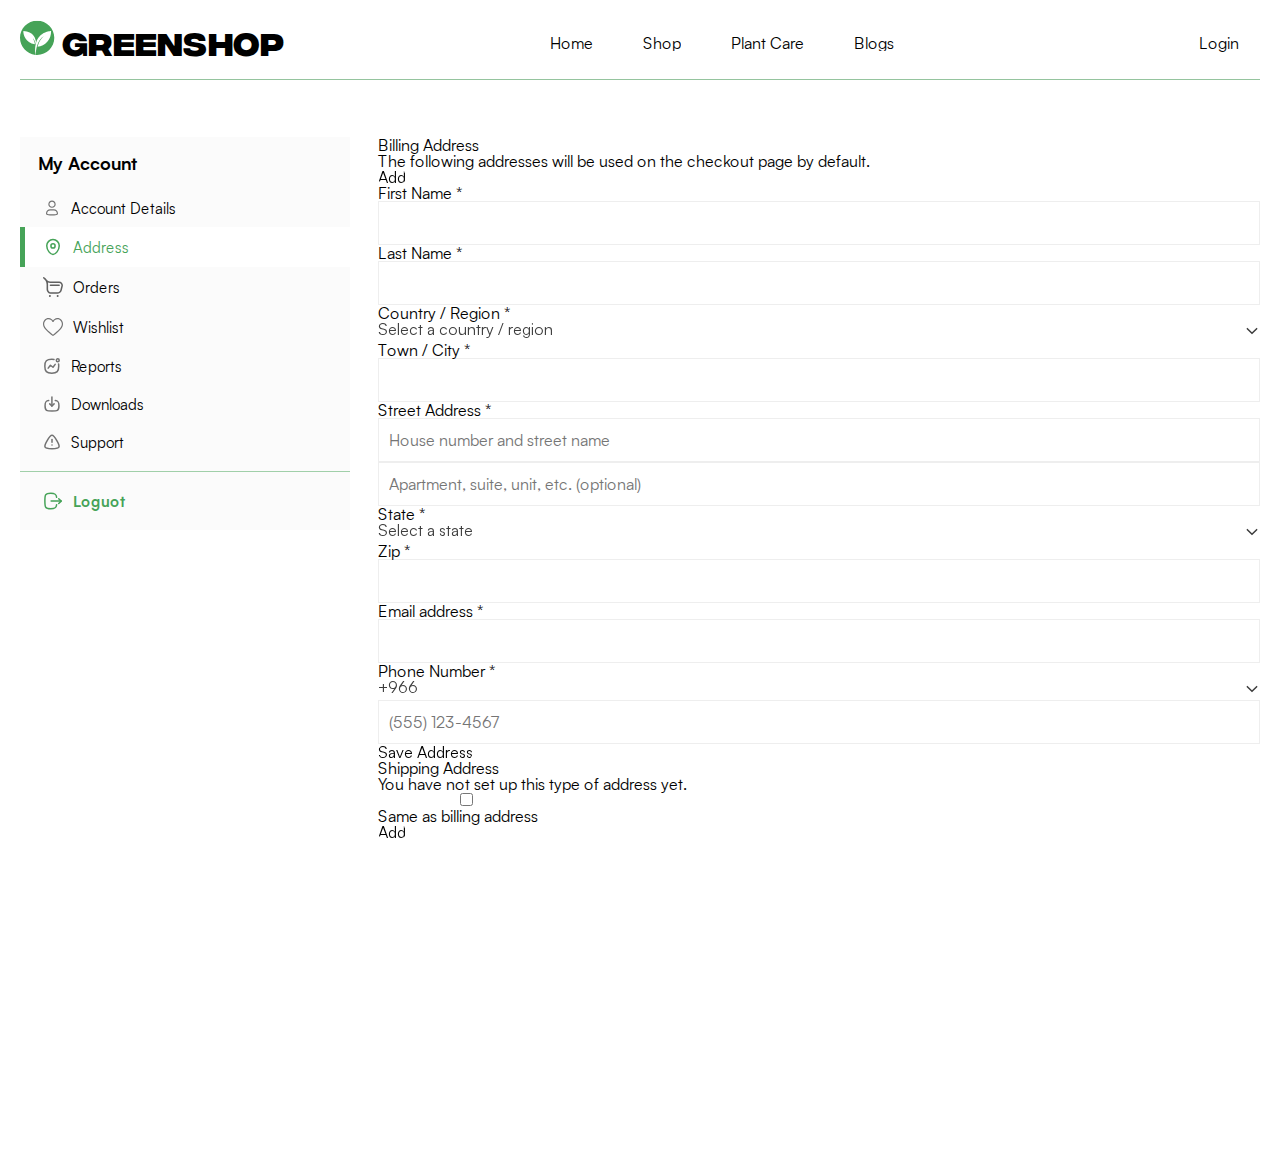
<file: address.html>
<!doctype html>
<html lang="en">
	<head>
		<meta charset="UTF-8">
		<meta name="viewport" content="width=device-width, initial-scale=1.0">
		<link rel="preload" href="./assets/fonts/cerapro-regular.woff2" as="font" type="font/woff2" crossorigin="anonymous">
		<link rel="preload" href="./assets/fonts/cerapro-medium.woff2" as="font" type="font/woff2" crossorigin="anonymous">
		<link rel="preload" href="./assets/fonts/cerapro-bold.woff2" as="font" type="font/woff2" crossorigin="anonymous">
		<link rel="preload" href="./assets/fonts/cerapro-black.woff2" as="font" type="font/woff2" crossorigin="anonymous">
		<link rel="shortcut icon" href="./assets/img/favicon.ico">
		<title>address</title>
		<script type="module" crossorigin="" src="./js/main.min.js?v=1769948030102"></script>
		<link rel="modulepreload" crossorigin href="./js/common.min.js?v=1769948030102">
		<script type="module" crossorigin="" src="./js/closebtn.min.js?v=1769948030102"></script>
		<script type="module" crossorigin="" src="./js/select.min.js?v=1769948030102"></script>
		<script type="module" crossorigin="" src="./js/accountnav.min.js?v=1769948030102"></script>
		<script type="module" crossorigin="" src="./js/form.min.js?v=1769948030102"></script>
		<link rel="stylesheet" crossorigin="" href="./css/main.min.css?v=1769948030102">
		<link rel="stylesheet" crossorigin="" href="./css/closebtn.min.css?v=1769948030102">
		<link rel="stylesheet" crossorigin="" href="./css/select.min.css?v=1769948030102">
		<link rel="stylesheet" crossorigin="" href="./css/accountnav.min.css?v=1769948030102">
		<link rel="stylesheet" crossorigin="" href="./css/myaccount.min.css?v=1769948030102">
	</head>
	<body>
		<div class="wrapper">
			<header data-fls-header="" data-fls-watcher="" data-fls-watcher-once="" data-fls-header-scroll="" class="header">
				<div class="header__container">
					<a data-fls-logo="" href="index.html" class="header__logo logo">
						<svg width="35" height="35" viewbox="0 0 35 35" fill="none" xmlns="http://www.w3.org/2000/svg">
							<path d="M17.15 0C7.67748 0 0 7.67746 0 17.15C0 26.0201 6.73548 33.3175 15.3711 34.207C14.8496 29.9134 15.0436 26.4001 15.7067 23.5135C15.3347 21.7225 14.4898 19.0703 12.5734 17.1864C12.5734 17.1864 13.8348 19.0784 14.5181 21.6214C14.5181 21.6255 14.5221 21.6295 14.5221 21.6335C14.5949 21.9044 14.6596 22.1793 14.7162 22.4623C14.7283 22.527 14.7404 22.5917 14.7526 22.6604C14.8051 22.9515 14.8536 23.2426 14.886 23.5418C5.19513 22.3532 3.12921 13.6569 3.35561 10.3781C13.665 10.9482 15.7754 17.8292 16.0827 22.0985C19.4585 11.0412 30.1843 10.4024 31.0697 10.3781C31.4538 18.8763 25.1509 25.5026 17.6149 26.0807C17.6635 25.8503 17.7201 25.6198 17.7767 25.3934C17.7928 25.3247 17.813 25.26 17.8333 25.1913C17.8777 25.0296 17.9222 24.8679 17.9748 24.7061C17.995 24.6374 18.0192 24.5646 18.0394 24.4959C18.096 24.318 18.1567 24.1442 18.2173 23.9663C18.2335 23.9259 18.2456 23.8854 18.2618 23.845C18.3386 23.6348 18.4195 23.4326 18.5003 23.2305C18.5084 23.2143 18.5125 23.1941 18.5205 23.1779C18.5205 23.1779 18.5205 23.1779 18.5246 23.1779C20.4571 18.5043 24.0229 15.4439 24.0229 15.4439C17.0247 19.4868 15.8441 29.9983 15.6582 34.2231C16.1514 34.2676 16.6446 34.2999 17.15 34.2999C26.6225 34.2999 34.3 26.6225 34.3 17.15C34.3 7.67746 26.6225 0 17.15 0Z" fill="#46A358"></path>
						</svg>
						<span class="logo__company">greenshop</span>
					</a>
					<div class="header__menu menu">
						<nav class="menu__body">
							<ul class="menu__list">
								<li class="menu__item">
									<a href="index.html#hero" data-fls-link="" class="menu__link link">
										<div class="link__inner">
											<span class="link__main">Home</span>
											<span class="link__hover">Home</span>
										</div>
									</a>
								</li>
								<li class="menu__item">
									<a href="product.html#product" data-fls-link="" class="menu__link link">
										<div class="link__inner">
											<span class="link__main">Shop</span>
											<span class="link__hover">Shop</span>
										</div>
									</a>
								</li>
								<li class="menu__item">
									<a href="#" data-fls-link="" class="menu__link link">
										<div class="link__inner">
											<span class="link__main">Plant Care</span>
											<span class="link__hover">Plant Care</span>
										</div>
									</a>
								</li>
								<li class="menu__item">
									<a href="index.html#blog__container" data-fls-link="" class="menu__link link">
										<div class="link__inner">
											<span class="link__main">Blogs</span>
											<span class="link__hover">Blogs</span>
										</div>
									</a>
								</li>
							</ul>
						</nav>
					</div>
					<div class="header__actions">
						<div class="header__buttons">
							<button data-fls-button="" data-fls-popup-link="auth" type="button" class="header__button button button--icon">
								<img src="./assets/img/icons/login.svg" alt="login">
								Login
							</button>
							<a href="login.html" data-fls-button="" class="header__button button button--icon">
								<img src="./assets/img/icons/login.svg" alt="login">
								Login
							</a>
						</div>
						<button type="button" data-fls-menu="" class="menu__icon icon-menu">
							<span></span>
						</button>
					</div>
				</div>
			</header>
			<main class="page page--address">
				<section class="account userpanel">
					<div data-fls-userpanel="" class="userpanel__container">
						<aside data-fls-accountnav="" class="userpanel__accountnav accountnav">
							<!-- <h3 class="accountnav__title">My Account</div> -->
							<div data-fls-spollers="767.98,max" data-fls-spollers-close="" class="spollers">
								<details class="spollers__item">
									<summary class="spollers__title">My Account</summary>
									<div class="spollers__body">
										<ul class="spollers__list list-spollers">
											<li class="list-spollers__item list-spollers__item--fill">
												<a href="myaccount.html" class="list-spollers__link">
													<svg width="18" height="18" viewbox="0 0 18 18" fill="none" xmlns="http://www.w3.org/2000/svg">
														<path fill-rule="evenodd" clip-rule="evenodd" d="M9 2.65385C7.61038 2.65385 6.48387 3.77313 6.48387 5.15385C6.48387 6.53456 7.61038 7.65385 9 7.65385C10.3896 7.65385 11.5161 6.53456 11.5161 5.15385C11.5161 3.77313 10.3896 2.65385 9 2.65385ZM5.32258 5.15385C5.32258 3.13588 6.96902 1.5 9 1.5C11.031 1.5 12.6774 3.13588 12.6774 5.15385C12.6774 7.17181 11.031 8.80769 9 8.80769C6.96902 8.80769 5.32258 7.17181 5.32258 5.15385Z" fill="#46A358"></path>
														<path fill-rule="evenodd" clip-rule="evenodd" d="M7.09963 11.5C5.47683 11.5 4.16129 12.8071 4.16129 14.4195C4.16129 14.5042 4.17686 14.5639 4.19319 14.5987C4.20697 14.6281 4.21879 14.6365 4.22865 14.6418C4.67991 14.8858 5.94511 15.3462 9 15.3462C12.0549 15.3462 13.3201 14.8858 13.7713 14.6418C13.7812 14.6365 13.793 14.6281 13.8068 14.5987C13.8231 14.5639 13.8387 14.5042 13.8387 14.4195C13.8387 12.8071 12.5232 11.5 10.9004 11.5H7.09963ZM3 14.4195C3 12.1699 4.83547 10.3462 7.09963 10.3462H10.9004C13.1645 10.3462 15 12.1699 15 14.4195C15 14.8325 14.8495 15.3725 14.3264 15.6553C13.6335 16.03 12.1469 16.5 9 16.5C5.85311 16.5 4.36654 16.03 3.67359 15.6553C3.15048 15.3725 3 14.8325 3 14.4195Z" fill="#46A358"></path>
													</svg>
													<span>Account Details</span>
												</a>
											</li>
											<li class="list-spollers__item list-spollers__item--active">
												<button type="button" class="list-spollers__link">
													<svg width="20" height="20" viewbox="0 0 20 20" fill="none" xmlns="http://www.w3.org/2000/svg">
														<path fill-rule="evenodd" clip-rule="evenodd" d="M12.0918 8.92531C12.0918 7.77425 11.1591 6.84155 10.0081 6.84155C8.85787 6.84155 7.92517 7.77425 7.92517 8.92531C7.92517 10.0755 8.85787 11.0082 10.0081 11.0082C11.1591 11.0082 12.0918 10.0755 12.0918 8.92531Z" stroke="#46A358" stroke-width="1.5" stroke-linecap="round" stroke-linejoin="round"></path>
														<path fill-rule="evenodd" clip-rule="evenodd" d="M9.99959 17.5C7.58457 17.5 3.75 13.2989 3.75 8.8322C3.75 5.33539 6.54758 2.5 9.99959 2.5C13.4516 2.5 16.25 5.33539 16.25 8.8322C16.25 13.2989 12.4154 17.5 9.99959 17.5Z" stroke="#46A358" stroke-width="1.5" stroke-linecap="round" stroke-linejoin="round"></path>
													</svg>
													<span>Address</span>
												</button>
											</li>
											<li class="list-spollers__item list-spollers__item--fill">
												<a href="#" class="list-spollers__link">
													<svg width="20" height="20" viewbox="0 0 20 20" fill="none" xmlns="http://www.w3.org/2000/svg">
														<mask id="mask0_33797_311" style="mask-type:alpha" maskunits="userSpaceOnUse" x="0" y="0" width="20" height="20">
															<path d="M14.294 16.8721H8.24077C5.65655 16.8721 3.55412 14.7696 3.55412 12.1854V7.3816C3.55412 4.9793 2.35676 2.75568 0.351225 1.43334C-0.00894369 1.19588 -0.108379 0.711439 0.129078 0.35127C0.366535 -0.00893829 0.850939 -0.108412 1.21119 0.129123C2.35606 0.883986 3.28487 1.87959 3.94905 3.02586C4.09258 3.18665 5.24995 4.41338 7.14726 4.41338H16.142C18.596 4.36749 20.5168 6.83021 19.8752 9.19892L18.8397 13.3259C18.3159 15.4138 16.4466 16.8721 14.294 16.8721V16.8721ZM4.91926 5.53431C5.04912 6.13424 5.11634 6.75284 5.11634 7.3816V12.1854C5.11634 13.9082 6.51796 15.3098 8.24077 15.3098H14.294C15.7291 15.3098 16.9752 14.3377 17.3245 12.9457L18.3599 8.81876C18.7412 7.41128 17.5997 5.94838 16.142 5.9756H7.14722C6.28913 5.9756 5.54224 5.7906 4.91926 5.53431V5.53431ZM7.85021 19.0201C7.85021 18.4809 7.41307 18.0437 6.87383 18.0437C5.57828 18.0953 5.57942 19.9454 6.87383 19.9965C7.41307 19.9965 7.85021 19.5593 7.85021 19.0201ZM15.6222 19.0201C15.6222 18.4809 15.1851 18.0437 14.6459 18.0437C13.3503 18.0953 13.3514 19.9454 14.6459 19.9965C15.1851 19.9965 15.6222 19.5593 15.6222 19.0201ZM16.9231 8.31893C16.9231 7.88752 16.5734 7.53782 16.142 7.53782H7.45966C6.42329 7.57906 6.42407 9.05914 7.45966 9.10003H16.142C16.5734 9.10003 16.9231 8.75033 16.9231 8.31893Z" fill="#46A358"></path>
														</mask>
														<g mask="url(#mask0_33797_311)">
															<rect width="20" height="20" fill="#606060"></rect>
														</g>
													</svg>
													<span>Orders</span>
												</a>
											</li>
											<li class="list-spollers__item list-spollers__item--fill">
												<a href="#" class="list-spollers__link">
													<svg width="20" height="20" viewbox="0 0 20 20" fill="none" xmlns="http://www.w3.org/2000/svg">
														<path d="M10 18.8873C9.71527 18.8873 9.44077 18.7842 9.22684 18.5968C8.41888 17.8903 7.63992 17.2264 6.95267 16.6408L6.94916 16.6377C4.93423 14.9207 3.19427 13.4378 1.98364 11.9771C0.630341 10.3441 0 8.79578 0 7.10434C0 5.46097 0.563507 3.94485 1.58661 2.83508C2.62192 1.71219 4.04251 1.09375 5.58716 1.09375C6.74164 1.09375 7.79892 1.45874 8.72955 2.1785C9.19922 2.54181 9.62494 2.98645 10 3.5051C10.3752 2.98645 10.8008 2.54181 11.2706 2.1785C12.2012 1.45874 13.2585 1.09375 14.413 1.09375C15.9575 1.09375 17.3782 1.71219 18.4135 2.83508C19.4366 3.94485 20 5.46097 20 7.10434C20 8.79578 19.3698 10.3441 18.0165 11.9769C16.8059 13.4378 15.0661 14.9205 13.0515 16.6374C12.363 17.224 11.5828 17.8889 10.773 18.5971C10.5592 18.7842 10.2846 18.8873 10 18.8873ZM5.58716 2.26532C4.37363 2.26532 3.25882 2.74963 2.44781 3.62915C1.62476 4.52194 1.17142 5.75607 1.17142 7.10434C1.17142 8.52692 1.70013 9.79919 2.88559 11.2296C4.03137 12.6122 5.73563 14.0645 7.70889 15.7462L7.71255 15.7492C8.4024 16.3371 9.18442 17.0036 9.99832 17.7153C10.8171 17.0023 11.6003 16.3347 12.2916 15.7458C14.2647 14.0642 15.9688 12.6122 17.1146 11.2296C18.2999 9.79919 18.8286 8.52692 18.8286 7.10434C18.8286 5.75607 18.3752 4.52194 17.5522 3.62915C16.7413 2.74963 15.6264 2.26532 14.413 2.26532C13.524 2.26532 12.7078 2.54791 11.9872 3.10516C11.3449 3.60199 10.8975 4.23004 10.6352 4.66949C10.5003 4.89548 10.2629 5.03036 10 5.03036C9.73709 5.03036 9.49966 4.89548 9.36478 4.66949C9.10263 4.23004 8.65524 3.60199 8.01285 3.10516C7.29218 2.54791 6.47598 2.26532 5.58716 2.26532Z" fill="#3D3D3D"></path>
													</svg>
													<span>Wishlist</span>
												</a>
											</li>
											<li class="list-spollers__item">
												<a href="#" class="list-spollers__link">
													<svg width="18" height="18" viewbox="0 0 18 18" fill="none" xmlns="http://www.w3.org/2000/svg">
														<path d="M5.18799 11.1404L7.43274 8.22368L9.99324 10.2337L12.19 7.39868" stroke="#727272" stroke-width="1.5" stroke-linecap="round" stroke-linejoin="round"></path>
														<path fill-rule="evenodd" clip-rule="evenodd" d="M14.7506 1.7627C15.5471 1.7627 16.1921 2.4077 16.1921 3.2042C16.1921 3.99995 15.5471 4.6457 14.7506 4.6457C13.9541 4.6457 13.3091 3.99995 13.3091 3.2042C13.3091 2.4077 13.9541 1.7627 14.7506 1.7627Z" stroke="#727272" stroke-width="1.5" stroke-linecap="round" stroke-linejoin="round"></path>
														<path d="M15.5669 6.95179C15.6667 7.62304 15.7124 8.37904 15.7124 9.22729C15.7124 14.4308 13.9784 16.1648 8.7749 16.1648C3.57215 16.1648 1.8374 14.4308 1.8374 9.22729C1.8374 4.02455 3.57215 2.28979 8.7749 2.28979C9.6074 2.28979 10.3507 2.33404 11.0122 2.43004" stroke="#727272" stroke-width="1.5" stroke-linecap="round" stroke-linejoin="round"></path>
													</svg>
													<span>Reports</span>
												</a>
											</li>
											<li class="list-spollers__item">
												<a href="#" class="list-spollers__link">
													<svg width="18" height="18" viewbox="0 0 18 18" fill="none" xmlns="http://www.w3.org/2000/svg">
														<path d="M8.90967 11.0933V2.0625" stroke="#727272" stroke-width="1.5" stroke-linecap="round" stroke-linejoin="round"></path>
														<path d="M11.0967 8.89819L8.90966 11.0942L6.72266 8.89819" stroke="#727272" stroke-width="1.5" stroke-linecap="round" stroke-linejoin="round"></path>
														<path d="M12.278 5.44409C14.9622 5.69159 15.938 6.69659 15.938 10.6941C15.938 16.0191 14.2047 16.0191 9.00049 16.0191C3.79474 16.0191 2.06299 16.0191 2.06299 10.6941C2.06299 6.69659 3.03799 5.69159 5.72299 5.44409" stroke="#727272" stroke-width="1.5" stroke-linecap="round" stroke-linejoin="round"></path>
													</svg>
													<span>Downloads</span>
												</a>
											</li>
											<li class="list-spollers__item">
												<a href="#" class="list-spollers__link">
													<svg width="18" height="18" viewbox="0 0 18 18" fill="none" xmlns="http://www.w3.org/2000/svg">
														<path fill-rule="evenodd" clip-rule="evenodd" d="M9 15.75C4.12918 15.75 2.2175 15.404 1.90764 13.6525C1.59779 11.901 3.58037 8.60806 4.19131 7.52135C6.23443 3.88806 7.62279 2.25 9 2.25C10.3772 2.25 11.7656 3.88806 13.8087 7.52135C14.4196 8.60806 16.4022 11.901 16.0924 13.6525C15.7833 15.404 13.8708 15.75 9 15.75Z" stroke="#727272" stroke-width="1.5" stroke-linecap="round" stroke-linejoin="round"></path>
														<path d="M9 6.375V9.29625" stroke="#727272" stroke-width="1.5" stroke-linecap="round" stroke-linejoin="round"></path>
														<path d="M8.99662 11.9211H9.00337" stroke="#727272" stroke-width="1.5" stroke-linecap="round" stroke-linejoin="round"></path>
													</svg>
													<span>Support</span>
												</a>
											</li>
											<li class="list-spollers__item">
												<a href="#" class="list-spollers__link">
													<svg width="20" height="20" viewbox="0 0 20 20" fill="none" xmlns="http://www.w3.org/2000/svg">
														<path d="M18.1592 10.1007H8.125" stroke="#46A358" stroke-width="1.5" stroke-linecap="round" stroke-linejoin="round"></path>
														<path d="M15.7202 7.67065L18.1602 10.1007L15.7202 12.5307" stroke="#46A358" stroke-width="1.5" stroke-linecap="round" stroke-linejoin="round"></path>
														<path d="M13.6328 6.35842C13.3578 3.37508 12.2411 2.29175 7.79948 2.29175C1.88198 2.29175 1.88198 4.21675 1.88198 10.0001C1.88198 15.7834 1.88198 17.7084 7.79948 17.7084C12.2411 17.7084 13.3578 16.6251 13.6328 13.6417" stroke="#46A358" stroke-width="1.5" stroke-linecap="round" stroke-linejoin="round"></path>
													</svg>
													<span>Loguot</span>
												</a>
											</li>
										</ul>
									</div>
								</details>
							</div>
						</aside>
						<div data-fls-formcomp="" class="userpanel__body form-comp">
							<div class="form-comp__title title-form-comp">
								<div class="title-form-comp__content">
									<h2 class="title-form-comp__title">Billing Address</h2>
									<p class="title-form-comp__text">The following addresses will be used on the checkout page by default.</p>
								</div>
								<button data-fls-button="" type="button" class="title-form-comp__button button">Add</button>
							</div>
							<form data-fls-form="ajax" method="POST" action="/checkout" class="form-comp__form">
								<div class="form-comp__row">
									<div class="form-comp__column">
										<label for="first-name" class="form-comp__label">
											First Name
											<span class="form-comp__required">*</span>
										</label>
										<input data-fls-input="" required id="first-name" type="text" name="form[firstName]" class="input form-comp__input" placeholder="">
									</div>
									<div class="form-comp__column">
										<label for="last-name" class="form-comp__label">
											Last Name
											<span class="form-comp__required">*</span>
										</label>
										<input data-fls-input="" required id="last-name" type="text" name="form[lastName]" class="input form-comp__input" placeholder="">
									</div>
								</div>
								<div class="form-comp__row">
									<div class="form-comp__column">
										<label for="country" class="form-comp__label">
											Country / Region
											<span class="form-comp__required">*</span>
										</label>
										<select data-fls-select="" data-fls-select-modif="form" requiredid="country" name="form[country]" class="form-comp__select">
											<option value="">Select a country / region</option>
											<option value="usa">United States</option>
											<option value="uk">United Kingdom</option>
											<option value="canada">Canada</option>
											<option value="australia">Australia</option>
										</select>
									</div>
									<div class="form-comp__column">
										<label for="city" class="form-comp__label">
											Town / City
											<span class="form-comp__required">*</span>
										</label>
										<input data-fls-input="" required id="city" type="text" name="form[city]" class="input form-comp__input" placeholder="">
									</div>
								</div>
								<div class="form-comp__row">
									<div class="form-comp__column">
										<label for="street" class="form-comp__label">
											Street Address
											<span class="form-comp__required">*</span>
										</label>
										<input data-fls-input="" required id="street" type="text" name="form[street]" class="input form-comp__input" placeholder="House number and street name">
									</div>
									<div class="form-comp__column">
										<!--
<label for="apartment" class="form-comp__label">
Apartment, suite, unit, etc. (optional)
</label>
-->
										<input data-fls-input="" id="apartment" type="text" name="form[apartment]" class="input form-comp__input" placeholder="Apartment, suite, unit, etc. (optional)">
									</div>
								</div>
								<div class="form-comp__row">
									<div class="form-comp__column">
										<label for="state" class="form-comp__label">
											State
											<span class="form-comp__required">*</span>
										</label>
										<select data-fls-select="" data-fls-select-modif="form" required id="state" name="form[state]" class="form-comp__select">
											<option value="">Select a state</option>
											<option value="ny">New York</option>
											<option value="ca">California</option>
											<option value="tx">Texas</option>
										</select>
									</div>
									<div class="form-comp__column">
										<label for="zip" class="form-comp__label">
											Zip
											<span class="form-comp__required">*</span>
										</label>
										<input data-fls-input="" required id="zip" type="text" name="form[zip]" class="input form-comp__input" placeholder="">
									</div>
								</div>
								<div class="form-comp__row">
									<div class="form-comp__column">
										<label for="email" class="form-comp__label">
											Email address
											<span class="form-comp__required">*</span>
										</label>
										<input data-fls-input="" required id="email" type="email" name="form[email]" class="input form-comp__input">
									</div>
									<div class="form-comp__column">
										<label for="phone" class="form-comp__label">
											Phone Number
											<span class="form-comp__required">*</span>
										</label>
										<div class="form-comp__phone phone-form-comp">
											<select data-fls-select="" data-fls-select-modif="phone" id="phone-code" name="form[phoneCode]" class="phone-form-comp__select">
												<option value="+966">+966</option>
												<option value="+1">+102</option>
												<option value="+44">+44</option>
											</select>
											<input data-fls-input="" required id="phone" type="tel" name="form[phone]" data-fls-input-mask="(999) 999-9999" class="input phone-form-comp__input" placeholder="(555) 123-4567">
										</div>
									</div>
								</div>
								<button type="submit" class="button form-comp__submit-button">Save Address</button>
							</form>
							<div class="form-comp__shipping shipping-address">
								<div class="shipping-address__title title-form-comp">
									<div class="title-form-comp__content">
										<h3 class="title-form-comp__title">Shipping Address</h3>
										<p class="title-form-comp__text">You have not set up this type of address yet.</p>
									</div>
									<div class="title-form-comp__actions">
										<div class="title-form-comp__checkbox form-comp--checkbox">
											<label class="form-comp__label">
												<input type="checkbox" name="form[sameAsBilling]" value="true" class="form-comp__input">
												<span class="form-comp__text">Same as billing address</span>
											</label>
										</div>
										<button data-fls-button="" type="button" class="title-form-comp__button button">Add</button>
									</div>
								</div>
							</div>
						</div>
					</div>
				</section>
			</main>
		</div>
		<div data-fls-popup="auth" data-fls-auth="" aria-hidden="true" class="popup">
			<div data-fls-popup-wrapper="" class="popup__wrapper">
				<div data-fls-popup-body="" class="popup__body">
					<button data-fls-popup-close="" data-fls-closebtn="" type="button" aria-label="close authorization" class="popup__close-btn close-btn"></button>
					<!-- content popup -->
					<div data-fls-popup-content="" class="popup__content content-popup-auth">
						<div data-fls-tabs="" class="content-popup-auth__tabs tabs tabs-content-popup-auth">
							<nav data-fls-tabs-titles="" class="tabs-content-popup-auth__navigation navigation-tabs-content-popup-auth">
								<button type="button" class="navigation-tabs-content-popup-auth__title --tab-active" data-fls-tabs-title="">Login</button>
								<button type="button" class="navigation-tabs-content-popup-auth__title" data-fls-tabs-title="">Register</button>
							</nav>
							<div data-fls-tabs-body="" class="tabs-content-popup-auth__content content-tabs-content-popup-auth">
								<div class="content-tabs-content-popup-auth__body --login" data-fls-tabs-item="">
									<p class="content-tabs-content-popup-auth__description">Enter your username and password to login.</p>
									<form action="#" method="POST" class="content-tabs-content-popup-auth__form form-content-tabs-content-popup-auth">
										<div class="form-content-tabs-content-popup-auth__item">
											<input data-fls-input="" data-fls-formcomp="" required type="text" name="form[username]" class="input form-comp__input" placeholder="Username">
										</div>
										<div class="form-content-tabs-content-popup-auth__item">
											<div data-fls-formcomp="" class="form-comp__pass-wrapper">
												<input data-fls-input="" autocomplete="off" type="password" name="form[currentPassword]" class="input form-comp__input" placeholder="************" required>
												<button class="form-comp__viewpass" type="button" aria-label="Show password">
													<svg width="20" height="20" viewbox="0 0 20 20" fill="none" xmlns="http://www.w3.org/2000/svg">
														<path fill-rule="evenodd" clip-rule="evenodd" d="M8.13411 13.0145C7.97411 13.0145 7.81411 12.9537 7.69245 12.8312C7.07745 12.217 6.73828 11.4003 6.73828 10.532C6.73828 8.73199 8.20161 7.26782 9.99995 7.26782C10.8649 7.26782 11.7049 7.61699 12.3041 8.22616C12.5458 8.47282 12.5433 8.86782 12.2966 9.10949C12.0508 9.35282 11.6558 9.34866 11.4133 9.10366C11.0474 8.73116 10.5324 8.51782 9.99995 8.51782C8.89078 8.51782 7.98828 9.42116 7.98828 10.532C7.98828 11.0662 8.19745 11.5695 8.57578 11.9478C8.81995 12.192 8.81995 12.587 8.57661 12.8312C8.45411 12.9537 8.29411 13.0145 8.13411 13.0145" fill="#727272"></path>
														<path fill-rule="evenodd" clip-rule="evenodd" d="M10.473 13.7428C10.1771 13.7428 9.91381 13.5312 9.85881 13.2295C9.79714 12.8903 10.0221 12.5645 10.3621 12.5028C11.1788 12.3545 11.8255 11.7062 11.9721 10.8887C12.0338 10.5495 12.3588 10.3262 12.698 10.3845C13.038 10.4453 13.2638 10.7703 13.203 11.1103C12.9638 12.4378 11.9121 13.4912 10.5855 13.7328C10.548 13.7395 10.5096 13.7428 10.473 13.7428" fill="#727272"></path>
														<mask id="mask0_9_1591" style="mask-type:luminance" maskunits="userSpaceOnUse" x="1" y="3" width="15" height="13">
															<path fill-rule="evenodd" clip-rule="evenodd" d="M1.6665 3.85376H15.0717V15.6022H1.6665V3.85376Z" fill="white"></path>
														</mask>
														<g mask="url(#mask0_9_1591)">
															<path fill-rule="evenodd" clip-rule="evenodd" d="M5.54525 15.6022C5.41025 15.6022 5.27442 15.558 5.15942 15.4689C3.75025 14.3622 2.55942 12.7397 1.71775 10.778C1.64942 10.6197 1.64942 10.4414 1.71775 10.2839C2.56859 8.31387 3.76692 6.68303 5.18359 5.56887C8.07192 3.28303 11.9169 3.27553 14.8344 5.58553C15.1053 5.7997 15.1511 6.19303 14.9369 6.46387C14.7219 6.73303 14.3303 6.78053 14.0586 6.56553C11.5869 4.60887 8.40275 4.61553 5.95775 6.55053C4.76109 7.4922 3.73359 8.86387 2.97525 10.5322C3.72609 12.1905 4.74442 13.5539 5.93192 14.4855C6.20359 14.6989 6.25025 15.0922 6.03692 15.363C5.91359 15.5197 5.73025 15.6022 5.54525 15.6022" fill="#727272"></path>
														</g>
														<mask id="mask1_9_1591" style="mask-type:luminance" maskunits="userSpaceOnUse" x="7" y="7" width="12" height="11">
															<path fill-rule="evenodd" clip-rule="evenodd" d="M7.26416 7.28442H18.3329V17.2413H7.26416V7.28442Z" fill="white"></path>
														</mask>
														<g mask="url(#mask1_9_1591)">
															<path fill-rule="evenodd" clip-rule="evenodd" d="M9.99969 17.2413C9.21885 17.2413 8.44219 17.1146 7.69219 16.8654C7.36469 16.7563 7.18719 16.4021 7.29635 16.0746C7.40552 15.7463 7.75802 15.5721 8.08719 15.6788C8.70969 15.8863 9.35302 15.9913 9.99969 15.9913C12.8564 15.9913 15.4672 13.9563 17.0247 10.5304C16.6447 9.69793 16.2022 8.94376 15.7072 8.28543C15.4997 8.00959 15.5547 7.61709 15.8305 7.40959C16.1055 7.20209 16.498 7.25876 16.7055 7.53376C17.3089 8.33459 17.8389 9.26043 18.2814 10.2821C18.3505 10.4404 18.3505 10.6204 18.2814 10.7779C16.5347 14.8254 13.4389 17.2413 9.99969 17.2413" fill="#727272"></path>
														</g>
														<mask id="mask2_9_1591" style="mask-type:luminance" maskunits="userSpaceOnUse" x="2" y="3" width="16" height="15">
															<path fill-rule="evenodd" clip-rule="evenodd" d="M2.80322 3.33374H17.1978V17.7279H2.80322V3.33374Z" fill="white"></path>
														</mask>
														<g class="form-comp__crossed-out" mask="url(#mask2_9_1591)">
															<path fill-rule="evenodd" clip-rule="evenodd" d="M3.42801 17.728C3.26801 17.728 3.10801 17.6672 2.98635 17.5447C2.74218 17.3005 2.74218 16.9055 2.98635 16.6614L16.1313 3.51638C16.3755 3.27221 16.7705 3.27221 17.0147 3.51638C17.2588 3.76054 17.2588 4.15638 17.0147 4.40054L3.86968 17.5447C3.74801 17.6672 3.58801 17.728 3.42801 17.728" fill="#727272"></path>
														</g>
													</svg>
												</button>
											</div>
										</div>
										<a href="#" class="form-content-tabs-content-popup-auth__forgot">Forgot Password?</a>
										<button data-fls-button="" type="submit" class="form-content-tabs-content-popup-auth__submit button button--fw">Login</button>
									</form>
									<div class="content-tabs-content-popup-auth__separator">
										<p>Or login with</p>
									</div>
									<div class="content-tabs-content-popup-auth__social-buttons">
										<button data-fls-button="" type="button" class="content-tabs-content-popup-auth__button button button--fw button--second">
											<svg width="20" height="20" viewbox="0 0 20 20" fill="none" xmlns="http://www.w3.org/2000/svg">
												<g clip-path="url(#clip0_9_990)">
													<path d="M16.4336 17.6055C14.6992 19.0703 12.4493 20 10 20C6.35547 20 3.15621 17.9922 1.42188 15.0625L2.07117 12.0695L4.94922 11.5352C5.61719 13.6914 7.63278 15.2734 10 15.2734C11.1484 15.2734 12.2148 14.9102 13.0938 14.2656L15.8594 14.6875L16.4336 17.6055Z" fill="#59C36A"></path>
													<path d="M16.4336 17.6055L15.8594 14.6875L13.0937 14.2656C12.2148 14.9102 11.1484 15.2734 10 15.2734V20C12.4493 20 14.6992 19.0703 16.4336 17.6055Z" fill="#00A66C"></path>
													<path d="M4.72656 10C4.72656 10.539 4.8086 11.0546 4.94922 11.5352L1.42188 15.0625C0.542969 13.5859 0 11.8515 0 10C0 8.1484 0.542969 6.41406 1.42188 4.9375L4.25285 5.42473L4.94922 8.46484C4.8086 8.94527 4.72656 9.4609 4.72656 10Z" fill="#FFDA2D"></path>
													<path d="M20 10C20 13.0468 18.5899 15.7773 16.4336 17.6055L13.0938 14.2656C13.7734 13.7734 14.3477 13.1171 14.7227 12.3437H10C9.67184 12.3437 9.41406 12.0859 9.41406 11.7578V8.24219C9.41406 7.91402 9.67184 7.65625 10 7.65625H19.25C19.5312 7.65625 19.7773 7.85543 19.8242 8.13668C19.9414 8.74609 20 9.37887 20 10Z" fill="#4086F4"></path>
													<path d="M14.7227 12.3437C14.3477 13.1171 13.7734 13.7734 13.0938 14.2656L16.4336 17.6055C18.5899 15.7773 20 13.0469 20 10C20 9.37887 19.9414 8.74609 19.8242 8.13668C19.7773 7.85543 19.5312 7.65625 19.25 7.65625H10V12.3437H14.7227Z" fill="#4175DF"></path>
													<path d="M16.5977 2.79293C16.6094 2.95699 16.5391 3.10937 16.4336 3.22652L13.9258 5.72262C13.7266 5.93355 13.3985 5.95699 13.1641 5.78121C12.2382 5.08984 11.1484 4.72656 10 4.72656C7.63278 4.72656 5.61719 6.30855 4.94922 8.46484L1.42188 4.9375C3.15621 2.00781 6.35547 0 10 0C12.332 0 14.6055 0.859375 16.3867 2.35934C16.5156 2.46484 16.5859 2.62887 16.5977 2.79293Z" fill="#FF641A"></path>
													<path d="M13.1641 5.78121C13.3984 5.95703 13.7265 5.93355 13.9257 5.72262L16.4336 3.22652C16.5391 3.10938 16.6094 2.95703 16.5976 2.79293C16.5859 2.62883 16.5156 2.46484 16.3867 2.35934C14.6055 0.859375 12.332 0 10 0V4.72656C11.1484 4.72656 12.2382 5.08984 13.1641 5.78121Z" fill="#F03800"></path>
												</g>
												<defs>
													<clipPath id="clip0_9_990">
														<rect width="20" height="20" fill="white"></rect>
													</clipPath>
												</defs>
											</svg>
											Login with Google
										</button>
										<button data-fls-button="" type="button" class="content-tabs-content-popup-auth__button button button--fw button--second">
											<svg width="20" height="20" viewbox="0 0 20 20" fill="none" xmlns="http://www.w3.org/2000/svg">
												<g clip-path="url(#clip0_9_1018)">
													<path d="M13.3308 3.32083H15.1566V0.140826C14.8416 0.0974924 13.7583 -7.62939e-06 12.4966 -7.62939e-06C6.71993 -7.62939e-06 8.2916 6.54166 8.0616 7.49999H5.15576V11.055H8.06076V20H11.6224V11.0558H14.4099L14.8524 7.50083H11.6216C11.7783 5.14749 10.9874 3.32083 13.3308 3.32083Z" fill="#3B5999"></path>
												</g>
												<defs>
													<clipPath id="clip0_9_1018">
														<rect width="20" height="20" fill="white"></rect>
													</clipPath>
												</defs>
											</svg>
											Login with Facebook
										</button>
									</div>
									<div class="content-tabs-content-popup-auth__bottom">
										<p>
											Don't have an account?
											<span data-fls-tabs-title="">Sign Up</span>
										</p>
									</div>
								</div>
								<!-- Tab 2: REGISTER FORM -->
								<div class="content-tabs-content-popup-auth__body --register" data-fls-tabs-item="">
									<p class="content-tabs-content-popup-auth__description">Enter your email and password to register.</p>
									<form action="#" method="POST" class="auth-form">
										<div class="form-content-tabs-content-popup-auth__item">
											<input data-fls-input="" data-fls-formcomp="" required type="text" name="form[username]" class="input form-comp__input" placeholder="Username">
										</div>
										<div class="form-content-tabs-content-popup-auth__item">
											<input data-fls-input="" data-fls-formcomp="" required type="email" name="form[email]" class="input form-comp__input" placeholder="Enter your email address">
										</div>
										<div class="form-content-tabs-content-popup-auth__item">
											<div data-fls-formcomp="" class="form-comp__pass-wrapper">
												<input data-fls-input="" autocomplete="off" type="password" name="form[password]" class="input form-comp__input" placeholder="Password" required>
												<button class="form-comp__viewpass" type="button" aria-label="Show password">
													<svg width="20" height="20" viewbox="0 0 20 20" fill="none" xmlns="http://www.w3.org/2000/svg">
														<path fill-rule="evenodd" clip-rule="evenodd" d="M8.13411 13.0145C7.97411 13.0145 7.81411 12.9537 7.69245 12.8312C7.07745 12.217 6.73828 11.4003 6.73828 10.532C6.73828 8.73199 8.20161 7.26782 9.99995 7.26782C10.8649 7.26782 11.7049 7.61699 12.3041 8.22616C12.5458 8.47282 12.5433 8.86782 12.2966 9.10949C12.0508 9.35282 11.6558 9.34866 11.4133 9.10366C11.0474 8.73116 10.5324 8.51782 9.99995 8.51782C8.89078 8.51782 7.98828 9.42116 7.98828 10.532C7.98828 11.0662 8.19745 11.5695 8.57578 11.9478C8.81995 12.192 8.81995 12.587 8.57661 12.8312C8.45411 12.9537 8.29411 13.0145 8.13411 13.0145" fill="#727272"></path>
														<path fill-rule="evenodd" clip-rule="evenodd" d="M10.473 13.7428C10.1771 13.7428 9.91381 13.5312 9.85881 13.2295C9.79714 12.8903 10.0221 12.5645 10.3621 12.5028C11.1788 12.3545 11.8255 11.7062 11.9721 10.8887C12.0338 10.5495 12.3588 10.3262 12.698 10.3845C13.038 10.4453 13.2638 10.7703 13.203 11.1103C12.9638 12.4378 11.9121 13.4912 10.5855 13.7328C10.548 13.7395 10.5096 13.7428 10.473 13.7428" fill="#727272"></path>
														<mask id="mask0_9_1591" style="mask-type:luminance" maskunits="userSpaceOnUse" x="1" y="3" width="15" height="13">
															<path fill-rule="evenodd" clip-rule="evenodd" d="M1.6665 3.85376H15.0717V15.6022H1.6665V3.85376Z" fill="white"></path>
														</mask>
														<g mask="url(#mask0_9_1591)">
															<path fill-rule="evenodd" clip-rule="evenodd" d="M5.54525 15.6022C5.41025 15.6022 5.27442 15.558 5.15942 15.4689C3.75025 14.3622 2.55942 12.7397 1.71775 10.778C1.64942 10.6197 1.64942 10.4414 1.71775 10.2839C2.56859 8.31387 3.76692 6.68303 5.18359 5.56887C8.07192 3.28303 11.9169 3.27553 14.8344 5.58553C15.1053 5.7997 15.1511 6.19303 14.9369 6.46387C14.7219 6.73303 14.3303 6.78053 14.0586 6.56553C11.5869 4.60887 8.40275 4.61553 5.95775 6.55053C4.76109 7.4922 3.73359 8.86387 2.97525 10.5322C3.72609 12.1905 4.74442 13.5539 5.93192 14.4855C6.20359 14.6989 6.25025 15.0922 6.03692 15.363C5.91359 15.5197 5.73025 15.6022 5.54525 15.6022" fill="#727272"></path>
														</g>
														<mask id="mask1_9_1591" style="mask-type:luminance" maskunits="userSpaceOnUse" x="7" y="7" width="12" height="11">
															<path fill-rule="evenodd" clip-rule="evenodd" d="M7.26416 7.28442H18.3329V17.2413H7.26416V7.28442Z" fill="white"></path>
														</mask>
														<g mask="url(#mask1_9_1591)">
															<path fill-rule="evenodd" clip-rule="evenodd" d="M9.99969 17.2413C9.21885 17.2413 8.44219 17.1146 7.69219 16.8654C7.36469 16.7563 7.18719 16.4021 7.29635 16.0746C7.40552 15.7463 7.75802 15.5721 8.08719 15.6788C8.70969 15.8863 9.35302 15.9913 9.99969 15.9913C12.8564 15.9913 15.4672 13.9563 17.0247 10.5304C16.6447 9.69793 16.2022 8.94376 15.7072 8.28543C15.4997 8.00959 15.5547 7.61709 15.8305 7.40959C16.1055 7.20209 16.498 7.25876 16.7055 7.53376C17.3089 8.33459 17.8389 9.26043 18.2814 10.2821C18.3505 10.4404 18.3505 10.6204 18.2814 10.7779C16.5347 14.8254 13.4389 17.2413 9.99969 17.2413" fill="#727272"></path>
														</g>
														<mask id="mask2_9_1591" style="mask-type:luminance" maskunits="userSpaceOnUse" x="2" y="3" width="16" height="15">
															<path fill-rule="evenodd" clip-rule="evenodd" d="M2.80322 3.33374H17.1978V17.7279H2.80322V3.33374Z" fill="white"></path>
														</mask>
														<g class="form-comp__crossed-out" mask="url(#mask2_9_1591)">
															<path fill-rule="evenodd" clip-rule="evenodd" d="M3.42801 17.728C3.26801 17.728 3.10801 17.6672 2.98635 17.5447C2.74218 17.3005 2.74218 16.9055 2.98635 16.6614L16.1313 3.51638C16.3755 3.27221 16.7705 3.27221 17.0147 3.51638C17.2588 3.76054 17.2588 4.15638 17.0147 4.40054L3.86968 17.5447C3.74801 17.6672 3.58801 17.728 3.42801 17.728" fill="#727272"></path>
														</g>
													</svg>
												</button>
											</div>
										</div>
										<div class="form-content-tabs-content-popup-auth__item">
											<div data-fls-formcomp="" class="form-comp__pass-wrapper">
												<input data-fls-input="" data-fls-formcomp="" required type="password" name="form[confirm_password]" class="input form-comp__input" placeholder="Confirm Password">
												<button class="form-comp__viewpass" type="button" aria-label="Show password">
													<svg width="20" height="20" viewbox="0 0 20 20" fill="none" xmlns="http://www.w3.org/2000/svg">
														<path fill-rule="evenodd" clip-rule="evenodd" d="M8.13411 13.0145C7.97411 13.0145 7.81411 12.9537 7.69245 12.8312C7.07745 12.217 6.73828 11.4003 6.73828 10.532C6.73828 8.73199 8.20161 7.26782 9.99995 7.26782C10.8649 7.26782 11.7049 7.61699 12.3041 8.22616C12.5458 8.47282 12.5433 8.86782 12.2966 9.10949C12.0508 9.35282 11.6558 9.34866 11.4133 9.10366C11.0474 8.73116 10.5324 8.51782 9.99995 8.51782C8.89078 8.51782 7.98828 9.42116 7.98828 10.532C7.98828 11.0662 8.19745 11.5695 8.57578 11.9478C8.81995 12.192 8.81995 12.587 8.57661 12.8312C8.45411 12.9537 8.29411 13.0145 8.13411 13.0145" fill="#727272"></path>
														<path fill-rule="evenodd" clip-rule="evenodd" d="M10.473 13.7428C10.1771 13.7428 9.91381 13.5312 9.85881 13.2295C9.79714 12.8903 10.0221 12.5645 10.3621 12.5028C11.1788 12.3545 11.8255 11.7062 11.9721 10.8887C12.0338 10.5495 12.3588 10.3262 12.698 10.3845C13.038 10.4453 13.2638 10.7703 13.203 11.1103C12.9638 12.4378 11.9121 13.4912 10.5855 13.7328C10.548 13.7395 10.5096 13.7428 10.473 13.7428" fill="#727272"></path>
														<mask id="mask0_9_1591" style="mask-type:luminance" maskunits="userSpaceOnUse" x="1" y="3" width="15" height="13">
															<path fill-rule="evenodd" clip-rule="evenodd" d="M1.6665 3.85376H15.0717V15.6022H1.6665V3.85376Z" fill="white"></path>
														</mask>
														<g mask="url(#mask0_9_1591)">
															<path fill-rule="evenodd" clip-rule="evenodd" d="M5.54525 15.6022C5.41025 15.6022 5.27442 15.558 5.15942 15.4689C3.75025 14.3622 2.55942 12.7397 1.71775 10.778C1.64942 10.6197 1.64942 10.4414 1.71775 10.2839C2.56859 8.31387 3.76692 6.68303 5.18359 5.56887C8.07192 3.28303 11.9169 3.27553 14.8344 5.58553C15.1053 5.7997 15.1511 6.19303 14.9369 6.46387C14.7219 6.73303 14.3303 6.78053 14.0586 6.56553C11.5869 4.60887 8.40275 4.61553 5.95775 6.55053C4.76109 7.4922 3.73359 8.86387 2.97525 10.5322C3.72609 12.1905 4.74442 13.5539 5.93192 14.4855C6.20359 14.6989 6.25025 15.0922 6.03692 15.363C5.91359 15.5197 5.73025 15.6022 5.54525 15.6022" fill="#727272"></path>
														</g>
														<mask id="mask1_9_1591" style="mask-type:luminance" maskunits="userSpaceOnUse" x="7" y="7" width="12" height="11">
															<path fill-rule="evenodd" clip-rule="evenodd" d="M7.26416 7.28442H18.3329V17.2413H7.26416V7.28442Z" fill="white"></path>
														</mask>
														<g mask="url(#mask1_9_1591)">
															<path fill-rule="evenodd" clip-rule="evenodd" d="M9.99969 17.2413C9.21885 17.2413 8.44219 17.1146 7.69219 16.8654C7.36469 16.7563 7.18719 16.4021 7.29635 16.0746C7.40552 15.7463 7.75802 15.5721 8.08719 15.6788C8.70969 15.8863 9.35302 15.9913 9.99969 15.9913C12.8564 15.9913 15.4672 13.9563 17.0247 10.5304C16.6447 9.69793 16.2022 8.94376 15.7072 8.28543C15.4997 8.00959 15.5547 7.61709 15.8305 7.40959C16.1055 7.20209 16.498 7.25876 16.7055 7.53376C17.3089 8.33459 17.8389 9.26043 18.2814 10.2821C18.3505 10.4404 18.3505 10.6204 18.2814 10.7779C16.5347 14.8254 13.4389 17.2413 9.99969 17.2413" fill="#727272"></path>
														</g>
														<mask id="mask2_9_1591" style="mask-type:luminance" maskunits="userSpaceOnUse" x="2" y="3" width="16" height="15">
															<path fill-rule="evenodd" clip-rule="evenodd" d="M2.80322 3.33374H17.1978V17.7279H2.80322V3.33374Z" fill="white"></path>
														</mask>
														<g class="form-comp__crossed-out" mask="url(#mask2_9_1591)">
															<path fill-rule="evenodd" clip-rule="evenodd" d="M3.42801 17.728C3.26801 17.728 3.10801 17.6672 2.98635 17.5447C2.74218 17.3005 2.74218 16.9055 2.98635 16.6614L16.1313 3.51638C16.3755 3.27221 16.7705 3.27221 17.0147 3.51638C17.2588 3.76054 17.2588 4.15638 17.0147 4.40054L3.86968 17.5447C3.74801 17.6672 3.58801 17.728 3.42801 17.728" fill="#727272"></path>
														</g>
													</svg>
												</button>
											</div>
										</div>
										<button data-fls-button="" type="submit" class="form-content-tabs-content-popup-auth__submit button button--fw">Register</button>
									</form>
									<div class="content-tabs-content-popup-auth__separator">
										<p>Or register with</p>
									</div>
									<div class="content-tabs-content-popup-auth__social-buttons">
										<button data-fls-button="" type="button" class="content-tabs-content-popup-auth__button button button--fw button--second">
											<svg width="20" height="20" viewbox="0 0 20 20" fill="none" xmlns="http://www.w3.org/2000/svg">
												<g clip-path="url(#clip0_9_990)">
													<path d="M16.4336 17.6055C14.6992 19.0703 12.4493 20 10 20C6.35547 20 3.15621 17.9922 1.42188 15.0625L2.07117 12.0695L4.94922 11.5352C5.61719 13.6914 7.63278 15.2734 10 15.2734C11.1484 15.2734 12.2148 14.9102 13.0938 14.2656L15.8594 14.6875L16.4336 17.6055Z" fill="#59C36A"></path>
													<path d="M16.4336 17.6055L15.8594 14.6875L13.0937 14.2656C12.2148 14.9102 11.1484 15.2734 10 15.2734V20C12.4493 20 14.6992 19.0703 16.4336 17.6055Z" fill="#00A66C"></path>
													<path d="M4.72656 10C4.72656 10.539 4.8086 11.0546 4.94922 11.5352L1.42188 15.0625C0.542969 13.5859 0 11.8515 0 10C0 8.1484 0.542969 6.41406 1.42188 4.9375L4.25285 5.42473L4.94922 8.46484C4.8086 8.94527 4.72656 9.4609 4.72656 10Z" fill="#FFDA2D"></path>
													<path d="M20 10C20 13.0468 18.5899 15.7773 16.4336 17.6055L13.0938 14.2656C13.7734 13.7734 14.3477 13.1171 14.7227 12.3437H10C9.67184 12.3437 9.41406 12.0859 9.41406 11.7578V8.24219C9.41406 7.91402 9.67184 7.65625 10 7.65625H19.25C19.5312 7.65625 19.7773 7.85543 19.8242 8.13668C19.9414 8.74609 20 9.37887 20 10Z" fill="#4086F4"></path>
													<path d="M14.7227 12.3437C14.3477 13.1171 13.7734 13.7734 13.0938 14.2656L16.4336 17.6055C18.5899 15.7773 20 13.0469 20 10C20 9.37887 19.9414 8.74609 19.8242 8.13668C19.7773 7.85543 19.5312 7.65625 19.25 7.65625H10V12.3437H14.7227Z" fill="#4175DF"></path>
													<path d="M16.5977 2.79293C16.6094 2.95699 16.5391 3.10937 16.4336 3.22652L13.9258 5.72262C13.7266 5.93355 13.3985 5.95699 13.1641 5.78121C12.2382 5.08984 11.1484 4.72656 10 4.72656C7.63278 4.72656 5.61719 6.30855 4.94922 8.46484L1.42188 4.9375C3.15621 2.00781 6.35547 0 10 0C12.332 0 14.6055 0.859375 16.3867 2.35934C16.5156 2.46484 16.5859 2.62887 16.5977 2.79293Z" fill="#FF641A"></path>
													<path d="M13.1641 5.78121C13.3984 5.95703 13.7265 5.93355 13.9257 5.72262L16.4336 3.22652C16.5391 3.10938 16.6094 2.95703 16.5976 2.79293C16.5859 2.62883 16.5156 2.46484 16.3867 2.35934C14.6055 0.859375 12.332 0 10 0V4.72656C11.1484 4.72656 12.2382 5.08984 13.1641 5.78121Z" fill="#F03800"></path>
												</g>
												<defs>
													<clipPath id="clip0_9_990">
														<rect width="20" height="20" fill="white"></rect>
													</clipPath>
												</defs>
											</svg>
											Login with Google
										</button>
										<button data-fls-button="" type="button" class="content-tabs-content-popup-auth__button button button--fw button--second">
											<svg width="20" height="20" viewbox="0 0 20 20" fill="none" xmlns="http://www.w3.org/2000/svg">
												<g clip-path="url(#clip0_9_1018)">
													<path d="M13.3308 3.32083H15.1566V0.140826C14.8416 0.0974924 13.7583 -7.62939e-06 12.4966 -7.62939e-06C6.71993 -7.62939e-06 8.2916 6.54166 8.0616 7.49999H5.15576V11.055H8.06076V20H11.6224V11.0558H14.4099L14.8524 7.50083H11.6216C11.7783 5.14749 10.9874 3.32083 13.3308 3.32083Z" fill="#3B5999"></path>
												</g>
												<defs>
													<clipPath id="clip0_9_1018">
														<rect width="20" height="20" fill="white"></rect>
													</clipPath>
												</defs>
											</svg>
											Login with Facebook
										</button>
									</div>
									<div class="content-tabs-content-popup-auth__bottom">
										<p>
											Already have an account?
											<span data-fls-tabs-title="">Login</span>
										</p>
									</div>
								</div>
							</div>
						</div>
					</div>
				</div>
			</div>
		</div>
	</body>
</html>
</file>
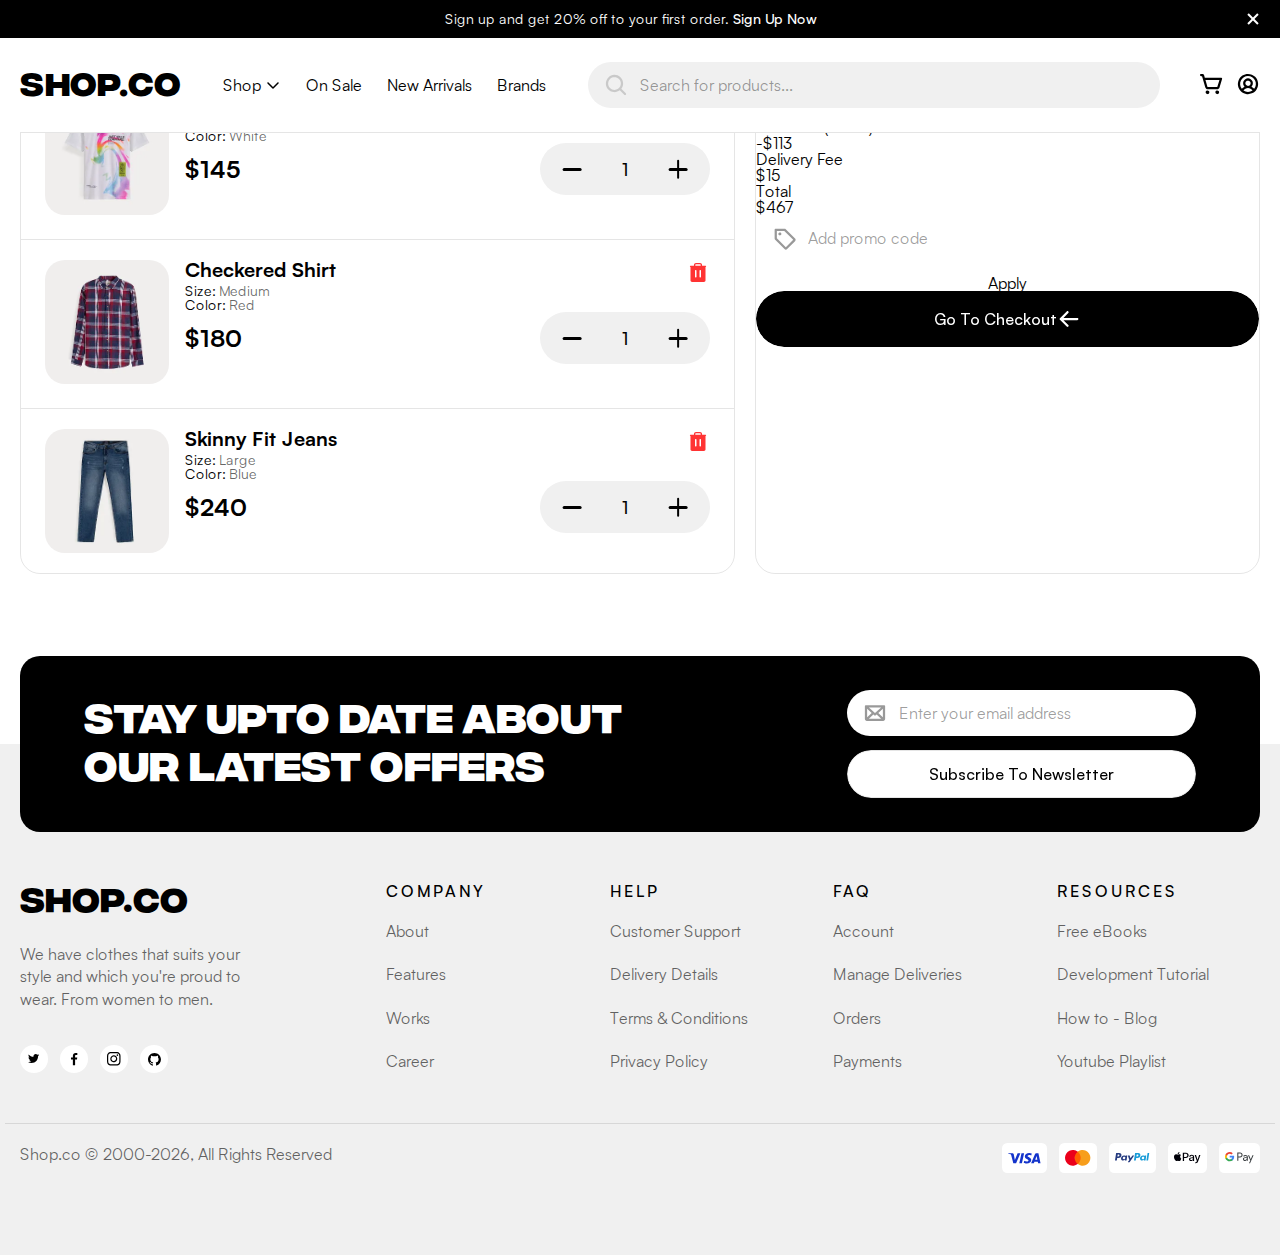
<file: cart.html>
<!doctype html>
<html lang="en">
	<head>
		<meta charset="UTF-8">
		<meta name="viewport" content="width=device-width, initial-scale=1.0">
		<link rel="preload" href="./assets/fonts/Satoshi-Regular.woff2" as="font" type="font/woff2" crossorigin="anonymous">
		<link rel="preload" href="./assets/fonts/Satoshi-Medium.woff2" as="font" type="font/woff2" crossorigin="anonymous">
		<link rel="preload" href="./assets/fonts/Satoshi-Bold.woff2" as="font" type="font/woff2" crossorigin="anonymous">
		<link rel="preload" href="./assets/fonts/integral-bold.woff2" as="font" type="font/woff2" crossorigin="anonymous">
		<!-- <link rel="shortcut icon" href="@img/favicon.ico"> -->
		<title>cart</title>
		<script type="module" crossorigin="" src="./js/cart.min.js?v=1770300146252"></script>
		<link rel="modulepreload" crossorigin="" href="./js/common.min.js?v=1770300146252">
		<link rel="modulepreload" crossorigin="" href="./js/main.min.js?v=1770300146252">
		<link rel="modulepreload" crossorigin="" href="./js/countactions.min.js?v=1770300146252">
		<link rel="modulepreload" crossorigin="" href="./js/breadcrumb.min.js?v=1770300146252">
		<link rel="stylesheet" crossorigin="" href="./css/main.min.css?v=1770300146252">
		<link rel="stylesheet" crossorigin="" href="./css/countactions.min.css?v=1770300146252">
		<link rel="stylesheet" crossorigin="" href="./css/breadcrumb.min.css?v=1770300146252">
		<link rel="stylesheet" crossorigin="" href="./css/cart.min.css?v=1770300146252">
	</head>
	<body>
		<div class="wrapper">
			<div class="site-topbar">
				<div class="site-topbar__alert-banner alert-banner" role="region" aria-label="Special offer">
					<div class="alert-banner__container">
						<p class="alert-banner__text">
							Sign up and get 20% off to your first order.
							<a href="#" class="alert-banner__link">Sign Up Now</a>
						</p>
						<button data-fls-closebtn="" type="button" aria-label="Close promotional banner" class="alert-banner__close close-btn"></button>
					</div>
				</div>
				<header data-fls-header="" data-fls-watcher="" data-fls-watcher-once="" data-fls-header-scroll="" class="site-topbar__header header">
					<div class="header__container">
						<div class="header__right">
							<button type="button" data-fls-menu="" class="menu__icon icon-menu">
								<span></span>
							</button>
							<a data-fls-logo="" href="index.html" class="header__logo logo" aria-label="Shop.co home">SHOP.CO</a>
						</div>
						<!-- <include src="@components/layout/menu/menu.html" locals='{"active":"cart"}'></include> -->
						<nav class="header__menu menu" aria-label="Main navigation">
							<ul class="menu__list">
								<li class="menu__item menu__item--dropdown">
									<button class="menu__link" type="button" aria-expanded="false">
										Shop
										<svg class="menu__arrow" width="16" height="16" viewbox="0 0 16 16" fill="none" xmlns="http://www.w3.org/2000/svg">
											<path d="M13.5306 6.53063L8.53063 11.5306C8.46095 11.6005 8.37816 11.656 8.28699 11.6939C8.19583 11.7317 8.09809 11.7512 7.99938 11.7512C7.90067 11.7512 7.80293 11.7317 7.71176 11.6939C7.6206 11.656 7.53781 11.6005 7.46813 11.5306L2.46813 6.53063C2.32723 6.38973 2.24808 6.19864 2.24808 5.99938C2.24808 5.80012 2.32723 5.60902 2.46813 5.46813C2.60902 5.32723 2.80012 5.24808 2.99938 5.24808C3.19864 5.24808 3.38973 5.32723 3.53063 5.46813L8 9.9375L12.4694 5.4675C12.6103 5.32661 12.8014 5.24745 13.0006 5.24745C13.1999 5.24745 13.391 5.32661 13.5319 5.4675C13.6728 5.6084 13.7519 5.7995 13.7519 5.99875C13.7519 6.19801 13.6728 6.38911 13.5319 6.53L13.5306 6.53063Z" fill="black"></path>
										</svg>
									</button>
									<ul class="menu__dropdown dropdown-menu">
										<li class="dropdown-menu__item">
											<a href="product.html" class="dropdown-menu__link">Product Detail</a>
										</li>
										<li class="dropdown-menu__item">
											<a href="category.html" class="dropdown-menu__link">Category</a>
										</li>
										<li class="dropdown-menu__item">
											<a href="cart.html" class="dropdown-menu__link">your cart</a>
										</li>
									</ul>
								</li>
								<li class="menu__item">
									<a data-fls-cubeanim="" href="index.html#top-selling" class="menu__link">
										<span>On Sale</span>
										<span>On Sale</span>
									</a>
								</li>
								<li class="menu__item">
									<a href="index.html#new-arrivals" data-fls-cubeanim="" class="menu__link">
										<span>New Arrivals</span>
										<span>New Arrivals</span>
									</a>
								</li>
								<li class="menu__item">
									<a href="index.html#hero" data-fls-cubeanim="" class="menu__link">
										<span>Brands</span>
										<span>Brands</span>
									</a>
								</li>
							</ul>
						</nav>
						<div class="header__actions header-actions">
							<form data-fls-inputicon="" class="header-actions__search inputicon-search" role="search" aria-label="Search products">
								<input data-fls-input="" type="search" class="inputicon-search__input input--header" aria-label="Product search" placeholder="Search for products...">
								<button type="button" class="inputicon-search__search-icon" aria-label="Search" title="Search">
									<svg width="24" height="24" viewbox="0 0 24 24" fill="none" xmlns="http://www.w3.org/2000/svg">
										<path d="M21.7959 20.2041L17.3437 15.75C18.6787 14.0104 19.3019 11.8282 19.087 9.64607C18.8722 7.4639 17.8353 5.44516 16.1867 3.99937C14.5382 2.55357 12.4014 1.78899 10.2098 1.86071C8.01829 1.93244 5.93607 2.8351 4.38558 4.38559C2.83509 5.93608 1.93243 8.0183 1.8607 10.2098C1.78898 12.4014 2.55356 14.5382 3.99936 16.1867C5.44515 17.8353 7.46389 18.8722 9.64606 19.087C11.8282 19.3019 14.0104 18.6787 15.75 17.3438L20.2059 21.8006C20.3106 21.9053 20.4348 21.9883 20.5715 22.0449C20.7083 22.1016 20.8548 22.1307 21.0028 22.1307C21.1508 22.1307 21.2973 22.1016 21.4341 22.0449C21.5708 21.9883 21.695 21.9053 21.7997 21.8006C21.9043 21.696 21.9873 21.5717 22.044 21.435C22.1006 21.2983 22.1298 21.1517 22.1298 21.0037C22.1298 20.8558 22.1006 20.7092 22.044 20.5725C21.9873 20.4358 21.9043 20.3115 21.7997 20.2069L21.7959 20.2041ZM4.12499 10.5C4.12499 9.23915 4.49888 8.0066 5.19938 6.95824C5.89987 5.90988 6.89551 5.09278 8.06039 4.61027C9.22527 4.12776 10.5071 4.00151 11.7437 4.2475C12.9803 4.49348 14.1162 5.10064 15.0078 5.9922C15.8994 6.88376 16.5065 8.01967 16.7525 9.2563C16.9985 10.4929 16.8722 11.7747 16.3897 12.9396C15.9072 14.1045 15.0901 15.1001 14.0418 15.8006C12.9934 16.5011 11.7608 16.875 10.5 16.875C8.80977 16.8733 7.18927 16.2011 5.99411 15.0059C4.79894 13.8107 4.12673 12.1902 4.12499 10.5Z" fill="black" fill-opacity="0.4"></path>
									</svg>
								</button>
								<button data-fls-closebtn="" type="button" aria-label="Clear search" class="inputicon-search__clear close-btn"></button>
							</form>
							<a href="cart.html" class="header-actions__item" aria-label="Shop">
								<svg width="24" height="24" viewbox="0 0 24 24" fill="none" xmlns="http://www.w3.org/2000/svg">
									<path d="M9.375 20.25C9.375 20.6208 9.26503 20.9834 9.059 21.2917C8.85298 21.6 8.56014 21.8404 8.21753 21.9823C7.87492 22.1242 7.49792 22.1613 7.1342 22.089C6.77049 22.0166 6.4364 21.838 6.17417 21.5758C5.91195 21.3136 5.73337 20.9795 5.66103 20.6158C5.58868 20.2521 5.62581 19.8751 5.76773 19.5325C5.90964 19.1899 6.14996 18.897 6.45831 18.691C6.76665 18.485 7.12916 18.375 7.5 18.375C7.99728 18.375 8.47419 18.5725 8.82582 18.9242C9.17745 19.2758 9.375 19.7527 9.375 20.25ZM17.25 18.375C16.8792 18.375 16.5166 18.485 16.2083 18.691C15.9 18.897 15.6596 19.1899 15.5177 19.5325C15.3758 19.8751 15.3387 20.2521 15.411 20.6158C15.4834 20.9795 15.662 21.3136 15.9242 21.5758C16.1864 21.838 16.5205 22.0166 16.8842 22.089C17.2479 22.1613 17.6249 22.1242 17.9675 21.9823C18.3101 21.8404 18.603 21.6 18.809 21.2917C19.015 20.9834 19.125 20.6208 19.125 20.25C19.125 19.7527 18.9275 19.2758 18.5758 18.9242C18.2242 18.5725 17.7473 18.375 17.25 18.375ZM22.0753 7.08094L19.5169 15.3966C19.3535 15.9343 19.0211 16.4051 18.569 16.739C18.1169 17.0729 17.5692 17.2521 17.0072 17.25H7.77469C7.2046 17.2482 6.65046 17.0616 6.1953 16.7183C5.74015 16.3751 5.40848 15.8936 5.25 15.3459L2.04469 4.125H1.125C0.826631 4.125 0.540483 4.00647 0.329505 3.7955C0.118526 3.58452 0 3.29837 0 3C0 2.70163 0.118526 2.41548 0.329505 2.2045C0.540483 1.99353 0.826631 1.875 1.125 1.875H2.32687C2.73407 1.87626 3.12988 2.00951 3.45493 2.25478C3.77998 2.50004 4.01674 2.84409 4.12969 3.23531L4.81312 5.625H21C21.1761 5.62499 21.3497 5.6663 21.5069 5.74561C21.664 5.82492 21.8004 5.94001 21.905 6.08164C22.0096 6.22326 22.0795 6.38746 22.1091 6.56102C22.1387 6.73458 22.1271 6.91266 22.0753 7.08094ZM19.4766 7.875H5.45531L7.41375 14.7281C7.43617 14.8065 7.48354 14.8755 7.54867 14.9245C7.6138 14.9736 7.69315 15.0001 7.77469 15H17.0072C17.0875 15.0002 17.1656 14.9746 17.2303 14.927C17.2949 14.8794 17.3426 14.8123 17.3662 14.7356L19.4766 7.875Z" fill="black"></path>
								</svg>
							</a>
							<a href="#" class="header-actions__item" aria-label="Account">
								<svg width="24" height="24" viewbox="0 0 24 24" fill="none" xmlns="http://www.w3.org/2000/svg">
									<path d="M12 1.875C9.99747 1.875 8.0399 2.46882 6.37486 3.58137C4.70981 4.69392 3.41206 6.27523 2.64572 8.12533C1.87939 9.97543 1.67888 12.0112 2.06955 13.9753C2.46023 15.9393 3.42454 17.7435 4.84055 19.1595C6.25656 20.5755 8.06066 21.5398 10.0247 21.9305C11.9888 22.3211 14.0246 22.1206 15.8747 21.3543C17.7248 20.5879 19.3061 19.2902 20.4186 17.6251C21.5312 15.9601 22.125 14.0025 22.125 12C22.122 9.3156 21.0543 6.74199 19.1562 4.84383C17.258 2.94567 14.6844 1.87798 12 1.875ZM7.45969 18.4284C7.98195 17.7143 8.66528 17.1335 9.45418 16.7331C10.2431 16.3327 11.1153 16.124 12 16.124C12.8847 16.124 13.7569 16.3327 14.5458 16.7331C15.3347 17.1335 16.0181 17.7143 16.5403 18.4284C15.2134 19.3695 13.6268 19.875 12 19.875C10.3732 19.875 8.78665 19.3695 7.45969 18.4284ZM9.375 11.25C9.375 10.7308 9.52896 10.2233 9.8174 9.79163C10.1058 9.35995 10.5158 9.0235 10.9955 8.82482C11.4751 8.62614 12.0029 8.57415 12.5121 8.67544C13.0213 8.77672 13.489 9.02673 13.8562 9.39384C14.2233 9.76096 14.4733 10.2287 14.5746 10.7379C14.6759 11.2471 14.6239 11.7749 14.4252 12.2545C14.2265 12.7342 13.8901 13.1442 13.4584 13.4326C13.0267 13.721 12.5192 13.875 12 13.875C11.3038 13.875 10.6361 13.5984 10.1438 13.1062C9.65157 12.6139 9.375 11.9462 9.375 11.25ZM18.1875 16.8694C17.4583 15.9419 16.5289 15.1914 15.4688 14.6737C16.1444 13.9896 16.6026 13.1208 16.7858 12.1769C16.9689 11.2329 16.8688 10.2558 16.498 9.36861C16.1273 8.4814 15.5024 7.72364 14.702 7.19068C13.9017 6.65771 12.9616 6.37334 12 6.37334C11.0384 6.37334 10.0983 6.65771 9.29797 7.19068C8.49762 7.72364 7.87275 8.4814 7.50198 9.36861C7.13121 10.2558 7.0311 11.2329 7.21424 12.1769C7.39739 13.1208 7.85561 13.9896 8.53125 14.6737C7.4711 15.1914 6.54168 15.9419 5.8125 16.8694C4.89661 15.7083 4.32614 14.3129 4.1664 12.8427C4.00665 11.3725 4.2641 9.88711 4.90925 8.55644C5.55441 7.22578 6.5612 6.10366 7.81439 5.31855C9.06757 4.53343 10.5165 4.11703 11.9953 4.11703C13.4741 4.11703 14.9231 4.53343 16.1762 5.31855C17.4294 6.10366 18.4362 7.22578 19.0814 8.55644C19.7265 9.88711 19.984 11.3725 19.8242 12.8427C19.6645 14.3129 19.094 15.7083 18.1781 16.8694H18.1875Z" fill="black"></path>
								</svg>
							</a>
						</div>
					</div>
				</header>
			</div>
			<main class="page">
				<div data-fls-cart="" class="page-cart">
					<div class="page-cart__container">
						<nav data-fls-breadcrumb="" class="page-cart__breadcrumb breadcrumb" aria-label="Breadcrumb">
							<ol class="breadcrumb__list">
								<li class="breadcrumb__item">
									<a href="index.html" class="breadcrumb__link text text--16">Home</a>
								</li>
								<li class="breadcrumb__item">
									<span class="breadcrumb__current text text--16">Cart</span>
								</li>
							</ol>
						</nav>
						<h1 class="page-cart__title title title--40">Your Cart</h1>
						<div class="page-cart__wrapper">
							<section class="page-cart__items page-cart-items" aria-label="Shopping cart items">
								<ul class="page-cart-items__list" data-cart-list="">
									<li class="page-cart-items__item cart-item" data-cart-item="">
										<article class="cart-item__content">
											<a href="product.html" aria-label="View Gradient Graphic T-shirt details" class="cart-item__image">
												<picture>
													<img alt="Gradient Graphic T-shirt" src="./assets/img/product/11.webp">
												</picture>
											</a>
											<div class="cart-item__details">
												<div class="cart-item__header">
													<h3 class="cart-item__title">
														<a href="product.html">Gradient Graphic T-shirt</a>
													</h3>
													<button data-fls-trashcan="" data-cart-remove="" type="button" class="cart-item__remove trash-can" aria-label="Remove Gradient Graphic T-shirt from cart">
														<svg aria-hidden="true" class="trash-can__lid" width="18" height="5" viewbox="0 0 18 5" fill="none" xmlns="http://www.w3.org/2000/svg">
															<path d="M17.25 3H13.5V2.25C13.5 1.65326 13.2629 1.08097 12.841 0.65901C12.419 0.23705 11.8467 0 11.25 0H6.75C6.15326 0 5.58097 0.23705 5.15901 0.65901C4.73705 1.08097 4.5 1.65326 4.5 2.25V3H0.75C0.55109 3 0.36032 3.07902 0.21967 3.21967C0.0790201 3.36032 0 3.55109 0 3.75C0 3.94891 0.0790201 4.13968 0.21967 4.28033C0.36032 4.42098 0.55109 4.5 0.75 4.5H17.25C17.4489 4.5 17.6397 4.42098 17.7803 4.28033C17.921 4.13968 18 3.94891 18 3.75C18 3.55109 17.921 3.36032 17.7803 3.21967C17.6397 3.07902 17.4489 3 17.25 3ZM12 3H6V2.25C6 2.05109 6.07902 1.86032 6.21967 1.71967C6.36032 1.57902 6.55109 1.5 6.75 1.5H11.25C11.4489 1.5 11.6397 1.57902 11.7803 1.71967C11.921 1.86032 12 2.05109 12 2.25V3Z" fill="#FF3333"></path>
														</svg>
														<svg aria-hidden="true" class="trash-can__body" width="15" height="15" viewbox="0 0 15 15" fill="none" xmlns="http://www.w3.org/2000/svg">
															<path fill-rule="evenodd" clip-rule="evenodd" d="M0 0H15V13.5C15 13.8978 14.842 14.2794 14.5607 14.5607C14.2794 14.842 13.8978 15 13.5 15H1.5C1.10218 15 0.72064 14.842 0.43934 14.5607C0.15804 14.2794 0 13.8978 0 13.5V0ZM4.5 3.75C4.5 3.55109 4.57902 3.36032 4.71967 3.21967C4.86032 3.07902 5.05109 3 5.25 3C5.44891 3 5.6397 3.07902 5.7803 3.21967C5.921 3.36032 6 3.55109 6 3.75V9.75C6 9.9489 5.921 10.1397 5.7803 10.2803C5.6397 10.421 5.44891 10.5 5.25 10.5C5.05109 10.5 4.86032 10.421 4.71967 10.2803C4.57902 10.1397 4.5 9.9489 4.5 9.75V3.75ZM9 3.75C9 3.55109 9.079 3.36032 9.2197 3.21967C9.3603 3.07902 9.5511 3 9.75 3C9.9489 3 10.1397 3.07902 10.2803 3.21967C10.421 3.36032 10.5 3.55109 10.5 3.75V9.75C10.5 9.9489 10.421 10.1397 10.2803 10.2803C10.1397 10.421 9.9489 10.5 9.75 10.5C9.5511 10.5 9.3603 10.421 9.2197 10.2803C9.079 10.1397 9 9.9489 9 9.75V3.75Z" fill="#FF3333"></path>
														</svg>
														<svg aria-hidden="true" xmlns="http://www.w3.org/2000/svg" fill="none" viewbox="0 0 89 80" class="garbage">
															<path fill="black" d="M20.5 10.5L37.5 15.5L42.5 11.5L51.5 12.5L68.75 0L72 11.5L79.5 12.5H88.5L87 22L68.75 31.5L75.5066 25L86 26L87 35.5L77.5 48L70.5 49.5L80 50L77.5 71.5L63.5 58.5L53.5 68.5L65.5 70.5L45.5 73L35.5 79.5L28 67L16 63L12 51.5L0 48L16 25L22.5 17L20.5 10.5Z"></path>
														</svg>
													</button>
												</div>
												<dl class="cart-item__attributes">
													<div class="cart-item__attribute">
														<dt>Size:</dt>
														<dd>Large</dd>
													</div>
													<div class="cart-item__attribute">
														<dt>Color:</dt>
														<dd>White</dd>
													</div>
												</dl>
												<div class="cart-item__footer">
													<div data-fls-priceproduct="" class="cart-item__price product-price">
														<span class="product-price__new">$145</span>
													</div>
													<div data-fls-countactions="" class="cart-item__count-actions count-actions">
														<button type="button" data-count-minus="" class="count-actions__button count-actions__button--minus" aria-label="Decrease quantity">
															<span aria-hidden="true" class="visually-hidden">−</span>
														</button>
														<input data-count-quantity="" type="number" class="count-actions__input" value="1" min="1" max="999" aria-label="Quantity of Gradient Graphic T-shirt">
														<button type="button" data-count-plus="" class="count-actions__button count-actions__button--plus" aria-label="Increase quantity">
															<span aria-hidden="true" class="visually-hidden">+</span>
														</button>
													</div>
												</div>
											</div>
										</article>
									</li>
									<li class="page-cart-items__item cart-item" data-cart-item="">
										<article class="cart-item__content">
											<a href="product.html" aria-label="Checkered Shirt" class="cart-item__image">
												<picture>
													<img alt="Checkered Shirt" src="./assets/img/product/3.webp">
												</picture>
											</a>
											<div class="cart-item__details">
												<div class="cart-item__header">
													<h3 class="cart-item__title">
														<a href="product.html">Checkered Shirt</a>
													</h3>
													<button data-fls-trashcan="" data-cart-remove="" type="button" class="cart-item__remove trash-can" aria-label="Remove Checkered Shirt from cart">
														<svg aria-hidden="true" class="trash-can__lid" width="18" height="5" viewbox="0 0 18 5" fill="none" xmlns="http://www.w3.org/2000/svg">
															<path d="M17.25 3H13.5V2.25C13.5 1.65326 13.2629 1.08097 12.841 0.65901C12.419 0.23705 11.8467 0 11.25 0H6.75C6.15326 0 5.58097 0.23705 5.15901 0.65901C4.73705 1.08097 4.5 1.65326 4.5 2.25V3H0.75C0.55109 3 0.36032 3.07902 0.21967 3.21967C0.0790201 3.36032 0 3.55109 0 3.75C0 3.94891 0.0790201 4.13968 0.21967 4.28033C0.36032 4.42098 0.55109 4.5 0.75 4.5H17.25C17.4489 4.5 17.6397 4.42098 17.7803 4.28033C17.921 4.13968 18 3.94891 18 3.75C18 3.55109 17.921 3.36032 17.7803 3.21967C17.6397 3.07902 17.4489 3 17.25 3ZM12 3H6V2.25C6 2.05109 6.07902 1.86032 6.21967 1.71967C6.36032 1.57902 6.55109 1.5 6.75 1.5H11.25C11.4489 1.5 11.6397 1.57902 11.7803 1.71967C11.921 1.86032 12 2.05109 12 2.25V3Z" fill="#FF3333"></path>
														</svg>
														<svg aria-hidden="true" class="trash-can__body" width="15" height="15" viewbox="0 0 15 15" fill="none" xmlns="http://www.w3.org/2000/svg">
															<path fill-rule="evenodd" clip-rule="evenodd" d="M0 0H15V13.5C15 13.8978 14.842 14.2794 14.5607 14.5607C14.2794 14.842 13.8978 15 13.5 15H1.5C1.10218 15 0.72064 14.842 0.43934 14.5607C0.15804 14.2794 0 13.8978 0 13.5V0ZM4.5 3.75C4.5 3.55109 4.57902 3.36032 4.71967 3.21967C4.86032 3.07902 5.05109 3 5.25 3C5.44891 3 5.6397 3.07902 5.7803 3.21967C5.921 3.36032 6 3.55109 6 3.75V9.75C6 9.9489 5.921 10.1397 5.7803 10.2803C5.6397 10.421 5.44891 10.5 5.25 10.5C5.05109 10.5 4.86032 10.421 4.71967 10.2803C4.57902 10.1397 4.5 9.9489 4.5 9.75V3.75ZM9 3.75C9 3.55109 9.079 3.36032 9.2197 3.21967C9.3603 3.07902 9.5511 3 9.75 3C9.9489 3 10.1397 3.07902 10.2803 3.21967C10.421 3.36032 10.5 3.55109 10.5 3.75V9.75C10.5 9.9489 10.421 10.1397 10.2803 10.2803C10.1397 10.421 9.9489 10.5 9.75 10.5C9.5511 10.5 9.3603 10.421 9.2197 10.2803C9.079 10.1397 9 9.9489 9 9.75V3.75Z" fill="#FF3333"></path>
														</svg>
														<svg aria-hidden="true" xmlns="http://www.w3.org/2000/svg" fill="none" viewbox="0 0 89 80" class="garbage">
															<path fill="black" d="M20.5 10.5L37.5 15.5L42.5 11.5L51.5 12.5L68.75 0L72 11.5L79.5 12.5H88.5L87 22L68.75 31.5L75.5066 25L86 26L87 35.5L77.5 48L70.5 49.5L80 50L77.5 71.5L63.5 58.5L53.5 68.5L65.5 70.5L45.5 73L35.5 79.5L28 67L16 63L12 51.5L0 48L16 25L22.5 17L20.5 10.5Z"></path>
														</svg>
													</button>
												</div>
												<dl class="cart-item__attributes">
													<div class="cart-item__attribute">
														<dt>Size:</dt>
														<dd>Medium</dd>
													</div>
													<div class="cart-item__attribute">
														<dt>Color:</dt>
														<dd>Red</dd>
													</div>
												</dl>
												<div class="cart-item__footer">
													<div data-fls-priceproduct="" class="cart-item__price product-price">
														<span class="product-price__new">$180</span>
													</div>
													<div data-fls-countactions="" class="cart-item__count-actions count-actions">
														<button type="button" data-count-minus="" class="count-actions__button count-actions__button--minus" aria-label="Decrease quantity">
															<span aria-hidden="true" class="visually-hidden">−</span>
														</button>
														<input data-count-quantity="" type="number" class="count-actions__input" value="1" min="1" max="999" aria-label="Quantity of Checkered Shirt">
														<button type="button" data-count-plus="" class="count-actions__button count-actions__button--plus" aria-label="Increase quantity">
															<span aria-hidden="true" class="visually-hidden">+</span>
														</button>
													</div>
												</div>
											</div>
										</article>
									</li>
									<li class="page-cart-items__item cart-item" data-cart-item="">
										<article class="cart-item__content">
											<a href="product.html" aria-label="Skinny Fit Jeans" class="cart-item__image">
												<picture>
													<img alt="Skinny Fit Jeans" src="./assets/img/product/2.webp">
												</picture>
											</a>
											<div class="cart-item__details">
												<div class="cart-item__header">
													<h3 class="cart-item__title">
														<a href="product.html">Skinny Fit Jeans</a>
													</h3>
													<button data-fls-trashcan="" data-cart-remove="" type="button" class="cart-item__remove trash-can" aria-label="Remove Checkered Shirt from cart">
														<svg aria-hidden="true" class="trash-can__lid" width="18" height="5" viewbox="0 0 18 5" fill="none" xmlns="http://www.w3.org/2000/svg">
															<path d="M17.25 3H13.5V2.25C13.5 1.65326 13.2629 1.08097 12.841 0.65901C12.419 0.23705 11.8467 0 11.25 0H6.75C6.15326 0 5.58097 0.23705 5.15901 0.65901C4.73705 1.08097 4.5 1.65326 4.5 2.25V3H0.75C0.55109 3 0.36032 3.07902 0.21967 3.21967C0.0790201 3.36032 0 3.55109 0 3.75C0 3.94891 0.0790201 4.13968 0.21967 4.28033C0.36032 4.42098 0.55109 4.5 0.75 4.5H17.25C17.4489 4.5 17.6397 4.42098 17.7803 4.28033C17.921 4.13968 18 3.94891 18 3.75C18 3.55109 17.921 3.36032 17.7803 3.21967C17.6397 3.07902 17.4489 3 17.25 3ZM12 3H6V2.25C6 2.05109 6.07902 1.86032 6.21967 1.71967C6.36032 1.57902 6.55109 1.5 6.75 1.5H11.25C11.4489 1.5 11.6397 1.57902 11.7803 1.71967C11.921 1.86032 12 2.05109 12 2.25V3Z" fill="#FF3333"></path>
														</svg>
														<svg aria-hidden="true" class="trash-can__body" width="15" height="15" viewbox="0 0 15 15" fill="none" xmlns="http://www.w3.org/2000/svg">
															<path fill-rule="evenodd" clip-rule="evenodd" d="M0 0H15V13.5C15 13.8978 14.842 14.2794 14.5607 14.5607C14.2794 14.842 13.8978 15 13.5 15H1.5C1.10218 15 0.72064 14.842 0.43934 14.5607C0.15804 14.2794 0 13.8978 0 13.5V0ZM4.5 3.75C4.5 3.55109 4.57902 3.36032 4.71967 3.21967C4.86032 3.07902 5.05109 3 5.25 3C5.44891 3 5.6397 3.07902 5.7803 3.21967C5.921 3.36032 6 3.55109 6 3.75V9.75C6 9.9489 5.921 10.1397 5.7803 10.2803C5.6397 10.421 5.44891 10.5 5.25 10.5C5.05109 10.5 4.86032 10.421 4.71967 10.2803C4.57902 10.1397 4.5 9.9489 4.5 9.75V3.75ZM9 3.75C9 3.55109 9.079 3.36032 9.2197 3.21967C9.3603 3.07902 9.5511 3 9.75 3C9.9489 3 10.1397 3.07902 10.2803 3.21967C10.421 3.36032 10.5 3.55109 10.5 3.75V9.75C10.5 9.9489 10.421 10.1397 10.2803 10.2803C10.1397 10.421 9.9489 10.5 9.75 10.5C9.5511 10.5 9.3603 10.421 9.2197 10.2803C9.079 10.1397 9 9.9489 9 9.75V3.75Z" fill="#FF3333"></path>
														</svg>
														<svg aria-hidden="true" xmlns="http://www.w3.org/2000/svg" fill="none" viewbox="0 0 89 80" class="garbage">
															<path fill="black" d="M20.5 10.5L37.5 15.5L42.5 11.5L51.5 12.5L68.75 0L72 11.5L79.5 12.5H88.5L87 22L68.75 31.5L75.5066 25L86 26L87 35.5L77.5 48L70.5 49.5L80 50L77.5 71.5L63.5 58.5L53.5 68.5L65.5 70.5L45.5 73L35.5 79.5L28 67L16 63L12 51.5L0 48L16 25L22.5 17L20.5 10.5Z"></path>
														</svg>
													</button>
												</div>
												<dl class="cart-item__attributes">
													<div class="cart-item__attribute">
														<dt>Size:</dt>
														<dd>Large</dd>
													</div>
													<div class="cart-item__attribute">
														<dt>Color:</dt>
														<dd>Blue</dd>
													</div>
												</dl>
												<div class="cart-item__footer">
													<div data-fls-priceproduct="" class="cart-item__price product-price">
														<span class="product-price__new">$240</span>
													</div>
													<div data-fls-countactions="" class="cart-item__count-actions count-actions">
														<button type="button" data-count-minus="" class="count-actions__button count-actions__button--minus" aria-label="Decrease quantity">
															<span aria-hidden="true" class="visually-hidden">−</span>
														</button>
														<input data-count-quantity="" type="number" class="count-actions__input" value="1" min="1" max="999" aria-label="Quantity of Skinny Fit Jeans">
														<button type="button" data-count-plus="" class="count-actions__button count-actions__button--plus" aria-label="Increase quantity">
															<span aria-hidden="true" class="visually-hidden">+</span>
														</button>
													</div>
												</div>
											</div>
										</article>
									</li>
								</ul>
							</section>
							<aside class="page-cart__summary order-summary" aria-labelledby="order-summary-title">
								<h2 class="order-summary__title">Order Summary</h2>
								<dl class="order-summary__details">
									<div class="order-summary__row">
										<dt>Subtotal</dt>
										<dd>$565</dd>
									</div>
									<div class="order-summary__row">
										<dt>
											Discount
											<span aria-label="20 percent">(-20%)</span>
										</dt>
										<dd class="order-summary__discount">-$113</dd>
									</div>
									<div class="order-summary__row">
										<dt>Delivery Fee</dt>
										<dd>$15</dd>
									</div>
									<div class="order-summary__row">
										<dt>Total</dt>
										<dd>$467</dd>
									</div>
								</dl>
								<form data-fls-inputicon="" class="order-summary__promo inputicon">
									<label for="promo-code" class="inputicon__wrapper">
										<span class="inputicon__icon" aria-hidden="true">
											<svg width="24" height="24" viewbox="0 0 24 24" fill="none" xmlns="http://www.w3.org/2000/svg">
												<path d="M23.0766 12.4856L13.7653 3.17438C13.5917 2.99963 13.3851 2.86109 13.1576 2.76679C12.93 2.67248 12.686 2.62429 12.4397 2.62501H3.75001C3.45164 2.62501 3.16549 2.74353 2.95451 2.95451C2.74353 3.16549 2.62501 3.45164 2.62501 3.75001V12.4397C2.62429 12.686 2.67248 12.93 2.76679 13.1576C2.86109 13.3851 2.99963 13.5917 3.17438 13.7653L12.4856 23.0766C12.8372 23.4281 13.3141 23.6255 13.8113 23.6255C14.3084 23.6255 14.7853 23.4281 15.1369 23.0766L23.0766 15.1369C23.4281 14.7853 23.6255 14.3084 23.6255 13.8113C23.6255 13.3141 23.4281 12.8372 23.0766 12.4856ZM13.8113 21.2203L4.87501 12.2813V4.87501H12.2813L21.2175 13.8113L13.8113 21.2203ZM9.37501 7.87501C9.37501 8.17168 9.28703 8.46169 9.12221 8.70836C8.95739 8.95504 8.72312 9.1473 8.44903 9.26083C8.17494 9.37436 7.87334 9.40406 7.58237 9.34619C7.2914 9.28831 7.02413 9.14545 6.81435 8.93567C6.60457 8.72589 6.46171 8.45861 6.40383 8.16764C6.34595 7.87667 6.37566 7.57507 6.48919 7.30098C6.60272 7.02689 6.79498 6.79263 7.04165 6.6278C7.28833 6.46298 7.57834 6.37501 7.87501 6.37501C8.27283 6.37501 8.65436 6.53304 8.93567 6.81435C9.21697 7.09565 9.37501 7.47718 9.37501 7.87501Z" fill="black" fill-opacity="0.4"></path>
											</svg>
										</span>
										<span class="visually-hidden">Promo code</span>
										<input type="text" id="promo-code" class="inputicon__input" placeholder="Add promo code" aria-describedby="promo-error">
									</label>
									<button type="submit" data-fls-button="" class="inputicon__button button button--fourth">
										<span data-text="Apply">Apply</span>
									</button>
								</form>
								<a href="#" class="order-summary__checkout button button--second button--fw button--dark button--arrow">
									<span>Go to Checkout</span>
									<svg width="24" height="24" viewbox="0 0 24 24" fill="none" xmlns="http://www.w3.org/2000/svg">
										<path d="M9.70406 4.4541L2.95406 11.2041C2.84918 11.3086 2.76597 11.4328 2.70919 11.5696C2.6524 11.7063 2.62317 11.8529 2.62317 12.001C2.62317 12.149 2.6524 12.2957 2.70919 12.4324C2.76597 12.5691 2.84918 12.6933 2.95406 12.7979L9.70406 19.5479C9.91541 19.7592 10.2021 19.8779 10.5009 19.8779C10.7998 19.8779 11.0865 19.7592 11.2978 19.5479C11.5092 19.3365 11.6279 19.0499 11.6279 18.751C11.6279 18.4521 11.5092 18.1654 11.2978 17.9541L6.46875 13.125L20.25 13.125C20.5484 13.125 20.8345 13.0065 21.0455 12.7955C21.2565 12.5846 21.375 12.2984 21.375 12C21.375 11.7017 21.2565 11.4155 21.0455 11.2045C20.8345 10.9936 20.5484 10.875 20.25 10.875L6.46875 10.875L11.2988 6.04598C11.5101 5.83463 11.6288 5.54799 11.6288 5.2491C11.6288 4.95022 11.5101 4.66357 11.2988 4.45223C11.0874 4.24088 10.8008 4.12215 10.5019 4.12215C10.203 4.12215 9.91634 4.24088 9.705 4.45223L9.70406 4.4541Z" fill="white"></path>
									</svg>
								</a>
							</aside>
						</div>
					</div>
				</div>
			</main>
			<footer data-fls-footer="" class="footer">
				<section class="footer__subscribe subscribe-footer" aria-labelledby="subscribe-heading">
					<div class="subscribe-footer__container">
						<div class="subscribe-footer__content">
							<h2 class="subscribe-footer__title title title--40">STAY UPTO DATE ABOUT OUR LATEST OFFERS</h2>
							<form data-fls-inputicon="" class="subscribe-footer__form inputicon" action="#" method="POST">
								<!-- Label тепер обгортає весь wrapper -->
								<label for="email-input" class="inputicon__wrapper">
									<span class="inputicon__icon" aria-hidden="true">
										<svg width="24" height="24" viewbox="0 0 24 24" fill="none" xmlns="http://www.w3.org/2000/svg">
											<path d="M21 4.125H3C2.70163 4.125 2.41548 4.24353 2.2045 4.4545C1.99353 4.66548 1.875 4.95163 1.875 5.25V18C1.875 18.4973 2.07254 18.9742 2.42417 19.3258C2.77581 19.6775 3.25272 19.875 3.75 19.875H20.25C20.7473 19.875 21.2242 19.6775 21.5758 19.3258C21.9275 18.9742 22.125 18.4973 22.125 18V5.25C22.125 4.95163 22.0065 4.66548 21.7955 4.4545C21.5845 4.24353 21.2984 4.125 21 4.125ZM12 11.9738L5.89219 6.375H18.1078L12 11.9738ZM8.69906 12L4.125 16.1925V7.8075L8.69906 12ZM10.3641 13.5262L11.2397 14.3297C11.4472 14.52 11.7185 14.6255 12 14.6255C12.2815 14.6255 12.5528 14.52 12.7603 14.3297L13.6359 13.5262L18.1078 17.625H5.89219L10.3641 13.5262ZM15.3009 12L19.875 7.8075V16.1925L15.3009 12Z" fill="black" fill-opacity="0.4"></path>
										</svg>
									</span>
									<!-- Прихований текст для accessibility -->
									<span class="visually-hidden">Email address</span>
									<input data-fls-input="" type="email" id="email-input" name="email" class="inputicon__input" placeholder="Enter your email address" required aria-required="true" autocomplete="email">
								</label>
								<button type="submit" data-fls-button="" class="inputicon__button button button--second">
									<span>Subscribe to Newsletter</span>
								</button>
							</form>
						</div>
					</div>
				</section>
				<div class="footer__main main-footer">
					<div class="main-footer__container">
						<div class="main-footer__brand">
							<a data-fls-logo="" href="index.html" class="main-footer__logo logo" aria-label="Shop.co home">SHOP.CO</a>
							<div class="main-footer__description text text--16">
								<p>
									We have clothes that suits your style and which you're proud to wear. From women to men.
								</p>
							</div>
							<ul data-fls-sociallinks="" class="main-footer__social social-links" aria-label="Social media links">
								<li class="social-links__item">
									<p class="social-links__name">Twitter</p>
									<a href="#" class="social-links__link" aria-label="Twitter" rel="noopener noreferrer" target="_blank">
										<svg width="12" height="10" viewbox="0 0 12 10" fill="none" xmlns="http://www.w3.org/2000/svg">
											<path d="M11.1739 1.04756C10.7549 1.23379 10.3126 1.35018 9.84702 1.42002C10.3126 1.14067 10.6851 0.698371 10.848 0.162953C10.4057 0.419022 9.91686 0.605254 9.38144 0.721649C8.96242 0.279348 8.35717 0 7.70535 0C6.44829 0 5.42401 1.02428 5.42401 2.28134C5.42401 2.46758 5.44729 2.63053 5.49385 2.79348C3.60825 2.70037 1.90888 1.79248 0.768207 0.395743C0.581975 0.744929 0.46558 1.11739 0.46558 1.53641C0.46558 2.3279 0.861323 3.02627 1.48986 3.44529C1.11739 3.42202 0.768207 3.3289 0.442301 3.16595V3.18922C0.442301 4.30662 1.23379 5.23778 2.28134 5.44729C2.09511 5.49385 1.8856 5.51713 1.67609 5.51713C1.53641 5.51713 1.37346 5.49385 1.23379 5.47057C1.53641 6.37845 2.37446 7.05354 3.37546 7.05354C2.58397 7.6588 1.60625 8.03126 0.535417 8.03126C0.349185 8.03126 0.162953 8.03126 0 8.00798C1.02428 8.65979 2.21151 9.03226 3.51513 9.03226C7.72863 9.03226 10.0333 5.54041 10.0333 2.51413C10.0333 2.42102 10.0333 2.30462 10.0333 2.21151C10.4756 1.90888 10.8713 1.51314 11.1739 1.04756Z" fill="black"></path>
										</svg>
									</a>
								</li>
								<li class="social-links__item">
									<p class="social-links__name">Facebook</p>
									<a href="#" class="social-links__link" aria-label="Facebook" rel="noopener noreferrer" target="_blank">
										<svg width="7" height="13" viewbox="0 0 7 13" fill="none" xmlns="http://www.w3.org/2000/svg">
											<path d="M1.86888 12.1749V6.62136H0V4.45703H1.86888V2.8609C1.86888 1.00861 3.0002 0 4.65258 0C5.44408 0 6.12434 0.0589293 6.32258 0.0852686V2.02102L5.17657 2.02154C4.27792 2.02154 4.10392 2.44857 4.10392 3.0752V4.45703H6.24712L5.96807 6.62136H4.10391V12.1749H1.86888Z" fill="white"></path>
										</svg>
									</a>
								</li>
								<li class="social-links__item">
									<p class="social-links__name">Instagram</p>
									<a href="#" class="social-links__link" aria-label="Instagram" rel="noopener noreferrer" target="_blank">
										<svg width="14" height="14" viewbox="0 0 14 14" fill="none" xmlns="http://www.w3.org/2000/svg">
											<path d="M6.77419 1.22064C8.5829 1.22064 8.7971 1.22742 9.51161 1.26C9.94122 1.26526 10.3667 1.34414 10.7697 1.49323C11.0619 1.60592 11.3273 1.77855 11.5487 2C11.7702 2.22145 11.9428 2.48683 12.0555 2.77903C12.2046 3.18197 12.2835 3.60749 12.2887 4.0371C12.321 4.75161 12.3281 4.96581 12.3281 6.77452C12.3281 8.58322 12.3213 8.79742 12.2887 9.51193C12.2835 9.94154 12.2046 10.3671 12.0555 10.77C11.9428 11.0622 11.7702 11.3276 11.5487 11.549C11.3273 11.7705 11.0619 11.9431 10.7697 12.0558C10.3667 12.2049 9.94122 12.2838 9.51161 12.289C8.79742 12.3213 8.58323 12.3284 6.77419 12.3284C4.96516 12.3284 4.75097 12.3216 4.03677 12.289C3.60717 12.2838 3.18165 12.2049 2.77871 12.0558C2.4865 11.9431 2.22113 11.7705 1.99968 11.549C1.77822 11.3276 1.60559 11.0622 1.4929 10.77C1.34382 10.3671 1.26493 9.94154 1.25968 9.51193C1.22742 8.79742 1.22032 8.58322 1.22032 6.77452C1.22032 4.96581 1.2271 4.75161 1.25968 4.0371C1.26493 3.60749 1.34382 3.18197 1.4929 2.77903C1.60559 2.48683 1.77822 2.22145 1.99968 2C2.22113 1.77855 2.4865 1.60592 2.77871 1.49323C3.18165 1.34414 3.60717 1.26526 4.03677 1.26C4.75129 1.22774 4.96548 1.22064 6.77419 1.22064ZM6.77419 0C4.93548 0 4.70387 0.00774191 3.98129 0.0406451C3.41905 0.0518283 2.86277 0.158284 2.33613 0.355484C1.88435 0.525699 1.47516 0.79244 1.1371 1.1371C0.792129 1.47528 0.525159 1.88471 0.354839 2.33677C0.157639 2.86342 0.0511832 3.41969 0.04 3.98194C0.00774196 4.70387 0 4.93548 0 6.77419C0 8.6129 0.00774191 8.84452 0.0406451 9.5671C0.0518283 10.1293 0.158284 10.6856 0.355484 11.2123C0.525616 11.6643 0.792362 12.0737 1.1371 12.4119C1.47535 12.7567 1.88477 13.0234 2.33677 13.1935C2.86342 13.3907 3.41969 13.4972 3.98194 13.5084C4.70452 13.5406 4.93516 13.549 6.77484 13.549C8.61452 13.549 8.84516 13.5413 9.56774 13.5084C10.13 13.4972 10.6863 13.3907 11.2129 13.1935C11.6628 13.0192 12.0713 12.7528 12.4123 12.4116C12.7534 12.0703 13.0195 11.6616 13.1936 11.2116C13.3907 10.685 13.4972 10.1287 13.5084 9.56645C13.5406 8.84451 13.5484 8.6129 13.5484 6.77419C13.5484 4.93548 13.5406 4.70387 13.5077 3.98129C13.4966 3.41905 13.3901 2.86277 13.1929 2.33613C13.0228 1.88412 12.756 1.4747 12.4113 1.13645C12.073 0.791716 11.6636 0.52497 11.2116 0.354839C10.685 0.157639 10.1287 0.0511832 9.56645 0.04C8.84452 0.00774196 8.6129 0 6.77419 0Z" fill="black"></path>
											<path d="M6.77559 3.29688C6.08756 3.29688 5.41499 3.5009 4.84292 3.88314C4.27085 4.26539 3.82497 4.80869 3.56168 5.44434C3.29838 6.07999 3.22949 6.77944 3.36372 7.45425C3.49795 8.12905 3.82926 8.7489 4.31577 9.2354C4.80227 9.72191 5.42212 10.0532 6.09692 10.1875C6.77173 10.3217 7.47118 10.2528 8.10683 9.98949C8.74248 9.7262 9.28578 9.28032 9.66803 8.70825C10.0503 8.13618 10.2543 7.46361 10.2543 6.77558C10.2543 5.85297 9.88779 4.96815 9.2354 4.31577C8.58302 3.66338 7.6982 3.29688 6.77559 3.29688ZM6.77559 9.03365C6.32898 9.03365 5.89241 8.90122 5.52107 8.6531C5.14974 8.40498 4.86031 8.05232 4.68941 7.63971C4.5185 7.2271 4.47378 6.77308 4.56091 6.33506C4.64804 5.89704 4.8631 5.49469 5.17889 5.17889C5.49469 4.8631 5.89704 4.64804 6.33506 4.56091C6.77308 4.47378 7.2271 4.5185 7.63971 4.6894C8.05232 4.86031 8.40498 5.14973 8.6531 5.52107C8.90122 5.89241 9.03365 6.32898 9.03365 6.77558C9.03365 7.37446 8.79575 7.94881 8.37228 8.37228C7.94881 8.79575 7.37446 9.03365 6.77559 9.03365Z" fill="black"></path>
											<path d="M10.391 3.97151C10.84 3.97151 11.2039 3.60756 11.2039 3.15861C11.2039 2.70965 10.84 2.3457 10.391 2.3457C9.94207 2.3457 9.57812 2.70965 9.57812 3.15861C9.57812 3.60756 9.94207 3.97151 10.391 3.97151Z" fill="black"></path>
										</svg>
									</a>
								</li>
								<li class="social-links__item">
									<p class="social-links__name">GitHub</p>
									<a href="#" class="social-links__link" aria-label="GitHub" rel="noopener noreferrer" target="_blank">
										<svg width="13" height="13" viewbox="0 0 13 13" fill="none" xmlns="http://www.w3.org/2000/svg">
											<path fill-rule="evenodd" clip-rule="evenodd" d="M6.4799 0C2.88895 0 0 2.88895 0 6.4799C0 9.34185 1.86297 11.7718 4.42793 12.6358C4.75192 12.6898 4.85992 12.5008 4.85992 12.3118C4.85992 12.1498 4.85992 11.7448 4.85992 11.2048C3.05095 11.6098 2.67296 10.3408 2.67296 10.3408C2.37596 9.58485 1.94397 9.39585 1.94397 9.39585C1.34998 8.99086 1.99797 8.99086 1.99797 8.99086C2.64596 9.04486 2.99695 9.66585 2.99695 9.66585C3.56394 10.6648 4.50893 10.3678 4.88692 10.2058C4.94092 9.77384 5.10292 9.50385 5.29192 9.34185C3.86094 9.17985 2.34896 8.61286 2.34896 6.1289C2.34896 5.42691 2.59196 4.83292 3.02395 4.40093C2.96995 4.23893 2.72696 3.59094 3.07795 2.67296C3.07795 2.67296 3.61794 2.51096 4.85992 3.34795C5.37291 3.21295 5.9399 3.13195 6.4799 3.13195C7.01989 3.13195 7.58688 3.21295 8.09987 3.34795C9.34185 2.51096 9.88184 2.67296 9.88184 2.67296C10.2328 3.56394 10.0168 4.21193 9.93584 4.40093C10.3408 4.85992 10.6108 5.42691 10.6108 6.1289C10.6108 8.61286 9.09885 9.15285 7.64088 9.31485C7.88387 9.50385 8.07287 9.90884 8.07287 10.5028C8.07287 11.3668 8.07287 12.0688 8.07287 12.2848C8.07287 12.4468 8.18087 12.6628 8.53186 12.6088C11.0968 11.7718 12.9598 9.34185 12.9598 6.4799C12.9598 2.88895 10.0708 0 6.4799 0Z" fill="black"></path>
										</svg>
									</a>
								</li>
							</ul>
						</div>
						<nav class="main-footer__column text text--16" aria-label="Company links">
							<h3 class="main-footer__title">COMPANY</h3>
							<ul class="main-footer__links">
								<li>
									<a href="#">About</a>
								</li>
								<li>
									<a href="#">Features</a>
								</li>
								<li>
									<a href="#">Works</a>
								</li>
								<li>
									<a href="#">Career</a>
								</li>
							</ul>
						</nav>
						<nav class="main-footer__column text text--16" aria-label="Help links">
							<h3 class="main-footer__title">HELP</h3>
							<ul class="main-footer__links">
								<li>
									<a href="#">Customer Support</a>
								</li>
								<li>
									<a href="#">Delivery Details</a>
								</li>
								<li>
									<a href="#">Terms & Conditions</a>
								</li>
								<li>
									<a href="#">Privacy Policy</a>
								</li>
							</ul>
						</nav>
						<nav class="main-footer__column text text--16" aria-label="FAQ links">
							<h3 class="main-footer__title">FAQ</h3>
							<ul class="main-footer__links">
								<li>
									<a href="#">Account</a>
								</li>
								<li>
									<a href="#">Manage Deliveries</a>
								</li>
								<li>
									<a href="#">Orders</a>
								</li>
								<li>
									<a href="#">Payments</a>
								</li>
							</ul>
						</nav>
						<nav class="main-footer__column text text--16" aria-label="Resources links">
							<h3 class="main-footer__title">RESOURCES</h3>
							<ul class="main-footer__links">
								<li>
									<a href="#">Free eBooks</a>
								</li>
								<li>
									<a href="#">Development Tutorial</a>
								</li>
								<li>
									<a href="#">How to - Blog</a>
								</li>
								<li>
									<a href="#">Youtube Playlist</a>
								</li>
							</ul>
						</nav>
					</div>
				</div>
				<div class="footer__bottom bottom-footer">
					<div class="bottom-footer__container">
						<p class="bottom-footer__copyright text text--16">Shop.co © 2000-2026, All Rights Reserved</p>
						<ul class="bottom-footer__payment" aria-label="Accepted payment methods">
							<li>
								<svg width="33" height="11" viewbox="0 0 33 11" fill="none" xmlns="http://www.w3.org/2000/svg">
									<path d="M16.1111 0.185933L13.9369 10.3495H11.3078L13.4823 0.185933H16.1111ZM27.1728 6.74857L28.557 2.93181L29.3535 6.74857H27.1728ZM30.1062 10.3495H32.5381L30.416 0.185933H28.1713C27.6669 0.185933 27.2413 0.479306 27.0518 0.931592L23.1074 10.3495H25.8684L26.4165 8.83179H29.7897L30.1062 10.3495ZM23.2444 7.03101C23.2557 4.3485 19.5348 4.20085 19.5605 3.00258C19.5682 2.63747 19.916 2.25017 20.6755 2.15077C21.0528 2.10155 22.0902 2.06391 23.2682 2.60595L23.7295 0.450677C23.0968 0.220996 22.2826 0 21.2699 0C18.6714 0 16.8423 1.38163 16.8269 3.35997C16.8104 4.82298 18.1326 5.63941 19.1288 6.12579C20.153 6.62408 20.4972 6.94319 20.4927 7.38872C20.486 8.07101 19.6757 8.37146 18.9197 8.38336C17.5976 8.40427 16.8304 8.02662 16.2189 7.7416L15.7425 9.96861C16.3566 10.2507 17.4905 10.4958 18.6669 10.5084C21.4285 10.5084 23.2354 9.14382 23.2444 7.03101ZM12.3542 0.185933L8.09448 10.3495H5.31483L3.21875 2.23826C3.09136 1.73869 2.9807 1.55598 2.59372 1.34528C1.96226 1.00268 0.918402 0.68068 0 0.481237L0.0627279 0.185933H4.53636C5.10638 0.185933 5.61946 0.565517 5.74878 1.22207L6.856 7.10371L9.59191 0.185933H12.3542Z" fill="#1434CB"></path>
								</svg>
							</li>
							<li>
								<svg width="26" height="16" viewbox="0 0 26 16" fill="none" xmlns="http://www.w3.org/2000/svg">
									<path d="M16.1226 1.677H9.25929V14.0105H16.1226V1.677Z" fill="#FF5F00"></path>
									<path d="M9.69511 7.84375C9.69403 6.65594 9.96319 5.48346 10.4822 4.41506C11.0013 3.34665 11.7566 2.41034 12.691 1.677C11.5338 0.767478 10.1442 0.201863 8.68081 0.0447978C7.21744 -0.112267 5.7394 0.14555 4.41563 0.788793C3.09185 1.43204 1.97576 2.43475 1.19492 3.68232C0.414079 4.92988 0 6.37197 0 7.84375C0 9.31553 0.414079 10.7576 1.19492 12.0052C1.97576 13.2527 3.09185 14.2555 4.41563 14.8987C5.7394 15.542 7.21744 15.7998 8.68081 15.6427C10.1442 15.4856 11.5338 14.92 12.691 14.0105C11.7566 13.2772 11.0013 12.3408 10.4822 11.2724C9.9632 10.204 9.69404 9.03155 9.69511 7.84375Z" fill="#EB001B"></path>
									<path d="M25.3815 7.84375C25.3816 9.31551 24.9676 10.7576 24.1868 12.0052C23.406 13.2527 22.2899 14.2554 20.9662 14.8987C19.6424 15.5419 18.1644 15.7998 16.701 15.6427C15.2377 15.4856 13.848 14.92 12.691 14.0105C13.6245 13.2764 14.3792 12.34 14.8982 11.2717C15.4171 10.2035 15.6868 9.03137 15.6868 7.84375C15.6868 6.65613 15.4171 5.48401 14.8982 4.41578C14.3792 3.34755 13.6245 2.41108 12.691 1.677C13.848 0.767477 15.2377 0.201859 16.701 0.0447958C18.1644 -0.112267 19.6424 0.145561 20.9662 0.788811C22.2899 1.43206 23.406 2.43477 24.1868 3.68234C24.9676 4.92991 25.3816 6.37199 25.3815 7.84375Z" fill="#F79E1B"></path>
									<path d="M24.6332 12.7042V12.4517H24.735V12.4002H24.4757V12.4517H24.5776V12.7042H24.6332ZM25.1366 12.7042V12.3998H25.0571L24.9657 12.6092L24.8743 12.3998H24.7947V12.7042H24.8509V12.4745L24.9366 12.6725H24.9948L25.0805 12.474V12.7042H25.1366Z" fill="#F79E1B"></path>
								</svg>
							</li>
							<li>
								<svg width="35" height="10" viewbox="0 0 35 10" fill="none" xmlns="http://www.w3.org/2000/svg">
									<path fill-rule="evenodd" clip-rule="evenodd" d="M4.14627 0.000976297H1.45878C1.27487 0.000976297 1.11846 0.134622 1.08978 0.316091L0.00281925 7.20683C-0.018785 7.34284 0.0865276 7.4654 0.224464 7.4654H1.5075C1.69141 7.4654 1.84782 7.33175 1.8765 7.14992L2.16966 5.2914C2.19794 5.10939 2.35474 4.97592 2.53826 4.97592H3.38903C5.15938 4.97592 6.18104 4.11931 6.448 2.4219C6.5682 1.67929 6.45309 1.09579 6.1052 0.687029C5.72331 0.238448 5.04572 0.000976297 4.14627 0.000976297ZM4.45633 2.51772C4.30939 3.48198 3.57256 3.48198 2.86011 3.48198H2.45456L2.73907 1.68111C2.75596 1.57238 2.85027 1.49219 2.96031 1.49219H3.14618C3.6315 1.49219 4.08935 1.49219 4.32594 1.76875C4.46688 1.93386 4.51016 2.17897 4.45633 2.51772ZM12.1799 2.48681H10.8929C10.7832 2.48681 10.6885 2.567 10.6716 2.67592L10.6146 3.03577L10.5246 2.90539C10.246 2.50099 9.62481 2.36589 9.00468 2.36589C7.5824 2.36589 6.3678 3.44289 6.13121 4.95374C6.00827 5.70725 6.18304 6.42786 6.61058 6.93044C7.00283 7.39248 7.56404 7.58504 8.23162 7.58504C9.37748 7.58504 10.0131 6.84825 10.0131 6.84825L9.9556 7.20592C9.93396 7.34266 10.0392 7.46522 10.1764 7.46522H11.3357C11.5201 7.46522 11.6756 7.33157 11.7047 7.14973L12.4003 2.74538C12.4223 2.60991 12.3173 2.48681 12.1799 2.48681ZM10.3859 4.99137C10.2617 5.72652 9.67809 6.22003 8.93394 6.22003C8.56023 6.22003 8.26145 6.10019 8.06977 5.87309C7.87955 5.64761 7.80717 5.3265 7.86773 4.96901C7.98375 4.24005 8.57714 3.73055 9.31002 3.73055C9.67536 3.73055 9.97251 3.85183 10.1682 4.08094C10.3642 4.31241 10.4421 4.63535 10.3859 4.99137ZM17.7408 2.48663H19.0341C19.2152 2.48663 19.3209 2.68974 19.218 2.8383L14.9166 9.04643C14.8469 9.14698 14.7322 9.20681 14.6096 9.20681H13.3179C13.136 9.20681 13.0298 9.00206 13.1351 8.85314L14.4745 6.96281L13.05 2.78283C13.0007 2.63755 13.108 2.48663 13.2626 2.48663H14.5334C14.6985 2.48663 14.8442 2.595 14.8918 2.75302L15.6478 5.27758L17.4316 2.65046C17.5014 2.54791 17.6175 2.48663 17.7408 2.48663Z" fill="#253B80"></path>
									<path fill-rule="evenodd" clip-rule="evenodd" d="M31.7633 7.20621L32.8663 0.189468C32.8832 0.0805504 32.9776 0.000363666 33.0872 0H34.3289C34.466 0 34.5713 0.122918 34.5497 0.258929L33.462 7.1493C33.4337 7.33113 33.2773 7.46478 33.093 7.46478H31.9841C31.847 7.46478 31.7417 7.34223 31.7633 7.20621ZM23.3164 0.000360768H20.6284C20.4449 0.000360768 20.2885 0.134008 20.2598 0.315477L19.1728 7.20621C19.1512 7.34223 19.2565 7.46478 19.3938 7.46478H20.773C20.9012 7.46478 21.0108 7.37132 21.0308 7.24404L21.3393 5.29079C21.3676 5.10877 21.5244 4.97531 21.7079 4.97531H22.5582C24.329 4.97531 25.3504 4.11869 25.6176 2.42128C25.7381 1.67868 25.6223 1.09518 25.2746 0.686417C24.8929 0.237835 24.2158 0.000360768 23.3164 0.000360768ZM23.6264 2.51711C23.4799 3.48137 22.743 3.48137 22.0301 3.48137H21.625L21.9099 1.6805C21.9268 1.57176 22.0203 1.49157 22.1307 1.49157H22.3166C22.8016 1.49157 23.2598 1.49157 23.4962 1.76814C23.6374 1.93324 23.6803 2.17836 23.6264 2.51711ZM31.3492 2.4862H30.0632C29.9526 2.4862 29.8588 2.56639 29.8422 2.6753L29.7853 3.03515L29.6949 2.90478C29.4163 2.50038 28.7955 2.36528 28.1753 2.36528C26.7531 2.36528 25.5388 3.44228 25.3022 4.95313C25.1797 5.70664 25.3537 6.42724 25.7812 6.92983C26.1742 7.39187 26.7347 7.58443 27.4023 7.58443C28.5481 7.58443 29.1835 6.84764 29.1835 6.84764L29.1263 7.20531C29.1046 7.34205 29.2099 7.4646 29.3479 7.4646H30.5067C30.6902 7.4646 30.8466 7.33095 30.8753 7.14912L31.5713 2.74477C31.5926 2.6093 31.4873 2.4862 31.3492 2.4862ZM29.5554 4.99076C29.432 5.72591 28.8477 6.21941 28.1033 6.21941C27.7304 6.21941 27.431 6.09958 27.2392 5.87247C27.0489 5.647 26.9775 5.32589 27.0373 4.9684C27.1539 4.23943 27.7465 3.72994 28.4794 3.72994C28.8449 3.72994 29.1419 3.85122 29.3378 4.08033C29.5345 4.3118 29.6124 4.63473 29.5554 4.99076Z" fill="#179BD7"></path>
								</svg>
							</li>
							<li>
								<svg width="27" height="12" viewbox="0 0 27 12" fill="none" xmlns="http://www.w3.org/2000/svg">
									<path d="M4.99229 1.44499C5.30328 1.05601 5.51432 0.533719 5.45866 0C5.00341 0.0226369 4.44787 0.300343 4.12624 0.689632C3.83745 1.023 3.58184 1.56716 3.64848 2.0785C4.15952 2.12283 4.67008 1.82306 4.99229 1.44499Z" fill="#000008"></path>
									<path d="M5.45287 2.17835C4.71072 2.13414 4.07971 2.59956 3.72529 2.59956C3.37068 2.59956 2.82796 2.20063 2.24095 2.21138C1.47693 2.2226 0.76801 2.65458 0.380302 3.34164C-0.417147 4.71609 0.169856 6.75489 0.945333 7.8743C1.32192 8.42811 1.77578 9.0379 2.3738 9.016C2.93883 8.99382 3.1603 8.65013 3.84712 8.65013C4.53343 8.65013 4.73293 9.016 5.33105 9.00491C5.95131 8.99382 6.33909 8.45083 6.71568 7.89648C7.14769 7.26516 7.32455 6.65558 7.33567 6.62211C7.32454 6.61103 6.13962 6.15646 6.12864 4.79343C6.11745 3.65215 7.05893 3.10929 7.10324 3.07562C6.57158 2.28929 5.74087 2.20063 5.45287 2.17835Z" fill="#000008"></path>
									<path d="M11.9149 0.633805C13.528 0.633805 14.6512 1.7457 14.6512 3.36454C14.6512 4.98915 13.5049 6.10682 11.8745 6.10682H10.0885V8.94701H8.79817V0.633803L11.9149 0.633805ZM10.0885 5.02371H11.5691C12.6926 5.02371 13.332 4.41887 13.332 3.37031C13.332 2.32187 12.6926 1.7227 11.5749 1.7227H10.0885V5.02371Z" fill="#000008"></path>
									<path d="M14.9883 7.22448C14.9883 6.16437 15.8006 5.51341 17.241 5.43274L18.9001 5.33484V4.86823C18.9001 4.19416 18.4449 3.7909 17.6846 3.7909C16.9643 3.7909 16.5149 4.13649 16.4056 4.6781H15.2304C15.2995 3.58343 16.2327 2.7769 17.7306 2.7769C19.1997 2.7769 20.1386 3.55465 20.1386 4.77022V8.94699H18.9461V7.95033H18.9174C18.566 8.6244 17.7997 9.05067 17.0048 9.05067C15.818 9.05067 14.9883 8.31326 14.9883 7.22448ZM18.9001 6.6772V6.19904L17.4079 6.29116C16.6647 6.34306 16.2442 6.67142 16.2442 7.18992C16.2442 7.71987 16.6821 8.06557 17.3504 8.06557C18.2202 8.06557 18.9001 7.46639 18.9001 6.6772Z" fill="#000008"></path>
									<path d="M21.2645 11.1766V10.1683C21.3566 10.1913 21.5639 10.1913 21.6677 10.1913C22.2438 10.1913 22.5549 9.94943 22.7449 9.32726C22.7449 9.3157 22.8545 8.95855 22.8545 8.95277L20.6654 2.88636H22.0133L23.5459 7.81787H23.5688L25.1014 2.88636H26.4149L24.1448 9.2638C23.6266 10.733 23.0274 11.2053 21.7715 11.2053C21.6677 11.2053 21.3566 11.1938 21.2645 11.1766Z" fill="#000008"></path>
								</svg>
							</li>
							<li>
								<svg width="29" height="12" viewbox="0 0 29 12" fill="none" xmlns="http://www.w3.org/2000/svg">
									<path d="M13.3296 8.75346H12.2811V0.595211H15.0606C15.765 0.595211 16.3657 0.830021 16.8572 1.29964C17.3595 1.76926 17.6107 2.34263 17.6107 3.01975C17.6107 3.71326 17.3595 4.28663 16.8572 4.75079C16.3712 5.21494 15.7705 5.44429 15.0606 5.44429H13.3296V8.75346ZM13.3296 1.59998V4.44499H15.0824C15.4974 4.44499 15.8469 4.30301 16.12 4.02452C16.3985 3.74602 16.5404 3.40746 16.5404 3.02521C16.5404 2.64842 16.3985 2.31533 16.12 2.03683C15.8469 1.74741 15.5029 1.60544 15.0824 1.60544H13.3296V1.59998Z" fill="#3C4043"></path>
									<path d="M20.3519 2.98699C21.1273 2.98699 21.7389 3.19449 22.1866 3.6095C22.6344 4.02452 22.8583 4.59243 22.8583 5.31324V8.75346H21.859V7.97804H21.8153C21.3839 8.61694 20.8051 8.93366 20.0843 8.93366C19.4672 8.93366 18.9539 8.75346 18.5389 8.3876C18.1239 8.02173 17.9164 7.56849 17.9164 7.02243C17.9164 6.44359 18.1348 5.9849 18.5717 5.64634C19.0085 5.30231 19.5928 5.13303 20.3191 5.13303C20.9416 5.13303 21.4549 5.24771 21.8535 5.47706V5.23678C21.8535 4.87092 21.7116 4.56512 21.4221 4.30847C21.1327 4.05182 20.7942 3.92622 20.4065 3.92622C19.8222 3.92622 19.358 4.17195 19.0195 4.66888L18.0966 4.09004C18.6045 3.35285 19.358 2.98699 20.3519 2.98699ZM18.9976 7.03881C18.9976 7.31184 19.1123 7.54119 19.3471 7.72139C19.5764 7.90159 19.8495 7.99443 20.1607 7.99443C20.6031 7.99443 20.9962 7.83061 21.3402 7.50297C21.6843 7.17532 21.859 6.79308 21.859 6.35076C21.5314 6.09411 21.0781 5.96306 20.4938 5.96306C20.0679 5.96306 19.713 6.06681 19.429 6.26885C19.1396 6.48182 18.9976 6.73847 18.9976 7.03881Z" fill="#3C4043"></path>
									<path d="M28.5593 3.16724L25.0645 11.2054H23.9832L25.2829 8.39311L22.9785 3.16724H24.1198L25.7798 7.17538H25.8016L27.418 3.16724H28.5593Z" fill="#3C4043"></path>
									<path d="M9.1592 4.78355C9.1592 4.44172 9.12862 4.11462 9.07183 3.80009H4.6771V5.60211L7.20812 5.60265C7.10545 6.20224 6.77508 6.71336 6.26888 7.0541V8.22323H7.77548C8.65519 7.40905 9.1592 6.20551 9.1592 4.78355Z" fill="#4285F4"></path>
									<path d="M6.26942 7.05416C5.85004 7.33702 5.30998 7.50248 4.67818 7.50248C3.45773 7.50248 2.42239 6.6801 2.05161 5.57158H0.497511V6.7773C1.26746 8.3052 2.84996 9.35365 4.67818 9.35365C5.94178 9.35365 7.00333 8.93809 7.77601 8.22274L6.26942 7.05416Z" fill="#34A853"></path>
									<path d="M1.90522 4.67706C1.90522 4.3658 1.9571 4.06492 2.05156 3.78206V2.57634H0.497464C0.179109 3.20814 0 3.9213 0 4.67706C0 5.43282 0.179655 6.14598 0.497464 6.77778L2.05156 5.57206C1.9571 5.2892 1.90522 4.98832 1.90522 4.67706Z" fill="#FABB05"></path>
									<path d="M4.67818 1.85117C5.36786 1.85117 5.98546 2.08871 6.4731 2.55287L7.80823 1.21882C6.99732 0.463612 5.94014 0 4.67818 0C2.8505 0 1.26742 1.04844 0.497464 2.57634L2.05156 3.78206C2.42234 2.67354 3.45773 1.85117 4.67818 1.85117Z" fill="#E94235"></path>
								</svg>
							</li>
						</ul>
					</div>
				</div>
			</footer>
		</div>
	</body>
</html>
</file>
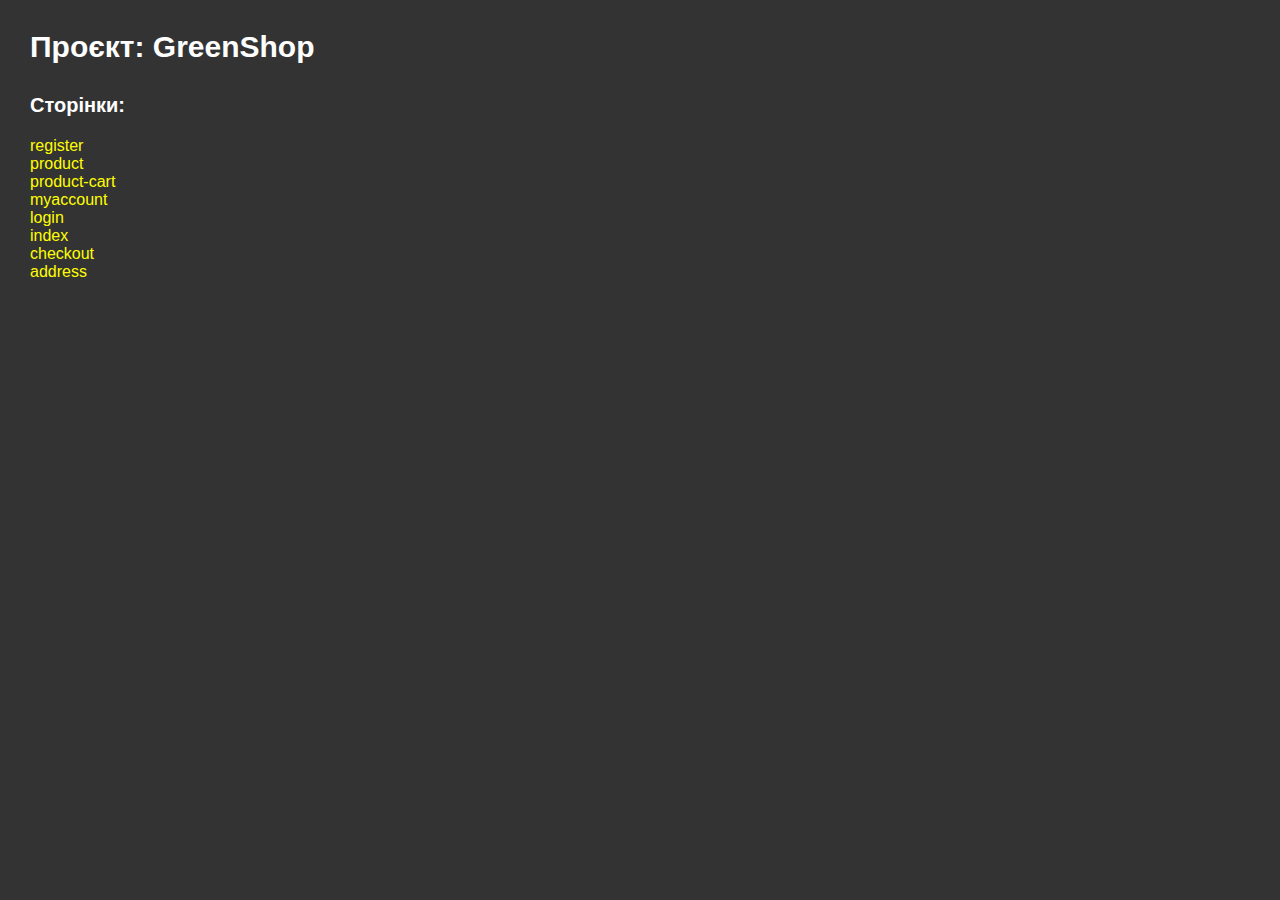
<file: greenshop.html>
<!DOCTYPE html>
<html lang="ua">
	<head>
		<meta charset="UTF-8">
		<meta name="viewport" content="width=device-width, initial-scale=1.0">
		<meta name="robots" content="noindex, nofollow">
		<title>Проєкт: GreenShop</title>
		<style>
			*,
			*::before,
			*::after {
				box-sizing: border-box;
				margin: 0;
				padding: 0;
				bottom: 0;
			}
			ul li{
				list-style: none;
			}
			a{
				text-decoration: none;
				color: inherit;
			}
			body,
			html {
				height: 100%;
			}
			body {
				font-family: Arial, "Helvetica Neue", Helvetica, sans-serif;
				background-color: #333;
				color: #fff;
			}
			.wrapper {
				min-height: 100%;
				display: flex;
				flex-direction: column;
			}
			.wrapper > main {
				flex-grow: 1;
			}
			.projectpage {
				padding: 30px;
			}
			.projectpage__title {
				font-size: 30px;
				margin-bottom: 30px;
			}
			.projectpage__sub-title {
				font-size: 20px;
				margin-bottom: 20px;
			}
			.projectpage__list {
			}
			.projectpage__list li {
			}
			.projectpage__list a {
				color: yellow;
			}
			.projectpage__list a:hover {
			}
		</style>
	</head>
	<body>
		<div class="wrapper">
			<header class="header"></header>
			<main class="projectpage">
				<h1 class="projectpage__title">Проєкт: GreenShop</h1>
				<h2 class="projectpage__sub-title">Сторінки:</h2>
				<ul class="projectpage__list">
					<li>
						<a target="_blank" href="register.html">register</a>
					</li>
					<li>
						<a target="_blank" href="product.html">product</a>
					</li>
					<li>
						<a target="_blank" href="product-cart.html">product-cart</a>
					</li>
					<li>
						<a target="_blank" href="myaccount.html">myaccount</a>
					</li>
					<li>
						<a target="_blank" href="login.html">login</a>
					</li>
					<li>
						<a target="_blank" href="index.html">index</a>
					</li>
					<li>
						<a target="_blank" href="checkout.html">checkout</a>
					</li>
					<li>
						<a target="_blank" href="address.html">address</a>
					</li>
				</ul>
			</main>
			<footer class="footer"></footer>
		</div>
	</body>
</html>
</file>
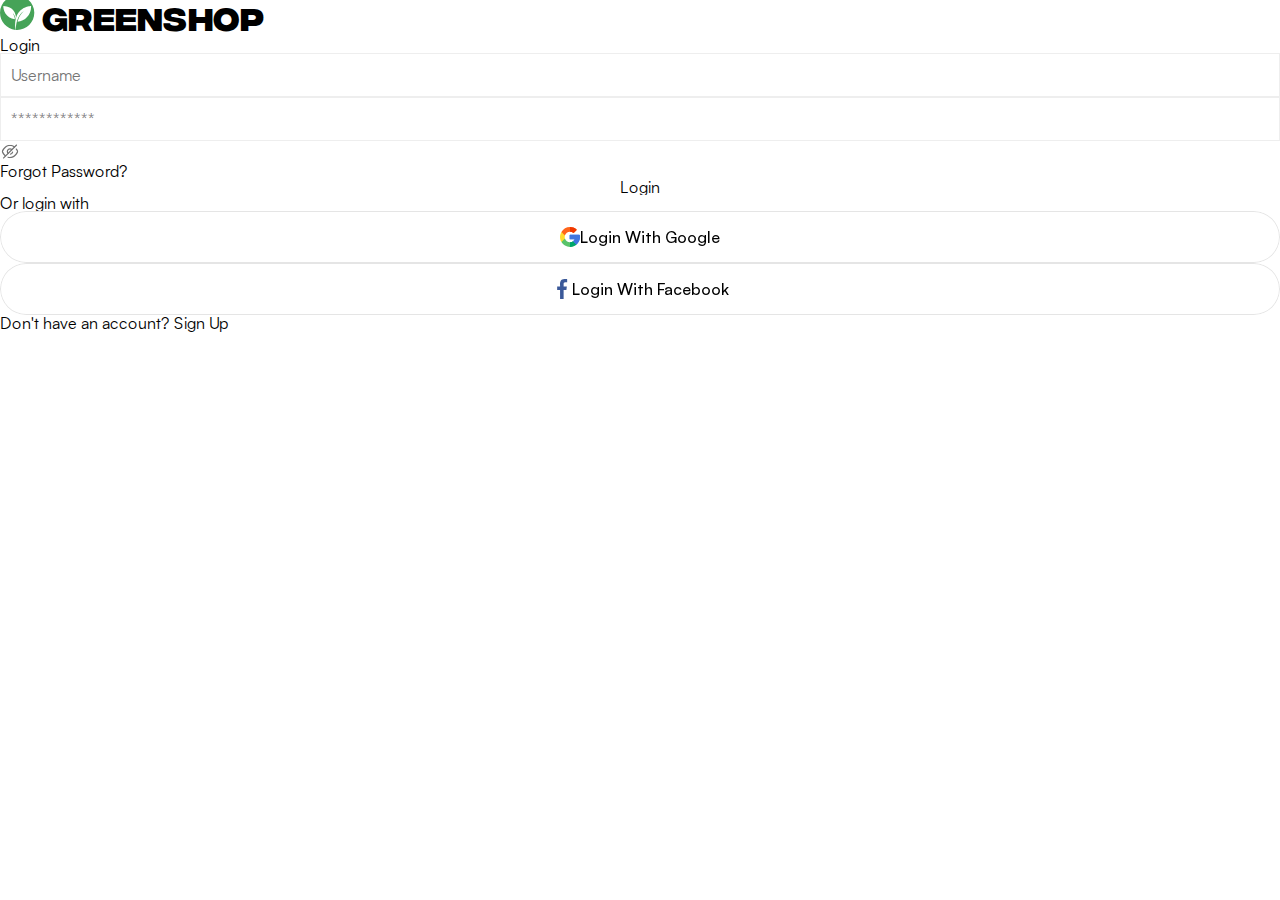
<file: login.html>
<!doctype html>
<html lang="en">
	<head>
		<meta charset="UTF-8">
		<meta name="viewport" content="width=device-width, initial-scale=1.0">
		<link rel="preload" href="./assets/fonts/cerapro-regular.woff2" as="font" type="font/woff2" crossorigin="anonymous">
		<link rel="preload" href="./assets/fonts/cerapro-medium.woff2" as="font" type="font/woff2" crossorigin="anonymous">
		<link rel="preload" href="./assets/fonts/cerapro-bold.woff2" as="font" type="font/woff2" crossorigin="anonymous">
		<link rel="preload" href="./assets/fonts/cerapro-black.woff2" as="font" type="font/woff2" crossorigin="anonymous">
		<link rel="shortcut icon" href="./assets/img/favicon.ico">
		<title>login</title>
		<script type="module" crossorigin="" src="./js/login.min.js?v=1769948030099"></script>
		<link rel="modulepreload" crossorigin="" href="./js/main.min.js?v=1769948030099">
		<link rel="modulepreload" crossorigin="" href="./js/common.min.js?v=1769948030099">
		<link rel="stylesheet" crossorigin="" href="./css/main.min.css?v=1769948030099">
		<link rel="stylesheet" crossorigin="" href="./css/myaccount.min.css?v=1769948030099">
	</head>
	<body>
		<div class="wrapper">
			<main class="page page--login">
				<div data-fls-auth="" aria-hidden="true" class="popup">
					<div class="popup__body">
						<div class="tabs-content-popup-auth__content content-tabs-content-popup-auth">
							<a data-fls-logo="" href="index.html" class="content-tabs-content-popup-auth__logo logo">
								<svg width="35" height="35" viewbox="0 0 35 35" fill="none" xmlns="http://www.w3.org/2000/svg">
									<path d="M17.15 0C7.67748 0 0 7.67746 0 17.15C0 26.0201 6.73548 33.3175 15.3711 34.207C14.8496 29.9134 15.0436 26.4001 15.7067 23.5135C15.3347 21.7225 14.4898 19.0703 12.5734 17.1864C12.5734 17.1864 13.8348 19.0784 14.5181 21.6214C14.5181 21.6255 14.5221 21.6295 14.5221 21.6335C14.5949 21.9044 14.6596 22.1793 14.7162 22.4623C14.7283 22.527 14.7404 22.5917 14.7526 22.6604C14.8051 22.9515 14.8536 23.2426 14.886 23.5418C5.19513 22.3532 3.12921 13.6569 3.35561 10.3781C13.665 10.9482 15.7754 17.8292 16.0827 22.0985C19.4585 11.0412 30.1843 10.4024 31.0697 10.3781C31.4538 18.8763 25.1509 25.5026 17.6149 26.0807C17.6635 25.8503 17.7201 25.6198 17.7767 25.3934C17.7928 25.3247 17.813 25.26 17.8333 25.1913C17.8777 25.0296 17.9222 24.8679 17.9748 24.7061C17.995 24.6374 18.0192 24.5646 18.0394 24.4959C18.096 24.318 18.1567 24.1442 18.2173 23.9663C18.2335 23.9259 18.2456 23.8854 18.2618 23.845C18.3386 23.6348 18.4195 23.4326 18.5003 23.2305C18.5084 23.2143 18.5125 23.1941 18.5205 23.1779C18.5205 23.1779 18.5205 23.1779 18.5246 23.1779C20.4571 18.5043 24.0229 15.4439 24.0229 15.4439C17.0247 19.4868 15.8441 29.9983 15.6582 34.2231C16.1514 34.2676 16.6446 34.2999 17.15 34.2999C26.6225 34.2999 34.3 26.6225 34.3 17.15C34.3 7.67746 26.6225 0 17.15 0Z" fill="#46A358"></path>
								</svg>
								<span class="logo__company">greenshop</span>
							</a>
							<h1 class="content-tabs-content-popup-auth__title">Login</h1>
							<div class="content-tabs-content-popup-auth__body --login">
								<form action="#" method="POST" class="content-tabs-content-popup-auth__form form-content-tabs-content-popup-auth">
									<div class="form-content-tabs-content-popup-auth__item">
										<input data-fls-input="" data-fls-formcomp="" required type="text" name="form[username]" class="input form-comp__input" placeholder="Username">
									</div>
									<div class="form-content-tabs-content-popup-auth__item">
										<div data-fls-formcomp="" class="form-comp__pass-wrapper">
											<input data-fls-input="" autocomplete="off" type="password" name="form[currentPassword]" class="input form-comp__input" placeholder="************" required>
											<button class="form-comp__viewpass" type="button" aria-label="Show password">
												<svg width="20" height="20" viewbox="0 0 20 20" fill="none" xmlns="http://www.w3.org/2000/svg">
													<path fill-rule="evenodd" clip-rule="evenodd" d="M8.13411 13.0145C7.97411 13.0145 7.81411 12.9537 7.69245 12.8312C7.07745 12.217 6.73828 11.4003 6.73828 10.532C6.73828 8.73199 8.20161 7.26782 9.99995 7.26782C10.8649 7.26782 11.7049 7.61699 12.3041 8.22616C12.5458 8.47282 12.5433 8.86782 12.2966 9.10949C12.0508 9.35282 11.6558 9.34866 11.4133 9.10366C11.0474 8.73116 10.5324 8.51782 9.99995 8.51782C8.89078 8.51782 7.98828 9.42116 7.98828 10.532C7.98828 11.0662 8.19745 11.5695 8.57578 11.9478C8.81995 12.192 8.81995 12.587 8.57661 12.8312C8.45411 12.9537 8.29411 13.0145 8.13411 13.0145" fill="#727272"></path>
													<path fill-rule="evenodd" clip-rule="evenodd" d="M10.473 13.7428C10.1771 13.7428 9.91381 13.5312 9.85881 13.2295C9.79714 12.8903 10.0221 12.5645 10.3621 12.5028C11.1788 12.3545 11.8255 11.7062 11.9721 10.8887C12.0338 10.5495 12.3588 10.3262 12.698 10.3845C13.038 10.4453 13.2638 10.7703 13.203 11.1103C12.9638 12.4378 11.9121 13.4912 10.5855 13.7328C10.548 13.7395 10.5096 13.7428 10.473 13.7428" fill="#727272"></path>
													<mask id="mask0_9_1591" style="mask-type:luminance" maskunits="userSpaceOnUse" x="1" y="3" width="15" height="13">
														<path fill-rule="evenodd" clip-rule="evenodd" d="M1.6665 3.85376H15.0717V15.6022H1.6665V3.85376Z" fill="white"></path>
													</mask>
													<g mask="url(#mask0_9_1591)">
														<path fill-rule="evenodd" clip-rule="evenodd" d="M5.54525 15.6022C5.41025 15.6022 5.27442 15.558 5.15942 15.4689C3.75025 14.3622 2.55942 12.7397 1.71775 10.778C1.64942 10.6197 1.64942 10.4414 1.71775 10.2839C2.56859 8.31387 3.76692 6.68303 5.18359 5.56887C8.07192 3.28303 11.9169 3.27553 14.8344 5.58553C15.1053 5.7997 15.1511 6.19303 14.9369 6.46387C14.7219 6.73303 14.3303 6.78053 14.0586 6.56553C11.5869 4.60887 8.40275 4.61553 5.95775 6.55053C4.76109 7.4922 3.73359 8.86387 2.97525 10.5322C3.72609 12.1905 4.74442 13.5539 5.93192 14.4855C6.20359 14.6989 6.25025 15.0922 6.03692 15.363C5.91359 15.5197 5.73025 15.6022 5.54525 15.6022" fill="#727272"></path>
													</g>
													<mask id="mask1_9_1591" style="mask-type:luminance" maskunits="userSpaceOnUse" x="7" y="7" width="12" height="11">
														<path fill-rule="evenodd" clip-rule="evenodd" d="M7.26416 7.28442H18.3329V17.2413H7.26416V7.28442Z" fill="white"></path>
													</mask>
													<g mask="url(#mask1_9_1591)">
														<path fill-rule="evenodd" clip-rule="evenodd" d="M9.99969 17.2413C9.21885 17.2413 8.44219 17.1146 7.69219 16.8654C7.36469 16.7563 7.18719 16.4021 7.29635 16.0746C7.40552 15.7463 7.75802 15.5721 8.08719 15.6788C8.70969 15.8863 9.35302 15.9913 9.99969 15.9913C12.8564 15.9913 15.4672 13.9563 17.0247 10.5304C16.6447 9.69793 16.2022 8.94376 15.7072 8.28543C15.4997 8.00959 15.5547 7.61709 15.8305 7.40959C16.1055 7.20209 16.498 7.25876 16.7055 7.53376C17.3089 8.33459 17.8389 9.26043 18.2814 10.2821C18.3505 10.4404 18.3505 10.6204 18.2814 10.7779C16.5347 14.8254 13.4389 17.2413 9.99969 17.2413" fill="#727272"></path>
													</g>
													<mask id="mask2_9_1591" style="mask-type:luminance" maskunits="userSpaceOnUse" x="2" y="3" width="16" height="15">
														<path fill-rule="evenodd" clip-rule="evenodd" d="M2.80322 3.33374H17.1978V17.7279H2.80322V3.33374Z" fill="white"></path>
													</mask>
													<g class="form-comp__crossed-out" mask="url(#mask2_9_1591)">
														<path fill-rule="evenodd" clip-rule="evenodd" d="M3.42801 17.728C3.26801 17.728 3.10801 17.6672 2.98635 17.5447C2.74218 17.3005 2.74218 16.9055 2.98635 16.6614L16.1313 3.51638C16.3755 3.27221 16.7705 3.27221 17.0147 3.51638C17.2588 3.76054 17.2588 4.15638 17.0147 4.40054L3.86968 17.5447C3.74801 17.6672 3.58801 17.728 3.42801 17.728" fill="#727272"></path>
													</g>
												</svg>
											</button>
										</div>
									</div>
									<a href="#" class="form-content-tabs-content-popup-auth__forgot">Forgot Password?</a>
									<button data-fls-button="" type="submit" class="form-content-tabs-content-popup-auth__submit button button--fw">Login</button>
								</form>
								<div class="content-tabs-content-popup-auth__separator">
									<p>Or login with</p>
								</div>
								<div class="content-tabs-content-popup-auth__social-buttons">
									<button data-fls-button="" type="button" class="content-tabs-content-popup-auth__button button button--fw button--second">
										<svg width="20" height="20" viewbox="0 0 20 20" fill="none" xmlns="http://www.w3.org/2000/svg">
											<g clip-path="url(#clip0_9_990)">
												<path d="M16.4336 17.6055C14.6992 19.0703 12.4493 20 10 20C6.35547 20 3.15621 17.9922 1.42188 15.0625L2.07117 12.0695L4.94922 11.5352C5.61719 13.6914 7.63278 15.2734 10 15.2734C11.1484 15.2734 12.2148 14.9102 13.0938 14.2656L15.8594 14.6875L16.4336 17.6055Z" fill="#59C36A"></path>
												<path d="M16.4336 17.6055L15.8594 14.6875L13.0937 14.2656C12.2148 14.9102 11.1484 15.2734 10 15.2734V20C12.4493 20 14.6992 19.0703 16.4336 17.6055Z" fill="#00A66C"></path>
												<path d="M4.72656 10C4.72656 10.539 4.8086 11.0546 4.94922 11.5352L1.42188 15.0625C0.542969 13.5859 0 11.8515 0 10C0 8.1484 0.542969 6.41406 1.42188 4.9375L4.25285 5.42473L4.94922 8.46484C4.8086 8.94527 4.72656 9.4609 4.72656 10Z" fill="#FFDA2D"></path>
												<path d="M20 10C20 13.0468 18.5899 15.7773 16.4336 17.6055L13.0938 14.2656C13.7734 13.7734 14.3477 13.1171 14.7227 12.3437H10C9.67184 12.3437 9.41406 12.0859 9.41406 11.7578V8.24219C9.41406 7.91402 9.67184 7.65625 10 7.65625H19.25C19.5312 7.65625 19.7773 7.85543 19.8242 8.13668C19.9414 8.74609 20 9.37887 20 10Z" fill="#4086F4"></path>
												<path d="M14.7227 12.3437C14.3477 13.1171 13.7734 13.7734 13.0938 14.2656L16.4336 17.6055C18.5899 15.7773 20 13.0469 20 10C20 9.37887 19.9414 8.74609 19.8242 8.13668C19.7773 7.85543 19.5312 7.65625 19.25 7.65625H10V12.3437H14.7227Z" fill="#4175DF"></path>
												<path d="M16.5977 2.79293C16.6094 2.95699 16.5391 3.10937 16.4336 3.22652L13.9258 5.72262C13.7266 5.93355 13.3985 5.95699 13.1641 5.78121C12.2382 5.08984 11.1484 4.72656 10 4.72656C7.63278 4.72656 5.61719 6.30855 4.94922 8.46484L1.42188 4.9375C3.15621 2.00781 6.35547 0 10 0C12.332 0 14.6055 0.859375 16.3867 2.35934C16.5156 2.46484 16.5859 2.62887 16.5977 2.79293Z" fill="#FF641A"></path>
												<path d="M13.1641 5.78121C13.3984 5.95703 13.7265 5.93355 13.9257 5.72262L16.4336 3.22652C16.5391 3.10938 16.6094 2.95703 16.5976 2.79293C16.5859 2.62883 16.5156 2.46484 16.3867 2.35934C14.6055 0.859375 12.332 0 10 0V4.72656C11.1484 4.72656 12.2382 5.08984 13.1641 5.78121Z" fill="#F03800"></path>
											</g>
											<defs>
												<clipPath id="clip0_9_990">
													<rect width="20" height="20" fill="white"></rect>
												</clipPath>
											</defs>
										</svg>
										Login with Google
									</button>
									<button data-fls-button="" type="button" class="content-tabs-content-popup-auth__button button button--fw button--second">
										<svg width="20" height="20" viewbox="0 0 20 20" fill="none" xmlns="http://www.w3.org/2000/svg">
											<g clip-path="url(#clip0_9_1018)">
												<path d="M13.3308 3.32083H15.1566V0.140826C14.8416 0.0974924 13.7583 -7.62939e-06 12.4966 -7.62939e-06C6.71993 -7.62939e-06 8.2916 6.54166 8.0616 7.49999H5.15576V11.055H8.06076V20H11.6224V11.0558H14.4099L14.8524 7.50083H11.6216C11.7783 5.14749 10.9874 3.32083 13.3308 3.32083Z" fill="#3B5999"></path>
											</g>
											<defs>
												<clipPath id="clip0_9_1018">
													<rect width="20" height="20" fill="white"></rect>
												</clipPath>
											</defs>
										</svg>
										Login with Facebook
									</button>
								</div>
								<div class="content-tabs-content-popup-auth__bottom">
									<p>
										Don't have an account?
										<a href="register.html">Sign Up</a>
									</p>
								</div>
							</div>
						</div>
					</div>
				</div>
			</main>
		</div>
	</body>
</html>
</file>
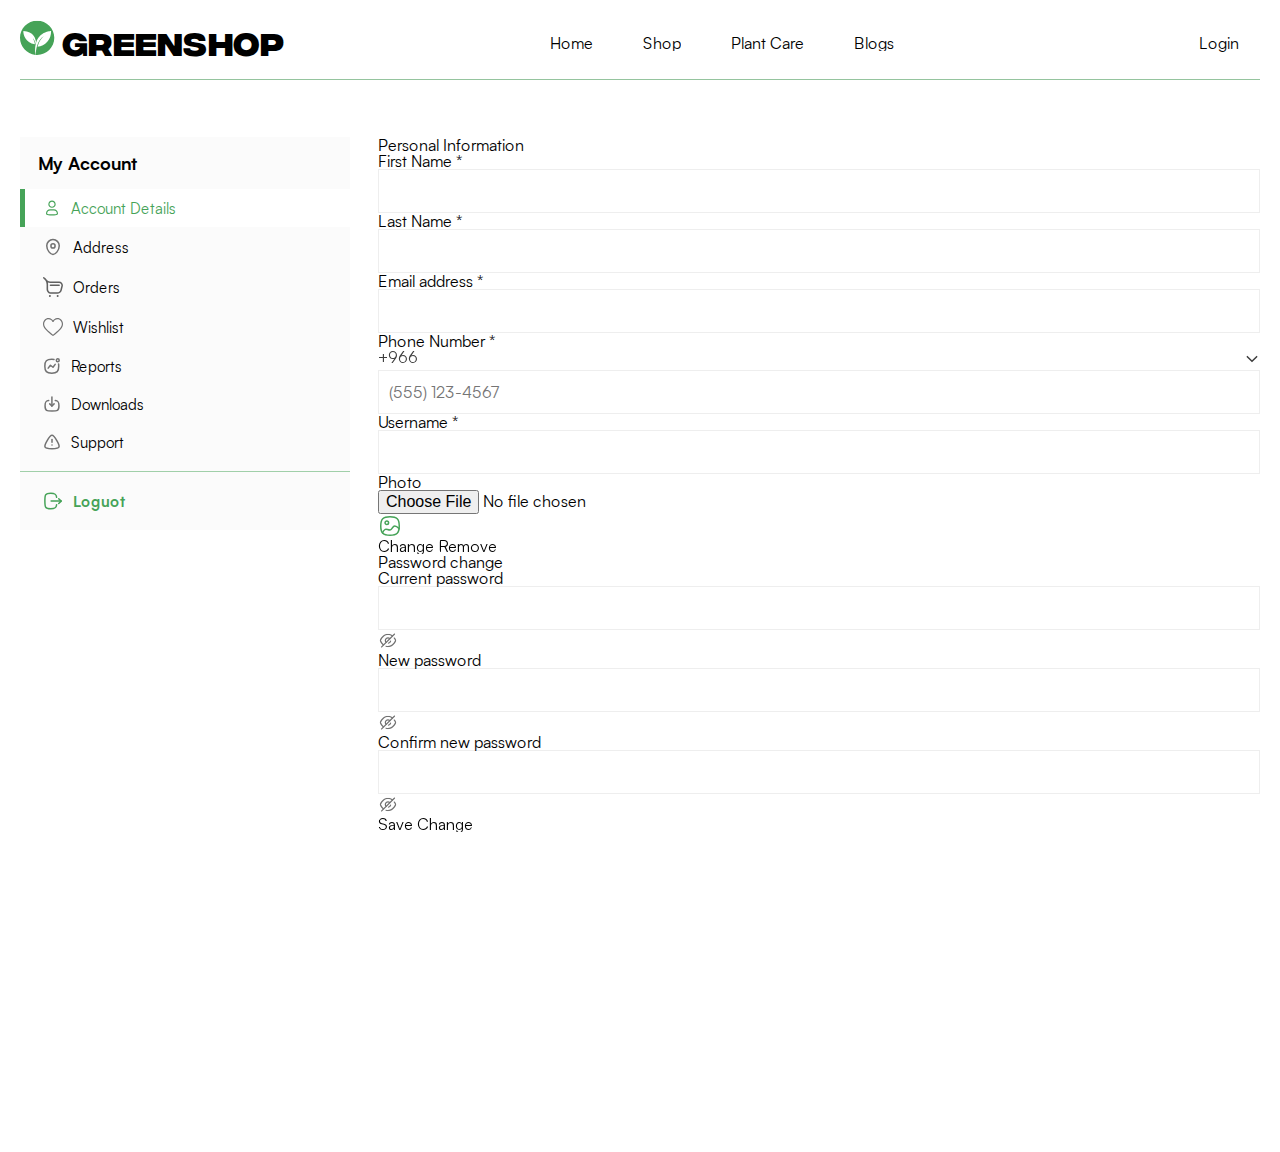
<file: myaccount.html>
<!doctype html>
<html lang="en">
	<head>
		<meta charset="UTF-8">
		<meta name="viewport" content="width=device-width, initial-scale=1.0">
		<link rel="preload" href="./assets/fonts/cerapro-regular.woff2" as="font" type="font/woff2" crossorigin="anonymous">
		<link rel="preload" href="./assets/fonts/cerapro-medium.woff2" as="font" type="font/woff2" crossorigin="anonymous">
		<link rel="preload" href="./assets/fonts/cerapro-bold.woff2" as="font" type="font/woff2" crossorigin="anonymous">
		<link rel="preload" href="./assets/fonts/cerapro-black.woff2" as="font" type="font/woff2" crossorigin="anonymous">
		<link rel="shortcut icon" href="./assets/img/favicon.ico">
		<title>myaccount</title>
		<script type="module" crossorigin="" src="./js/main.min.js?v=1769948030098"></script>
		<link rel="modulepreload" crossorigin href="./js/common.min.js?v=1769948030098">
		<script type="module" crossorigin="" src="./js/closebtn.min.js?v=1769948030098"></script>
		<script type="module" crossorigin="" src="./js/select.min.js?v=1769948030098"></script>
		<script type="module" crossorigin="" src="./js/accountnav.min.js?v=1769948030098"></script>
		<script type="module" crossorigin="" src="./js/form.min.js?v=1769948030098"></script>
		<link rel="stylesheet" crossorigin="" href="./css/main.min.css?v=1769948030098">
		<link rel="stylesheet" crossorigin="" href="./css/closebtn.min.css?v=1769948030098">
		<link rel="stylesheet" crossorigin="" href="./css/select.min.css?v=1769948030098">
		<link rel="stylesheet" crossorigin="" href="./css/accountnav.min.css?v=1769948030098">
		<link rel="stylesheet" crossorigin="" href="./css/myaccount.min.css?v=1769948030098">
	</head>
	<body>
		<div class="wrapper">
			<header data-fls-header="" data-fls-watcher="" data-fls-watcher-once="" data-fls-header-scroll="" class="header">
				<div class="header__container">
					<a data-fls-logo="" href="index.html" class="header__logo logo">
						<svg width="35" height="35" viewbox="0 0 35 35" fill="none" xmlns="http://www.w3.org/2000/svg">
							<path d="M17.15 0C7.67748 0 0 7.67746 0 17.15C0 26.0201 6.73548 33.3175 15.3711 34.207C14.8496 29.9134 15.0436 26.4001 15.7067 23.5135C15.3347 21.7225 14.4898 19.0703 12.5734 17.1864C12.5734 17.1864 13.8348 19.0784 14.5181 21.6214C14.5181 21.6255 14.5221 21.6295 14.5221 21.6335C14.5949 21.9044 14.6596 22.1793 14.7162 22.4623C14.7283 22.527 14.7404 22.5917 14.7526 22.6604C14.8051 22.9515 14.8536 23.2426 14.886 23.5418C5.19513 22.3532 3.12921 13.6569 3.35561 10.3781C13.665 10.9482 15.7754 17.8292 16.0827 22.0985C19.4585 11.0412 30.1843 10.4024 31.0697 10.3781C31.4538 18.8763 25.1509 25.5026 17.6149 26.0807C17.6635 25.8503 17.7201 25.6198 17.7767 25.3934C17.7928 25.3247 17.813 25.26 17.8333 25.1913C17.8777 25.0296 17.9222 24.8679 17.9748 24.7061C17.995 24.6374 18.0192 24.5646 18.0394 24.4959C18.096 24.318 18.1567 24.1442 18.2173 23.9663C18.2335 23.9259 18.2456 23.8854 18.2618 23.845C18.3386 23.6348 18.4195 23.4326 18.5003 23.2305C18.5084 23.2143 18.5125 23.1941 18.5205 23.1779C18.5205 23.1779 18.5205 23.1779 18.5246 23.1779C20.4571 18.5043 24.0229 15.4439 24.0229 15.4439C17.0247 19.4868 15.8441 29.9983 15.6582 34.2231C16.1514 34.2676 16.6446 34.2999 17.15 34.2999C26.6225 34.2999 34.3 26.6225 34.3 17.15C34.3 7.67746 26.6225 0 17.15 0Z" fill="#46A358"></path>
						</svg>
						<span class="logo__company">greenshop</span>
					</a>
					<div class="header__menu menu">
						<nav class="menu__body">
							<ul class="menu__list">
								<li class="menu__item">
									<a href="index.html#hero" data-fls-link="" class="menu__link link">
										<div class="link__inner">
											<span class="link__main">Home</span>
											<span class="link__hover">Home</span>
										</div>
									</a>
								</li>
								<li class="menu__item">
									<a href="product.html#product" data-fls-link="" class="menu__link link">
										<div class="link__inner">
											<span class="link__main">Shop</span>
											<span class="link__hover">Shop</span>
										</div>
									</a>
								</li>
								<li class="menu__item">
									<a href="#" data-fls-link="" class="menu__link link">
										<div class="link__inner">
											<span class="link__main">Plant Care</span>
											<span class="link__hover">Plant Care</span>
										</div>
									</a>
								</li>
								<li class="menu__item">
									<a href="index.html#blog__container" data-fls-link="" class="menu__link link">
										<div class="link__inner">
											<span class="link__main">Blogs</span>
											<span class="link__hover">Blogs</span>
										</div>
									</a>
								</li>
							</ul>
						</nav>
					</div>
					<div class="header__actions">
						<div class="header__buttons">
							<button data-fls-button="" data-fls-popup-link="auth" type="button" class="header__button button button--icon">
								<img src="./assets/img/icons/login.svg" alt="login">
								Login
							</button>
							<a href="login.html" data-fls-button="" class="header__button button button--icon">
								<img src="./assets/img/icons/login.svg" alt="login">
								Login
							</a>
						</div>
						<button type="button" data-fls-menu="" class="menu__icon icon-menu">
							<span></span>
						</button>
					</div>
				</div>
			</header>
			<main class="page page--myaccount">
				<section class="account userpanel">
					<div data-fls-userpanel="" class="userpanel__container">
						<aside data-fls-accountnav="" class="userpanel__accountnav accountnav">
							<!-- <h3 class="accountnav__title">My Account</div> -->
							<div data-fls-spollers="767.98,max" data-fls-spollers-close="" class="spollers">
								<details class="spollers__item">
									<summary class="spollers__title">My Account</summary>
									<div class="spollers__body">
										<ul class="spollers__list list-spollers">
											<li class="list-spollers__item list-spollers__item--fill list-spollers__item--active">
												<button type="button" class="list-spollers__link">
													<svg width="18" height="18" viewbox="0 0 18 18" fill="none" xmlns="http://www.w3.org/2000/svg">
														<path fill-rule="evenodd" clip-rule="evenodd" d="M9 2.65385C7.61038 2.65385 6.48387 3.77313 6.48387 5.15385C6.48387 6.53456 7.61038 7.65385 9 7.65385C10.3896 7.65385 11.5161 6.53456 11.5161 5.15385C11.5161 3.77313 10.3896 2.65385 9 2.65385ZM5.32258 5.15385C5.32258 3.13588 6.96902 1.5 9 1.5C11.031 1.5 12.6774 3.13588 12.6774 5.15385C12.6774 7.17181 11.031 8.80769 9 8.80769C6.96902 8.80769 5.32258 7.17181 5.32258 5.15385Z" fill="#46A358"></path>
														<path fill-rule="evenodd" clip-rule="evenodd" d="M7.09963 11.5C5.47683 11.5 4.16129 12.8071 4.16129 14.4195C4.16129 14.5042 4.17686 14.5639 4.19319 14.5987C4.20697 14.6281 4.21879 14.6365 4.22865 14.6418C4.67991 14.8858 5.94511 15.3462 9 15.3462C12.0549 15.3462 13.3201 14.8858 13.7713 14.6418C13.7812 14.6365 13.793 14.6281 13.8068 14.5987C13.8231 14.5639 13.8387 14.5042 13.8387 14.4195C13.8387 12.8071 12.5232 11.5 10.9004 11.5H7.09963ZM3 14.4195C3 12.1699 4.83547 10.3462 7.09963 10.3462H10.9004C13.1645 10.3462 15 12.1699 15 14.4195C15 14.8325 14.8495 15.3725 14.3264 15.6553C13.6335 16.03 12.1469 16.5 9 16.5C5.85311 16.5 4.36654 16.03 3.67359 15.6553C3.15048 15.3725 3 14.8325 3 14.4195Z" fill="#46A358"></path>
													</svg>
													<span>Account Details</span>
												</button>
											</li>
											<li class="list-spollers__item">
												<a href="address.html" class="list-spollers__link">
													<svg width="20" height="20" viewbox="0 0 20 20" fill="none" xmlns="http://www.w3.org/2000/svg">
														<path fill-rule="evenodd" clip-rule="evenodd" d="M12.0918 8.92531C12.0918 7.77425 11.1591 6.84155 10.0081 6.84155C8.85787 6.84155 7.92517 7.77425 7.92517 8.92531C7.92517 10.0755 8.85787 11.0082 10.0081 11.0082C11.1591 11.0082 12.0918 10.0755 12.0918 8.92531Z" stroke="#46A358" stroke-width="1.5" stroke-linecap="round" stroke-linejoin="round"></path>
														<path fill-rule="evenodd" clip-rule="evenodd" d="M9.99959 17.5C7.58457 17.5 3.75 13.2989 3.75 8.8322C3.75 5.33539 6.54758 2.5 9.99959 2.5C13.4516 2.5 16.25 5.33539 16.25 8.8322C16.25 13.2989 12.4154 17.5 9.99959 17.5Z" stroke="#46A358" stroke-width="1.5" stroke-linecap="round" stroke-linejoin="round"></path>
													</svg>
													<span>Address</span>
												</a>
											</li>
											<li class="list-spollers__item list-spollers__item--fill">
												<a href="#" class="list-spollers__link">
													<svg width="20" height="20" viewbox="0 0 20 20" fill="none" xmlns="http://www.w3.org/2000/svg">
														<mask id="mask0_33797_311" style="mask-type:alpha" maskunits="userSpaceOnUse" x="0" y="0" width="20" height="20">
															<path d="M14.294 16.8721H8.24077C5.65655 16.8721 3.55412 14.7696 3.55412 12.1854V7.3816C3.55412 4.9793 2.35676 2.75568 0.351225 1.43334C-0.00894369 1.19588 -0.108379 0.711439 0.129078 0.35127C0.366535 -0.00893829 0.850939 -0.108412 1.21119 0.129123C2.35606 0.883986 3.28487 1.87959 3.94905 3.02586C4.09258 3.18665 5.24995 4.41338 7.14726 4.41338H16.142C18.596 4.36749 20.5168 6.83021 19.8752 9.19892L18.8397 13.3259C18.3159 15.4138 16.4466 16.8721 14.294 16.8721V16.8721ZM4.91926 5.53431C5.04912 6.13424 5.11634 6.75284 5.11634 7.3816V12.1854C5.11634 13.9082 6.51796 15.3098 8.24077 15.3098H14.294C15.7291 15.3098 16.9752 14.3377 17.3245 12.9457L18.3599 8.81876C18.7412 7.41128 17.5997 5.94838 16.142 5.9756H7.14722C6.28913 5.9756 5.54224 5.7906 4.91926 5.53431V5.53431ZM7.85021 19.0201C7.85021 18.4809 7.41307 18.0437 6.87383 18.0437C5.57828 18.0953 5.57942 19.9454 6.87383 19.9965C7.41307 19.9965 7.85021 19.5593 7.85021 19.0201ZM15.6222 19.0201C15.6222 18.4809 15.1851 18.0437 14.6459 18.0437C13.3503 18.0953 13.3514 19.9454 14.6459 19.9965C15.1851 19.9965 15.6222 19.5593 15.6222 19.0201ZM16.9231 8.31893C16.9231 7.88752 16.5734 7.53782 16.142 7.53782H7.45966C6.42329 7.57906 6.42407 9.05914 7.45966 9.10003H16.142C16.5734 9.10003 16.9231 8.75033 16.9231 8.31893Z" fill="#46A358"></path>
														</mask>
														<g mask="url(#mask0_33797_311)">
															<rect width="20" height="20" fill="#606060"></rect>
														</g>
													</svg>
													<span>Orders</span>
												</a>
											</li>
											<li class="list-spollers__item list-spollers__item--fill">
												<a href="#" class="list-spollers__link">
													<svg width="20" height="20" viewbox="0 0 20 20" fill="none" xmlns="http://www.w3.org/2000/svg">
														<path d="M10 18.8873C9.71527 18.8873 9.44077 18.7842 9.22684 18.5968C8.41888 17.8903 7.63992 17.2264 6.95267 16.6408L6.94916 16.6377C4.93423 14.9207 3.19427 13.4378 1.98364 11.9771C0.630341 10.3441 0 8.79578 0 7.10434C0 5.46097 0.563507 3.94485 1.58661 2.83508C2.62192 1.71219 4.04251 1.09375 5.58716 1.09375C6.74164 1.09375 7.79892 1.45874 8.72955 2.1785C9.19922 2.54181 9.62494 2.98645 10 3.5051C10.3752 2.98645 10.8008 2.54181 11.2706 2.1785C12.2012 1.45874 13.2585 1.09375 14.413 1.09375C15.9575 1.09375 17.3782 1.71219 18.4135 2.83508C19.4366 3.94485 20 5.46097 20 7.10434C20 8.79578 19.3698 10.3441 18.0165 11.9769C16.8059 13.4378 15.0661 14.9205 13.0515 16.6374C12.363 17.224 11.5828 17.8889 10.773 18.5971C10.5592 18.7842 10.2846 18.8873 10 18.8873ZM5.58716 2.26532C4.37363 2.26532 3.25882 2.74963 2.44781 3.62915C1.62476 4.52194 1.17142 5.75607 1.17142 7.10434C1.17142 8.52692 1.70013 9.79919 2.88559 11.2296C4.03137 12.6122 5.73563 14.0645 7.70889 15.7462L7.71255 15.7492C8.4024 16.3371 9.18442 17.0036 9.99832 17.7153C10.8171 17.0023 11.6003 16.3347 12.2916 15.7458C14.2647 14.0642 15.9688 12.6122 17.1146 11.2296C18.2999 9.79919 18.8286 8.52692 18.8286 7.10434C18.8286 5.75607 18.3752 4.52194 17.5522 3.62915C16.7413 2.74963 15.6264 2.26532 14.413 2.26532C13.524 2.26532 12.7078 2.54791 11.9872 3.10516C11.3449 3.60199 10.8975 4.23004 10.6352 4.66949C10.5003 4.89548 10.2629 5.03036 10 5.03036C9.73709 5.03036 9.49966 4.89548 9.36478 4.66949C9.10263 4.23004 8.65524 3.60199 8.01285 3.10516C7.29218 2.54791 6.47598 2.26532 5.58716 2.26532Z" fill="#3D3D3D"></path>
													</svg>
													<span>Wishlist</span>
												</a>
											</li>
											<li class="list-spollers__item">
												<a href="#" class="list-spollers__link">
													<svg width="18" height="18" viewbox="0 0 18 18" fill="none" xmlns="http://www.w3.org/2000/svg">
														<path d="M5.18799 11.1404L7.43274 8.22368L9.99324 10.2337L12.19 7.39868" stroke="#727272" stroke-width="1.5" stroke-linecap="round" stroke-linejoin="round"></path>
														<path fill-rule="evenodd" clip-rule="evenodd" d="M14.7506 1.7627C15.5471 1.7627 16.1921 2.4077 16.1921 3.2042C16.1921 3.99995 15.5471 4.6457 14.7506 4.6457C13.9541 4.6457 13.3091 3.99995 13.3091 3.2042C13.3091 2.4077 13.9541 1.7627 14.7506 1.7627Z" stroke="#727272" stroke-width="1.5" stroke-linecap="round" stroke-linejoin="round"></path>
														<path d="M15.5669 6.95179C15.6667 7.62304 15.7124 8.37904 15.7124 9.22729C15.7124 14.4308 13.9784 16.1648 8.7749 16.1648C3.57215 16.1648 1.8374 14.4308 1.8374 9.22729C1.8374 4.02455 3.57215 2.28979 8.7749 2.28979C9.6074 2.28979 10.3507 2.33404 11.0122 2.43004" stroke="#727272" stroke-width="1.5" stroke-linecap="round" stroke-linejoin="round"></path>
													</svg>
													<span>Reports</span>
												</a>
											</li>
											<li class="list-spollers__item">
												<a href="#" class="list-spollers__link">
													<svg width="18" height="18" viewbox="0 0 18 18" fill="none" xmlns="http://www.w3.org/2000/svg">
														<path d="M8.90967 11.0933V2.0625" stroke="#727272" stroke-width="1.5" stroke-linecap="round" stroke-linejoin="round"></path>
														<path d="M11.0967 8.89819L8.90966 11.0942L6.72266 8.89819" stroke="#727272" stroke-width="1.5" stroke-linecap="round" stroke-linejoin="round"></path>
														<path d="M12.278 5.44409C14.9622 5.69159 15.938 6.69659 15.938 10.6941C15.938 16.0191 14.2047 16.0191 9.00049 16.0191C3.79474 16.0191 2.06299 16.0191 2.06299 10.6941C2.06299 6.69659 3.03799 5.69159 5.72299 5.44409" stroke="#727272" stroke-width="1.5" stroke-linecap="round" stroke-linejoin="round"></path>
													</svg>
													<span>Downloads</span>
												</a>
											</li>
											<li class="list-spollers__item">
												<a href="#" class="list-spollers__link">
													<svg width="18" height="18" viewbox="0 0 18 18" fill="none" xmlns="http://www.w3.org/2000/svg">
														<path fill-rule="evenodd" clip-rule="evenodd" d="M9 15.75C4.12918 15.75 2.2175 15.404 1.90764 13.6525C1.59779 11.901 3.58037 8.60806 4.19131 7.52135C6.23443 3.88806 7.62279 2.25 9 2.25C10.3772 2.25 11.7656 3.88806 13.8087 7.52135C14.4196 8.60806 16.4022 11.901 16.0924 13.6525C15.7833 15.404 13.8708 15.75 9 15.75Z" stroke="#727272" stroke-width="1.5" stroke-linecap="round" stroke-linejoin="round"></path>
														<path d="M9 6.375V9.29625" stroke="#727272" stroke-width="1.5" stroke-linecap="round" stroke-linejoin="round"></path>
														<path d="M8.99662 11.9211H9.00337" stroke="#727272" stroke-width="1.5" stroke-linecap="round" stroke-linejoin="round"></path>
													</svg>
													<span>Support</span>
												</a>
											</li>
											<li class="list-spollers__item">
												<a href="#" class="list-spollers__link">
													<svg width="20" height="20" viewbox="0 0 20 20" fill="none" xmlns="http://www.w3.org/2000/svg">
														<path d="M18.1592 10.1007H8.125" stroke="#46A358" stroke-width="1.5" stroke-linecap="round" stroke-linejoin="round"></path>
														<path d="M15.7202 7.67065L18.1602 10.1007L15.7202 12.5307" stroke="#46A358" stroke-width="1.5" stroke-linecap="round" stroke-linejoin="round"></path>
														<path d="M13.6328 6.35842C13.3578 3.37508 12.2411 2.29175 7.79948 2.29175C1.88198 2.29175 1.88198 4.21675 1.88198 10.0001C1.88198 15.7834 1.88198 17.7084 7.79948 17.7084C12.2411 17.7084 13.3578 16.6251 13.6328 13.6417" stroke="#46A358" stroke-width="1.5" stroke-linecap="round" stroke-linejoin="round"></path>
													</svg>
													<span>Loguot</span>
												</a>
											</li>
										</ul>
									</div>
								</details>
							</div>
						</aside>
						<div data-fls-formcomp="" class="userpanel__body form-comp">
							<div class="form-comp__title title-form-comp">
								<div class="title-form-comp__content">
									<h2 class="title-form-comp__title">Personal Information</h2>
								</div>
							</div>
							<form data-fls-form="ajax" method="POST" action="/checkout" class="form-comp__form">
								<div class="form-comp__row">
									<div class="form-comp__column">
										<label for="first-name" class="form-comp__label">
											First Name
											<span class="form-comp__required">*</span>
										</label>
										<input data-fls-input="" required id="first-name" type="text" name="form[firstName]" class="input form-comp__input" placeholder="">
									</div>
									<div class="form-comp__column">
										<label for="last-name" class="form-comp__label">
											Last Name
											<span class="form-comp__required">*</span>
										</label>
										<input data-fls-input="" required id="last-name" type="text" name="form[lastName]" class="input form-comp__input" placeholder="">
									</div>
								</div>
								<div class="form-comp__row">
									<div class="form-comp__column">
										<label for="email" class="form-comp__label">
											Email address
											<span class="form-comp__required">*</span>
										</label>
										<input data-fls-input="" required id="email" type="email" name="form[email]" class="input form-comp__input">
									</div>
									<div class="form-comp__column">
										<label for="phone" class="form-comp__label">
											Phone Number
											<span class="form-comp__required">*</span>
										</label>
										<div class="form-comp__phone phone-form-comp">
											<select data-fls-select="" data-fls-select-modif="phone" id="phone-code" name="form[phoneCode]" class="phone-form-comp__select">
												<option value="+966">+966</option>
												<option value="+1">+102</option>
												<option value="+44">+44</option>
											</select>
											<input data-fls-input="" required id="phone" type="tel" name="form[phone]" data-fls-input-mask="(999) 999-9999" class="input phone-form-comp__input" placeholder="(555) 123-4567">
										</div>
									</div>
								</div>
								<div class="form-comp__row">
									<div class="form-comp__column">
										<label for="username" class="form-comp__label">
											Username
											<span class="form-comp__required">*</span>
										</label>
										<input data-fls-input="" required id="username" type="text" name="form[username]" class="input form-comp__input">
									</div>
									<div class="form-comp__column">
										<span class="form-comp__label">Photo</span>
										<div class="form-comp__photo-uploader photo-uploader">
											<input type="file" id="user-photo" name="form[photo]" accept="image/png, image/jpeg, image/jpg" class="photo-uploader__input">
											<label for="user-photo" class="photo-uploader__preview" id="photo-preview">
												<img src="./assets/img/icons/image-preview.svg" alt="image preview" class="photo-uploader__preview-image">
											</label>
											<div class="photo-uploader__actions">
												<label data-fls-button="" for="user-photo" class="photo-uploader__button button photo-uploader__button--change">Change</label>
												<button data-fls-button="" type="button" id="remove-photo-btn" class="photo-uploader__button button photo-uploader__button--remove" disabled>Remove</button>
											</div>
										</div>
									</div>
								</div>
								<div class="form-comp__column form-comp__column--one">
									<h3 class="form-comp__title">Password change</h3>
									<div class="form-comp__column">
										<label for="current-password" class="form-comp__label">Current password</label>
										<div class="form-comp__pass-wrapper">
											<input autocomplete="off" type="password" id="current-password" name="form[currentPassword]" class="input form-comp__input">
											<button class="form-comp__viewpass" type="button" aria-label="Show password">
												<svg width="20" height="20" viewbox="0 0 20 20" fill="none" xmlns="http://www.w3.org/2000/svg">
													<path fill-rule="evenodd" clip-rule="evenodd" d="M8.13411 13.0145C7.97411 13.0145 7.81411 12.9537 7.69245 12.8312C7.07745 12.217 6.73828 11.4003 6.73828 10.532C6.73828 8.73199 8.20161 7.26782 9.99995 7.26782C10.8649 7.26782 11.7049 7.61699 12.3041 8.22616C12.5458 8.47282 12.5433 8.86782 12.2966 9.10949C12.0508 9.35282 11.6558 9.34866 11.4133 9.10366C11.0474 8.73116 10.5324 8.51782 9.99995 8.51782C8.89078 8.51782 7.98828 9.42116 7.98828 10.532C7.98828 11.0662 8.19745 11.5695 8.57578 11.9478C8.81995 12.192 8.81995 12.587 8.57661 12.8312C8.45411 12.9537 8.29411 13.0145 8.13411 13.0145" fill="#727272"></path>
													<path fill-rule="evenodd" clip-rule="evenodd" d="M10.473 13.7428C10.1771 13.7428 9.91381 13.5312 9.85881 13.2295C9.79714 12.8903 10.0221 12.5645 10.3621 12.5028C11.1788 12.3545 11.8255 11.7062 11.9721 10.8887C12.0338 10.5495 12.3588 10.3262 12.698 10.3845C13.038 10.4453 13.2638 10.7703 13.203 11.1103C12.9638 12.4378 11.9121 13.4912 10.5855 13.7328C10.548 13.7395 10.5096 13.7428 10.473 13.7428" fill="#727272"></path>
													<mask id="mask0_9_1591" style="mask-type:luminance" maskunits="userSpaceOnUse" x="1" y="3" width="15" height="13">
														<path fill-rule="evenodd" clip-rule="evenodd" d="M1.6665 3.85376H15.0717V15.6022H1.6665V3.85376Z" fill="white"></path>
													</mask>
													<g mask="url(#mask0_9_1591)">
														<path fill-rule="evenodd" clip-rule="evenodd" d="M5.54525 15.6022C5.41025 15.6022 5.27442 15.558 5.15942 15.4689C3.75025 14.3622 2.55942 12.7397 1.71775 10.778C1.64942 10.6197 1.64942 10.4414 1.71775 10.2839C2.56859 8.31387 3.76692 6.68303 5.18359 5.56887C8.07192 3.28303 11.9169 3.27553 14.8344 5.58553C15.1053 5.7997 15.1511 6.19303 14.9369 6.46387C14.7219 6.73303 14.3303 6.78053 14.0586 6.56553C11.5869 4.60887 8.40275 4.61553 5.95775 6.55053C4.76109 7.4922 3.73359 8.86387 2.97525 10.5322C3.72609 12.1905 4.74442 13.5539 5.93192 14.4855C6.20359 14.6989 6.25025 15.0922 6.03692 15.363C5.91359 15.5197 5.73025 15.6022 5.54525 15.6022" fill="#727272"></path>
													</g>
													<mask id="mask1_9_1591" style="mask-type:luminance" maskunits="userSpaceOnUse" x="7" y="7" width="12" height="11">
														<path fill-rule="evenodd" clip-rule="evenodd" d="M7.26416 7.28442H18.3329V17.2413H7.26416V7.28442Z" fill="white"></path>
													</mask>
													<g mask="url(#mask1_9_1591)">
														<path fill-rule="evenodd" clip-rule="evenodd" d="M9.99969 17.2413C9.21885 17.2413 8.44219 17.1146 7.69219 16.8654C7.36469 16.7563 7.18719 16.4021 7.29635 16.0746C7.40552 15.7463 7.75802 15.5721 8.08719 15.6788C8.70969 15.8863 9.35302 15.9913 9.99969 15.9913C12.8564 15.9913 15.4672 13.9563 17.0247 10.5304C16.6447 9.69793 16.2022 8.94376 15.7072 8.28543C15.4997 8.00959 15.5547 7.61709 15.8305 7.40959C16.1055 7.20209 16.498 7.25876 16.7055 7.53376C17.3089 8.33459 17.8389 9.26043 18.2814 10.2821C18.3505 10.4404 18.3505 10.6204 18.2814 10.7779C16.5347 14.8254 13.4389 17.2413 9.99969 17.2413" fill="#727272"></path>
													</g>
													<mask id="mask2_9_1591" style="mask-type:luminance" maskunits="userSpaceOnUse" x="2" y="3" width="16" height="15">
														<path fill-rule="evenodd" clip-rule="evenodd" d="M2.80322 3.33374H17.1978V17.7279H2.80322V3.33374Z" fill="white"></path>
													</mask>
													<g class="form-comp__crossed-out" mask="url(#mask2_9_1591)">
														<path fill-rule="evenodd" clip-rule="evenodd" d="M3.42801 17.728C3.26801 17.728 3.10801 17.6672 2.98635 17.5447C2.74218 17.3005 2.74218 16.9055 2.98635 16.6614L16.1313 3.51638C16.3755 3.27221 16.7705 3.27221 17.0147 3.51638C17.2588 3.76054 17.2588 4.15638 17.0147 4.40054L3.86968 17.5447C3.74801 17.6672 3.58801 17.728 3.42801 17.728" fill="#727272"></path>
													</g>
												</svg>
											</button>
										</div>
									</div>
									<div class="form-comp__column">
										<label for="new-password" class="form-comp__label">New password</label>
										<div class="form-comp__pass-wrapper">
											<input autocomplete="off" type="password" id="new-password" name="form[newPassword]" class="input form-comp__input">
											<button class="form-comp__viewpass" type="button" aria-label="Show password">
												<svg width="20" height="20" viewbox="0 0 20 20" fill="none" xmlns="http://www.w3.org/2000/svg">
													<path fill-rule="evenodd" clip-rule="evenodd" d="M8.13411 13.0145C7.97411 13.0145 7.81411 12.9537 7.69245 12.8312C7.07745 12.217 6.73828 11.4003 6.73828 10.532C6.73828 8.73199 8.20161 7.26782 9.99995 7.26782C10.8649 7.26782 11.7049 7.61699 12.3041 8.22616C12.5458 8.47282 12.5433 8.86782 12.2966 9.10949C12.0508 9.35282 11.6558 9.34866 11.4133 9.10366C11.0474 8.73116 10.5324 8.51782 9.99995 8.51782C8.89078 8.51782 7.98828 9.42116 7.98828 10.532C7.98828 11.0662 8.19745 11.5695 8.57578 11.9478C8.81995 12.192 8.81995 12.587 8.57661 12.8312C8.45411 12.9537 8.29411 13.0145 8.13411 13.0145" fill="#727272"></path>
													<path fill-rule="evenodd" clip-rule="evenodd" d="M10.473 13.7428C10.1771 13.7428 9.91381 13.5312 9.85881 13.2295C9.79714 12.8903 10.0221 12.5645 10.3621 12.5028C11.1788 12.3545 11.8255 11.7062 11.9721 10.8887C12.0338 10.5495 12.3588 10.3262 12.698 10.3845C13.038 10.4453 13.2638 10.7703 13.203 11.1103C12.9638 12.4378 11.9121 13.4912 10.5855 13.7328C10.548 13.7395 10.5096 13.7428 10.473 13.7428" fill="#727272"></path>
													<mask id="mask0_9_1591" style="mask-type:luminance" maskunits="userSpaceOnUse" x="1" y="3" width="15" height="13">
														<path fill-rule="evenodd" clip-rule="evenodd" d="M1.6665 3.85376H15.0717V15.6022H1.6665V3.85376Z" fill="white"></path>
													</mask>
													<g mask="url(#mask0_9_1591)">
														<path fill-rule="evenodd" clip-rule="evenodd" d="M5.54525 15.6022C5.41025 15.6022 5.27442 15.558 5.15942 15.4689C3.75025 14.3622 2.55942 12.7397 1.71775 10.778C1.64942 10.6197 1.64942 10.4414 1.71775 10.2839C2.56859 8.31387 3.76692 6.68303 5.18359 5.56887C8.07192 3.28303 11.9169 3.27553 14.8344 5.58553C15.1053 5.7997 15.1511 6.19303 14.9369 6.46387C14.7219 6.73303 14.3303 6.78053 14.0586 6.56553C11.5869 4.60887 8.40275 4.61553 5.95775 6.55053C4.76109 7.4922 3.73359 8.86387 2.97525 10.5322C3.72609 12.1905 4.74442 13.5539 5.93192 14.4855C6.20359 14.6989 6.25025 15.0922 6.03692 15.363C5.91359 15.5197 5.73025 15.6022 5.54525 15.6022" fill="#727272"></path>
													</g>
													<mask id="mask1_9_1591" style="mask-type:luminance" maskunits="userSpaceOnUse" x="7" y="7" width="12" height="11">
														<path fill-rule="evenodd" clip-rule="evenodd" d="M7.26416 7.28442H18.3329V17.2413H7.26416V7.28442Z" fill="white"></path>
													</mask>
													<g mask="url(#mask1_9_1591)">
														<path fill-rule="evenodd" clip-rule="evenodd" d="M9.99969 17.2413C9.21885 17.2413 8.44219 17.1146 7.69219 16.8654C7.36469 16.7563 7.18719 16.4021 7.29635 16.0746C7.40552 15.7463 7.75802 15.5721 8.08719 15.6788C8.70969 15.8863 9.35302 15.9913 9.99969 15.9913C12.8564 15.9913 15.4672 13.9563 17.0247 10.5304C16.6447 9.69793 16.2022 8.94376 15.7072 8.28543C15.4997 8.00959 15.5547 7.61709 15.8305 7.40959C16.1055 7.20209 16.498 7.25876 16.7055 7.53376C17.3089 8.33459 17.8389 9.26043 18.2814 10.2821C18.3505 10.4404 18.3505 10.6204 18.2814 10.7779C16.5347 14.8254 13.4389 17.2413 9.99969 17.2413" fill="#727272"></path>
													</g>
													<mask id="mask2_9_1591" style="mask-type:luminance" maskunits="userSpaceOnUse" x="2" y="3" width="16" height="15">
														<path fill-rule="evenodd" clip-rule="evenodd" d="M2.80322 3.33374H17.1978V17.7279H2.80322V3.33374Z" fill="white"></path>
													</mask>
													<g class="form-comp__crossed-out" mask="url(#mask2_9_1591)">
														<path fill-rule="evenodd" clip-rule="evenodd" d="M3.42801 17.728C3.26801 17.728 3.10801 17.6672 2.98635 17.5447C2.74218 17.3005 2.74218 16.9055 2.98635 16.6614L16.1313 3.51638C16.3755 3.27221 16.7705 3.27221 17.0147 3.51638C17.2588 3.76054 17.2588 4.15638 17.0147 4.40054L3.86968 17.5447C3.74801 17.6672 3.58801 17.728 3.42801 17.728" fill="#727272"></path>
													</g>
												</svg>
											</button>
										</div>
									</div>
									<div class="form-comp__column">
										<label for="confirm-password" class="form-comp__label">Confirm new password</label>
										<div class="form-comp__pass-wrapper">
											<input autocomplete="off" type="password" id="confirm-password" name="form[confirmPassword]" class="input form-comp__input">
											<button class="form-comp__viewpass" type="button" aria-label="Show password">
												<svg width="20" height="20" viewbox="0 0 20 20" fill="none" xmlns="http://www.w3.org/2000/svg">
													<path fill-rule="evenodd" clip-rule="evenodd" d="M8.13411 13.0145C7.97411 13.0145 7.81411 12.9537 7.69245 12.8312C7.07745 12.217 6.73828 11.4003 6.73828 10.532C6.73828 8.73199 8.20161 7.26782 9.99995 7.26782C10.8649 7.26782 11.7049 7.61699 12.3041 8.22616C12.5458 8.47282 12.5433 8.86782 12.2966 9.10949C12.0508 9.35282 11.6558 9.34866 11.4133 9.10366C11.0474 8.73116 10.5324 8.51782 9.99995 8.51782C8.89078 8.51782 7.98828 9.42116 7.98828 10.532C7.98828 11.0662 8.19745 11.5695 8.57578 11.9478C8.81995 12.192 8.81995 12.587 8.57661 12.8312C8.45411 12.9537 8.29411 13.0145 8.13411 13.0145" fill="#727272"></path>
													<path fill-rule="evenodd" clip-rule="evenodd" d="M10.473 13.7428C10.1771 13.7428 9.91381 13.5312 9.85881 13.2295C9.79714 12.8903 10.0221 12.5645 10.3621 12.5028C11.1788 12.3545 11.8255 11.7062 11.9721 10.8887C12.0338 10.5495 12.3588 10.3262 12.698 10.3845C13.038 10.4453 13.2638 10.7703 13.203 11.1103C12.9638 12.4378 11.9121 13.4912 10.5855 13.7328C10.548 13.7395 10.5096 13.7428 10.473 13.7428" fill="#727272"></path>
													<mask id="mask0_9_1591" style="mask-type:luminance" maskunits="userSpaceOnUse" x="1" y="3" width="15" height="13">
														<path fill-rule="evenodd" clip-rule="evenodd" d="M1.6665 3.85376H15.0717V15.6022H1.6665V3.85376Z" fill="white"></path>
													</mask>
													<g mask="url(#mask0_9_1591)">
														<path fill-rule="evenodd" clip-rule="evenodd" d="M5.54525 15.6022C5.41025 15.6022 5.27442 15.558 5.15942 15.4689C3.75025 14.3622 2.55942 12.7397 1.71775 10.778C1.64942 10.6197 1.64942 10.4414 1.71775 10.2839C2.56859 8.31387 3.76692 6.68303 5.18359 5.56887C8.07192 3.28303 11.9169 3.27553 14.8344 5.58553C15.1053 5.7997 15.1511 6.19303 14.9369 6.46387C14.7219 6.73303 14.3303 6.78053 14.0586 6.56553C11.5869 4.60887 8.40275 4.61553 5.95775 6.55053C4.76109 7.4922 3.73359 8.86387 2.97525 10.5322C3.72609 12.1905 4.74442 13.5539 5.93192 14.4855C6.20359 14.6989 6.25025 15.0922 6.03692 15.363C5.91359 15.5197 5.73025 15.6022 5.54525 15.6022" fill="#727272"></path>
													</g>
													<mask id="mask1_9_1591" style="mask-type:luminance" maskunits="userSpaceOnUse" x="7" y="7" width="12" height="11">
														<path fill-rule="evenodd" clip-rule="evenodd" d="M7.26416 7.28442H18.3329V17.2413H7.26416V7.28442Z" fill="white"></path>
													</mask>
													<g mask="url(#mask1_9_1591)">
														<path fill-rule="evenodd" clip-rule="evenodd" d="M9.99969 17.2413C9.21885 17.2413 8.44219 17.1146 7.69219 16.8654C7.36469 16.7563 7.18719 16.4021 7.29635 16.0746C7.40552 15.7463 7.75802 15.5721 8.08719 15.6788C8.70969 15.8863 9.35302 15.9913 9.99969 15.9913C12.8564 15.9913 15.4672 13.9563 17.0247 10.5304C16.6447 9.69793 16.2022 8.94376 15.7072 8.28543C15.4997 8.00959 15.5547 7.61709 15.8305 7.40959C16.1055 7.20209 16.498 7.25876 16.7055 7.53376C17.3089 8.33459 17.8389 9.26043 18.2814 10.2821C18.3505 10.4404 18.3505 10.6204 18.2814 10.7779C16.5347 14.8254 13.4389 17.2413 9.99969 17.2413" fill="#727272"></path>
													</g>
													<mask id="mask2_9_1591" style="mask-type:luminance" maskunits="userSpaceOnUse" x="2" y="3" width="16" height="15">
														<path fill-rule="evenodd" clip-rule="evenodd" d="M2.80322 3.33374H17.1978V17.7279H2.80322V3.33374Z" fill="white"></path>
													</mask>
													<g class="form-comp__crossed-out" mask="url(#mask2_9_1591)">
														<path fill-rule="evenodd" clip-rule="evenodd" d="M3.42801 17.728C3.26801 17.728 3.10801 17.6672 2.98635 17.5447C2.74218 17.3005 2.74218 16.9055 2.98635 16.6614L16.1313 3.51638C16.3755 3.27221 16.7705 3.27221 17.0147 3.51638C17.2588 3.76054 17.2588 4.15638 17.0147 4.40054L3.86968 17.5447C3.74801 17.6672 3.58801 17.728 3.42801 17.728" fill="#727272"></path>
													</g>
												</svg>
											</button>
										</div>
									</div>
									<button type="submit" class="button form-comp__submit-button">Save Change</button>
								</div>
							</form>
						</div>
					</div>
				</section>
			</main>
		</div>
		<div data-fls-popup="auth" data-fls-auth="" aria-hidden="true" class="popup">
			<div data-fls-popup-wrapper="" class="popup__wrapper">
				<div data-fls-popup-body="" class="popup__body">
					<button data-fls-popup-close="" data-fls-closebtn="" type="button" aria-label="close authorization" class="popup__close-btn close-btn"></button>
					<!-- content popup -->
					<div data-fls-popup-content="" class="popup__content content-popup-auth">
						<div data-fls-tabs="" class="content-popup-auth__tabs tabs tabs-content-popup-auth">
							<nav data-fls-tabs-titles="" class="tabs-content-popup-auth__navigation navigation-tabs-content-popup-auth">
								<button type="button" class="navigation-tabs-content-popup-auth__title --tab-active" data-fls-tabs-title="">Login</button>
								<button type="button" class="navigation-tabs-content-popup-auth__title" data-fls-tabs-title="">Register</button>
							</nav>
							<div data-fls-tabs-body="" class="tabs-content-popup-auth__content content-tabs-content-popup-auth">
								<div class="content-tabs-content-popup-auth__body --login" data-fls-tabs-item="">
									<p class="content-tabs-content-popup-auth__description">Enter your username and password to login.</p>
									<form action="#" method="POST" class="content-tabs-content-popup-auth__form form-content-tabs-content-popup-auth">
										<div class="form-content-tabs-content-popup-auth__item">
											<input data-fls-input="" data-fls-formcomp="" required type="text" name="form[username]" class="input form-comp__input" placeholder="Username">
										</div>
										<div class="form-content-tabs-content-popup-auth__item">
											<div data-fls-formcomp="" class="form-comp__pass-wrapper">
												<input data-fls-input="" autocomplete="off" type="password" name="form[currentPassword]" class="input form-comp__input" placeholder="************" required>
												<button class="form-comp__viewpass" type="button" aria-label="Show password">
													<svg width="20" height="20" viewbox="0 0 20 20" fill="none" xmlns="http://www.w3.org/2000/svg">
														<path fill-rule="evenodd" clip-rule="evenodd" d="M8.13411 13.0145C7.97411 13.0145 7.81411 12.9537 7.69245 12.8312C7.07745 12.217 6.73828 11.4003 6.73828 10.532C6.73828 8.73199 8.20161 7.26782 9.99995 7.26782C10.8649 7.26782 11.7049 7.61699 12.3041 8.22616C12.5458 8.47282 12.5433 8.86782 12.2966 9.10949C12.0508 9.35282 11.6558 9.34866 11.4133 9.10366C11.0474 8.73116 10.5324 8.51782 9.99995 8.51782C8.89078 8.51782 7.98828 9.42116 7.98828 10.532C7.98828 11.0662 8.19745 11.5695 8.57578 11.9478C8.81995 12.192 8.81995 12.587 8.57661 12.8312C8.45411 12.9537 8.29411 13.0145 8.13411 13.0145" fill="#727272"></path>
														<path fill-rule="evenodd" clip-rule="evenodd" d="M10.473 13.7428C10.1771 13.7428 9.91381 13.5312 9.85881 13.2295C9.79714 12.8903 10.0221 12.5645 10.3621 12.5028C11.1788 12.3545 11.8255 11.7062 11.9721 10.8887C12.0338 10.5495 12.3588 10.3262 12.698 10.3845C13.038 10.4453 13.2638 10.7703 13.203 11.1103C12.9638 12.4378 11.9121 13.4912 10.5855 13.7328C10.548 13.7395 10.5096 13.7428 10.473 13.7428" fill="#727272"></path>
														<mask id="mask0_9_1591" style="mask-type:luminance" maskunits="userSpaceOnUse" x="1" y="3" width="15" height="13">
															<path fill-rule="evenodd" clip-rule="evenodd" d="M1.6665 3.85376H15.0717V15.6022H1.6665V3.85376Z" fill="white"></path>
														</mask>
														<g mask="url(#mask0_9_1591)">
															<path fill-rule="evenodd" clip-rule="evenodd" d="M5.54525 15.6022C5.41025 15.6022 5.27442 15.558 5.15942 15.4689C3.75025 14.3622 2.55942 12.7397 1.71775 10.778C1.64942 10.6197 1.64942 10.4414 1.71775 10.2839C2.56859 8.31387 3.76692 6.68303 5.18359 5.56887C8.07192 3.28303 11.9169 3.27553 14.8344 5.58553C15.1053 5.7997 15.1511 6.19303 14.9369 6.46387C14.7219 6.73303 14.3303 6.78053 14.0586 6.56553C11.5869 4.60887 8.40275 4.61553 5.95775 6.55053C4.76109 7.4922 3.73359 8.86387 2.97525 10.5322C3.72609 12.1905 4.74442 13.5539 5.93192 14.4855C6.20359 14.6989 6.25025 15.0922 6.03692 15.363C5.91359 15.5197 5.73025 15.6022 5.54525 15.6022" fill="#727272"></path>
														</g>
														<mask id="mask1_9_1591" style="mask-type:luminance" maskunits="userSpaceOnUse" x="7" y="7" width="12" height="11">
															<path fill-rule="evenodd" clip-rule="evenodd" d="M7.26416 7.28442H18.3329V17.2413H7.26416V7.28442Z" fill="white"></path>
														</mask>
														<g mask="url(#mask1_9_1591)">
															<path fill-rule="evenodd" clip-rule="evenodd" d="M9.99969 17.2413C9.21885 17.2413 8.44219 17.1146 7.69219 16.8654C7.36469 16.7563 7.18719 16.4021 7.29635 16.0746C7.40552 15.7463 7.75802 15.5721 8.08719 15.6788C8.70969 15.8863 9.35302 15.9913 9.99969 15.9913C12.8564 15.9913 15.4672 13.9563 17.0247 10.5304C16.6447 9.69793 16.2022 8.94376 15.7072 8.28543C15.4997 8.00959 15.5547 7.61709 15.8305 7.40959C16.1055 7.20209 16.498 7.25876 16.7055 7.53376C17.3089 8.33459 17.8389 9.26043 18.2814 10.2821C18.3505 10.4404 18.3505 10.6204 18.2814 10.7779C16.5347 14.8254 13.4389 17.2413 9.99969 17.2413" fill="#727272"></path>
														</g>
														<mask id="mask2_9_1591" style="mask-type:luminance" maskunits="userSpaceOnUse" x="2" y="3" width="16" height="15">
															<path fill-rule="evenodd" clip-rule="evenodd" d="M2.80322 3.33374H17.1978V17.7279H2.80322V3.33374Z" fill="white"></path>
														</mask>
														<g class="form-comp__crossed-out" mask="url(#mask2_9_1591)">
															<path fill-rule="evenodd" clip-rule="evenodd" d="M3.42801 17.728C3.26801 17.728 3.10801 17.6672 2.98635 17.5447C2.74218 17.3005 2.74218 16.9055 2.98635 16.6614L16.1313 3.51638C16.3755 3.27221 16.7705 3.27221 17.0147 3.51638C17.2588 3.76054 17.2588 4.15638 17.0147 4.40054L3.86968 17.5447C3.74801 17.6672 3.58801 17.728 3.42801 17.728" fill="#727272"></path>
														</g>
													</svg>
												</button>
											</div>
										</div>
										<a href="#" class="form-content-tabs-content-popup-auth__forgot">Forgot Password?</a>
										<button data-fls-button="" type="submit" class="form-content-tabs-content-popup-auth__submit button button--fw">Login</button>
									</form>
									<div class="content-tabs-content-popup-auth__separator">
										<p>Or login with</p>
									</div>
									<div class="content-tabs-content-popup-auth__social-buttons">
										<button data-fls-button="" type="button" class="content-tabs-content-popup-auth__button button button--fw button--second">
											<svg width="20" height="20" viewbox="0 0 20 20" fill="none" xmlns="http://www.w3.org/2000/svg">
												<g clip-path="url(#clip0_9_990)">
													<path d="M16.4336 17.6055C14.6992 19.0703 12.4493 20 10 20C6.35547 20 3.15621 17.9922 1.42188 15.0625L2.07117 12.0695L4.94922 11.5352C5.61719 13.6914 7.63278 15.2734 10 15.2734C11.1484 15.2734 12.2148 14.9102 13.0938 14.2656L15.8594 14.6875L16.4336 17.6055Z" fill="#59C36A"></path>
													<path d="M16.4336 17.6055L15.8594 14.6875L13.0937 14.2656C12.2148 14.9102 11.1484 15.2734 10 15.2734V20C12.4493 20 14.6992 19.0703 16.4336 17.6055Z" fill="#00A66C"></path>
													<path d="M4.72656 10C4.72656 10.539 4.8086 11.0546 4.94922 11.5352L1.42188 15.0625C0.542969 13.5859 0 11.8515 0 10C0 8.1484 0.542969 6.41406 1.42188 4.9375L4.25285 5.42473L4.94922 8.46484C4.8086 8.94527 4.72656 9.4609 4.72656 10Z" fill="#FFDA2D"></path>
													<path d="M20 10C20 13.0468 18.5899 15.7773 16.4336 17.6055L13.0938 14.2656C13.7734 13.7734 14.3477 13.1171 14.7227 12.3437H10C9.67184 12.3437 9.41406 12.0859 9.41406 11.7578V8.24219C9.41406 7.91402 9.67184 7.65625 10 7.65625H19.25C19.5312 7.65625 19.7773 7.85543 19.8242 8.13668C19.9414 8.74609 20 9.37887 20 10Z" fill="#4086F4"></path>
													<path d="M14.7227 12.3437C14.3477 13.1171 13.7734 13.7734 13.0938 14.2656L16.4336 17.6055C18.5899 15.7773 20 13.0469 20 10C20 9.37887 19.9414 8.74609 19.8242 8.13668C19.7773 7.85543 19.5312 7.65625 19.25 7.65625H10V12.3437H14.7227Z" fill="#4175DF"></path>
													<path d="M16.5977 2.79293C16.6094 2.95699 16.5391 3.10937 16.4336 3.22652L13.9258 5.72262C13.7266 5.93355 13.3985 5.95699 13.1641 5.78121C12.2382 5.08984 11.1484 4.72656 10 4.72656C7.63278 4.72656 5.61719 6.30855 4.94922 8.46484L1.42188 4.9375C3.15621 2.00781 6.35547 0 10 0C12.332 0 14.6055 0.859375 16.3867 2.35934C16.5156 2.46484 16.5859 2.62887 16.5977 2.79293Z" fill="#FF641A"></path>
													<path d="M13.1641 5.78121C13.3984 5.95703 13.7265 5.93355 13.9257 5.72262L16.4336 3.22652C16.5391 3.10938 16.6094 2.95703 16.5976 2.79293C16.5859 2.62883 16.5156 2.46484 16.3867 2.35934C14.6055 0.859375 12.332 0 10 0V4.72656C11.1484 4.72656 12.2382 5.08984 13.1641 5.78121Z" fill="#F03800"></path>
												</g>
												<defs>
													<clipPath id="clip0_9_990">
														<rect width="20" height="20" fill="white"></rect>
													</clipPath>
												</defs>
											</svg>
											Login with Google
										</button>
										<button data-fls-button="" type="button" class="content-tabs-content-popup-auth__button button button--fw button--second">
											<svg width="20" height="20" viewbox="0 0 20 20" fill="none" xmlns="http://www.w3.org/2000/svg">
												<g clip-path="url(#clip0_9_1018)">
													<path d="M13.3308 3.32083H15.1566V0.140826C14.8416 0.0974924 13.7583 -7.62939e-06 12.4966 -7.62939e-06C6.71993 -7.62939e-06 8.2916 6.54166 8.0616 7.49999H5.15576V11.055H8.06076V20H11.6224V11.0558H14.4099L14.8524 7.50083H11.6216C11.7783 5.14749 10.9874 3.32083 13.3308 3.32083Z" fill="#3B5999"></path>
												</g>
												<defs>
													<clipPath id="clip0_9_1018">
														<rect width="20" height="20" fill="white"></rect>
													</clipPath>
												</defs>
											</svg>
											Login with Facebook
										</button>
									</div>
									<div class="content-tabs-content-popup-auth__bottom">
										<p>
											Don't have an account?
											<span data-fls-tabs-title="">Sign Up</span>
										</p>
									</div>
								</div>
								<!-- Tab 2: REGISTER FORM -->
								<div class="content-tabs-content-popup-auth__body --register" data-fls-tabs-item="">
									<p class="content-tabs-content-popup-auth__description">Enter your email and password to register.</p>
									<form action="#" method="POST" class="auth-form">
										<div class="form-content-tabs-content-popup-auth__item">
											<input data-fls-input="" data-fls-formcomp="" required type="text" name="form[username]" class="input form-comp__input" placeholder="Username">
										</div>
										<div class="form-content-tabs-content-popup-auth__item">
											<input data-fls-input="" data-fls-formcomp="" required type="email" name="form[email]" class="input form-comp__input" placeholder="Enter your email address">
										</div>
										<div class="form-content-tabs-content-popup-auth__item">
											<div data-fls-formcomp="" class="form-comp__pass-wrapper">
												<input data-fls-input="" autocomplete="off" type="password" name="form[password]" class="input form-comp__input" placeholder="Password" required>
												<button class="form-comp__viewpass" type="button" aria-label="Show password">
													<svg width="20" height="20" viewbox="0 0 20 20" fill="none" xmlns="http://www.w3.org/2000/svg">
														<path fill-rule="evenodd" clip-rule="evenodd" d="M8.13411 13.0145C7.97411 13.0145 7.81411 12.9537 7.69245 12.8312C7.07745 12.217 6.73828 11.4003 6.73828 10.532C6.73828 8.73199 8.20161 7.26782 9.99995 7.26782C10.8649 7.26782 11.7049 7.61699 12.3041 8.22616C12.5458 8.47282 12.5433 8.86782 12.2966 9.10949C12.0508 9.35282 11.6558 9.34866 11.4133 9.10366C11.0474 8.73116 10.5324 8.51782 9.99995 8.51782C8.89078 8.51782 7.98828 9.42116 7.98828 10.532C7.98828 11.0662 8.19745 11.5695 8.57578 11.9478C8.81995 12.192 8.81995 12.587 8.57661 12.8312C8.45411 12.9537 8.29411 13.0145 8.13411 13.0145" fill="#727272"></path>
														<path fill-rule="evenodd" clip-rule="evenodd" d="M10.473 13.7428C10.1771 13.7428 9.91381 13.5312 9.85881 13.2295C9.79714 12.8903 10.0221 12.5645 10.3621 12.5028C11.1788 12.3545 11.8255 11.7062 11.9721 10.8887C12.0338 10.5495 12.3588 10.3262 12.698 10.3845C13.038 10.4453 13.2638 10.7703 13.203 11.1103C12.9638 12.4378 11.9121 13.4912 10.5855 13.7328C10.548 13.7395 10.5096 13.7428 10.473 13.7428" fill="#727272"></path>
														<mask id="mask0_9_1591" style="mask-type:luminance" maskunits="userSpaceOnUse" x="1" y="3" width="15" height="13">
															<path fill-rule="evenodd" clip-rule="evenodd" d="M1.6665 3.85376H15.0717V15.6022H1.6665V3.85376Z" fill="white"></path>
														</mask>
														<g mask="url(#mask0_9_1591)">
															<path fill-rule="evenodd" clip-rule="evenodd" d="M5.54525 15.6022C5.41025 15.6022 5.27442 15.558 5.15942 15.4689C3.75025 14.3622 2.55942 12.7397 1.71775 10.778C1.64942 10.6197 1.64942 10.4414 1.71775 10.2839C2.56859 8.31387 3.76692 6.68303 5.18359 5.56887C8.07192 3.28303 11.9169 3.27553 14.8344 5.58553C15.1053 5.7997 15.1511 6.19303 14.9369 6.46387C14.7219 6.73303 14.3303 6.78053 14.0586 6.56553C11.5869 4.60887 8.40275 4.61553 5.95775 6.55053C4.76109 7.4922 3.73359 8.86387 2.97525 10.5322C3.72609 12.1905 4.74442 13.5539 5.93192 14.4855C6.20359 14.6989 6.25025 15.0922 6.03692 15.363C5.91359 15.5197 5.73025 15.6022 5.54525 15.6022" fill="#727272"></path>
														</g>
														<mask id="mask1_9_1591" style="mask-type:luminance" maskunits="userSpaceOnUse" x="7" y="7" width="12" height="11">
															<path fill-rule="evenodd" clip-rule="evenodd" d="M7.26416 7.28442H18.3329V17.2413H7.26416V7.28442Z" fill="white"></path>
														</mask>
														<g mask="url(#mask1_9_1591)">
															<path fill-rule="evenodd" clip-rule="evenodd" d="M9.99969 17.2413C9.21885 17.2413 8.44219 17.1146 7.69219 16.8654C7.36469 16.7563 7.18719 16.4021 7.29635 16.0746C7.40552 15.7463 7.75802 15.5721 8.08719 15.6788C8.70969 15.8863 9.35302 15.9913 9.99969 15.9913C12.8564 15.9913 15.4672 13.9563 17.0247 10.5304C16.6447 9.69793 16.2022 8.94376 15.7072 8.28543C15.4997 8.00959 15.5547 7.61709 15.8305 7.40959C16.1055 7.20209 16.498 7.25876 16.7055 7.53376C17.3089 8.33459 17.8389 9.26043 18.2814 10.2821C18.3505 10.4404 18.3505 10.6204 18.2814 10.7779C16.5347 14.8254 13.4389 17.2413 9.99969 17.2413" fill="#727272"></path>
														</g>
														<mask id="mask2_9_1591" style="mask-type:luminance" maskunits="userSpaceOnUse" x="2" y="3" width="16" height="15">
															<path fill-rule="evenodd" clip-rule="evenodd" d="M2.80322 3.33374H17.1978V17.7279H2.80322V3.33374Z" fill="white"></path>
														</mask>
														<g class="form-comp__crossed-out" mask="url(#mask2_9_1591)">
															<path fill-rule="evenodd" clip-rule="evenodd" d="M3.42801 17.728C3.26801 17.728 3.10801 17.6672 2.98635 17.5447C2.74218 17.3005 2.74218 16.9055 2.98635 16.6614L16.1313 3.51638C16.3755 3.27221 16.7705 3.27221 17.0147 3.51638C17.2588 3.76054 17.2588 4.15638 17.0147 4.40054L3.86968 17.5447C3.74801 17.6672 3.58801 17.728 3.42801 17.728" fill="#727272"></path>
														</g>
													</svg>
												</button>
											</div>
										</div>
										<div class="form-content-tabs-content-popup-auth__item">
											<div data-fls-formcomp="" class="form-comp__pass-wrapper">
												<input data-fls-input="" data-fls-formcomp="" required type="password" name="form[confirm_password]" class="input form-comp__input" placeholder="Confirm Password">
												<button class="form-comp__viewpass" type="button" aria-label="Show password">
													<svg width="20" height="20" viewbox="0 0 20 20" fill="none" xmlns="http://www.w3.org/2000/svg">
														<path fill-rule="evenodd" clip-rule="evenodd" d="M8.13411 13.0145C7.97411 13.0145 7.81411 12.9537 7.69245 12.8312C7.07745 12.217 6.73828 11.4003 6.73828 10.532C6.73828 8.73199 8.20161 7.26782 9.99995 7.26782C10.8649 7.26782 11.7049 7.61699 12.3041 8.22616C12.5458 8.47282 12.5433 8.86782 12.2966 9.10949C12.0508 9.35282 11.6558 9.34866 11.4133 9.10366C11.0474 8.73116 10.5324 8.51782 9.99995 8.51782C8.89078 8.51782 7.98828 9.42116 7.98828 10.532C7.98828 11.0662 8.19745 11.5695 8.57578 11.9478C8.81995 12.192 8.81995 12.587 8.57661 12.8312C8.45411 12.9537 8.29411 13.0145 8.13411 13.0145" fill="#727272"></path>
														<path fill-rule="evenodd" clip-rule="evenodd" d="M10.473 13.7428C10.1771 13.7428 9.91381 13.5312 9.85881 13.2295C9.79714 12.8903 10.0221 12.5645 10.3621 12.5028C11.1788 12.3545 11.8255 11.7062 11.9721 10.8887C12.0338 10.5495 12.3588 10.3262 12.698 10.3845C13.038 10.4453 13.2638 10.7703 13.203 11.1103C12.9638 12.4378 11.9121 13.4912 10.5855 13.7328C10.548 13.7395 10.5096 13.7428 10.473 13.7428" fill="#727272"></path>
														<mask id="mask0_9_1591" style="mask-type:luminance" maskunits="userSpaceOnUse" x="1" y="3" width="15" height="13">
															<path fill-rule="evenodd" clip-rule="evenodd" d="M1.6665 3.85376H15.0717V15.6022H1.6665V3.85376Z" fill="white"></path>
														</mask>
														<g mask="url(#mask0_9_1591)">
															<path fill-rule="evenodd" clip-rule="evenodd" d="M5.54525 15.6022C5.41025 15.6022 5.27442 15.558 5.15942 15.4689C3.75025 14.3622 2.55942 12.7397 1.71775 10.778C1.64942 10.6197 1.64942 10.4414 1.71775 10.2839C2.56859 8.31387 3.76692 6.68303 5.18359 5.56887C8.07192 3.28303 11.9169 3.27553 14.8344 5.58553C15.1053 5.7997 15.1511 6.19303 14.9369 6.46387C14.7219 6.73303 14.3303 6.78053 14.0586 6.56553C11.5869 4.60887 8.40275 4.61553 5.95775 6.55053C4.76109 7.4922 3.73359 8.86387 2.97525 10.5322C3.72609 12.1905 4.74442 13.5539 5.93192 14.4855C6.20359 14.6989 6.25025 15.0922 6.03692 15.363C5.91359 15.5197 5.73025 15.6022 5.54525 15.6022" fill="#727272"></path>
														</g>
														<mask id="mask1_9_1591" style="mask-type:luminance" maskunits="userSpaceOnUse" x="7" y="7" width="12" height="11">
															<path fill-rule="evenodd" clip-rule="evenodd" d="M7.26416 7.28442H18.3329V17.2413H7.26416V7.28442Z" fill="white"></path>
														</mask>
														<g mask="url(#mask1_9_1591)">
															<path fill-rule="evenodd" clip-rule="evenodd" d="M9.99969 17.2413C9.21885 17.2413 8.44219 17.1146 7.69219 16.8654C7.36469 16.7563 7.18719 16.4021 7.29635 16.0746C7.40552 15.7463 7.75802 15.5721 8.08719 15.6788C8.70969 15.8863 9.35302 15.9913 9.99969 15.9913C12.8564 15.9913 15.4672 13.9563 17.0247 10.5304C16.6447 9.69793 16.2022 8.94376 15.7072 8.28543C15.4997 8.00959 15.5547 7.61709 15.8305 7.40959C16.1055 7.20209 16.498 7.25876 16.7055 7.53376C17.3089 8.33459 17.8389 9.26043 18.2814 10.2821C18.3505 10.4404 18.3505 10.6204 18.2814 10.7779C16.5347 14.8254 13.4389 17.2413 9.99969 17.2413" fill="#727272"></path>
														</g>
														<mask id="mask2_9_1591" style="mask-type:luminance" maskunits="userSpaceOnUse" x="2" y="3" width="16" height="15">
															<path fill-rule="evenodd" clip-rule="evenodd" d="M2.80322 3.33374H17.1978V17.7279H2.80322V3.33374Z" fill="white"></path>
														</mask>
														<g class="form-comp__crossed-out" mask="url(#mask2_9_1591)">
															<path fill-rule="evenodd" clip-rule="evenodd" d="M3.42801 17.728C3.26801 17.728 3.10801 17.6672 2.98635 17.5447C2.74218 17.3005 2.74218 16.9055 2.98635 16.6614L16.1313 3.51638C16.3755 3.27221 16.7705 3.27221 17.0147 3.51638C17.2588 3.76054 17.2588 4.15638 17.0147 4.40054L3.86968 17.5447C3.74801 17.6672 3.58801 17.728 3.42801 17.728" fill="#727272"></path>
														</g>
													</svg>
												</button>
											</div>
										</div>
										<button data-fls-button="" type="submit" class="form-content-tabs-content-popup-auth__submit button button--fw">Register</button>
									</form>
									<div class="content-tabs-content-popup-auth__separator">
										<p>Or register with</p>
									</div>
									<div class="content-tabs-content-popup-auth__social-buttons">
										<button data-fls-button="" type="button" class="content-tabs-content-popup-auth__button button button--fw button--second">
											<svg width="20" height="20" viewbox="0 0 20 20" fill="none" xmlns="http://www.w3.org/2000/svg">
												<g clip-path="url(#clip0_9_990)">
													<path d="M16.4336 17.6055C14.6992 19.0703 12.4493 20 10 20C6.35547 20 3.15621 17.9922 1.42188 15.0625L2.07117 12.0695L4.94922 11.5352C5.61719 13.6914 7.63278 15.2734 10 15.2734C11.1484 15.2734 12.2148 14.9102 13.0938 14.2656L15.8594 14.6875L16.4336 17.6055Z" fill="#59C36A"></path>
													<path d="M16.4336 17.6055L15.8594 14.6875L13.0937 14.2656C12.2148 14.9102 11.1484 15.2734 10 15.2734V20C12.4493 20 14.6992 19.0703 16.4336 17.6055Z" fill="#00A66C"></path>
													<path d="M4.72656 10C4.72656 10.539 4.8086 11.0546 4.94922 11.5352L1.42188 15.0625C0.542969 13.5859 0 11.8515 0 10C0 8.1484 0.542969 6.41406 1.42188 4.9375L4.25285 5.42473L4.94922 8.46484C4.8086 8.94527 4.72656 9.4609 4.72656 10Z" fill="#FFDA2D"></path>
													<path d="M20 10C20 13.0468 18.5899 15.7773 16.4336 17.6055L13.0938 14.2656C13.7734 13.7734 14.3477 13.1171 14.7227 12.3437H10C9.67184 12.3437 9.41406 12.0859 9.41406 11.7578V8.24219C9.41406 7.91402 9.67184 7.65625 10 7.65625H19.25C19.5312 7.65625 19.7773 7.85543 19.8242 8.13668C19.9414 8.74609 20 9.37887 20 10Z" fill="#4086F4"></path>
													<path d="M14.7227 12.3437C14.3477 13.1171 13.7734 13.7734 13.0938 14.2656L16.4336 17.6055C18.5899 15.7773 20 13.0469 20 10C20 9.37887 19.9414 8.74609 19.8242 8.13668C19.7773 7.85543 19.5312 7.65625 19.25 7.65625H10V12.3437H14.7227Z" fill="#4175DF"></path>
													<path d="M16.5977 2.79293C16.6094 2.95699 16.5391 3.10937 16.4336 3.22652L13.9258 5.72262C13.7266 5.93355 13.3985 5.95699 13.1641 5.78121C12.2382 5.08984 11.1484 4.72656 10 4.72656C7.63278 4.72656 5.61719 6.30855 4.94922 8.46484L1.42188 4.9375C3.15621 2.00781 6.35547 0 10 0C12.332 0 14.6055 0.859375 16.3867 2.35934C16.5156 2.46484 16.5859 2.62887 16.5977 2.79293Z" fill="#FF641A"></path>
													<path d="M13.1641 5.78121C13.3984 5.95703 13.7265 5.93355 13.9257 5.72262L16.4336 3.22652C16.5391 3.10938 16.6094 2.95703 16.5976 2.79293C16.5859 2.62883 16.5156 2.46484 16.3867 2.35934C14.6055 0.859375 12.332 0 10 0V4.72656C11.1484 4.72656 12.2382 5.08984 13.1641 5.78121Z" fill="#F03800"></path>
												</g>
												<defs>
													<clipPath id="clip0_9_990">
														<rect width="20" height="20" fill="white"></rect>
													</clipPath>
												</defs>
											</svg>
											Login with Google
										</button>
										<button data-fls-button="" type="button" class="content-tabs-content-popup-auth__button button button--fw button--second">
											<svg width="20" height="20" viewbox="0 0 20 20" fill="none" xmlns="http://www.w3.org/2000/svg">
												<g clip-path="url(#clip0_9_1018)">
													<path d="M13.3308 3.32083H15.1566V0.140826C14.8416 0.0974924 13.7583 -7.62939e-06 12.4966 -7.62939e-06C6.71993 -7.62939e-06 8.2916 6.54166 8.0616 7.49999H5.15576V11.055H8.06076V20H11.6224V11.0558H14.4099L14.8524 7.50083H11.6216C11.7783 5.14749 10.9874 3.32083 13.3308 3.32083Z" fill="#3B5999"></path>
												</g>
												<defs>
													<clipPath id="clip0_9_1018">
														<rect width="20" height="20" fill="white"></rect>
													</clipPath>
												</defs>
											</svg>
											Login with Facebook
										</button>
									</div>
									<div class="content-tabs-content-popup-auth__bottom">
										<p>
											Already have an account?
											<span data-fls-tabs-title="">Login</span>
										</p>
									</div>
								</div>
							</div>
						</div>
					</div>
				</div>
			</div>
		</div>
	</body>
</html>
</file>
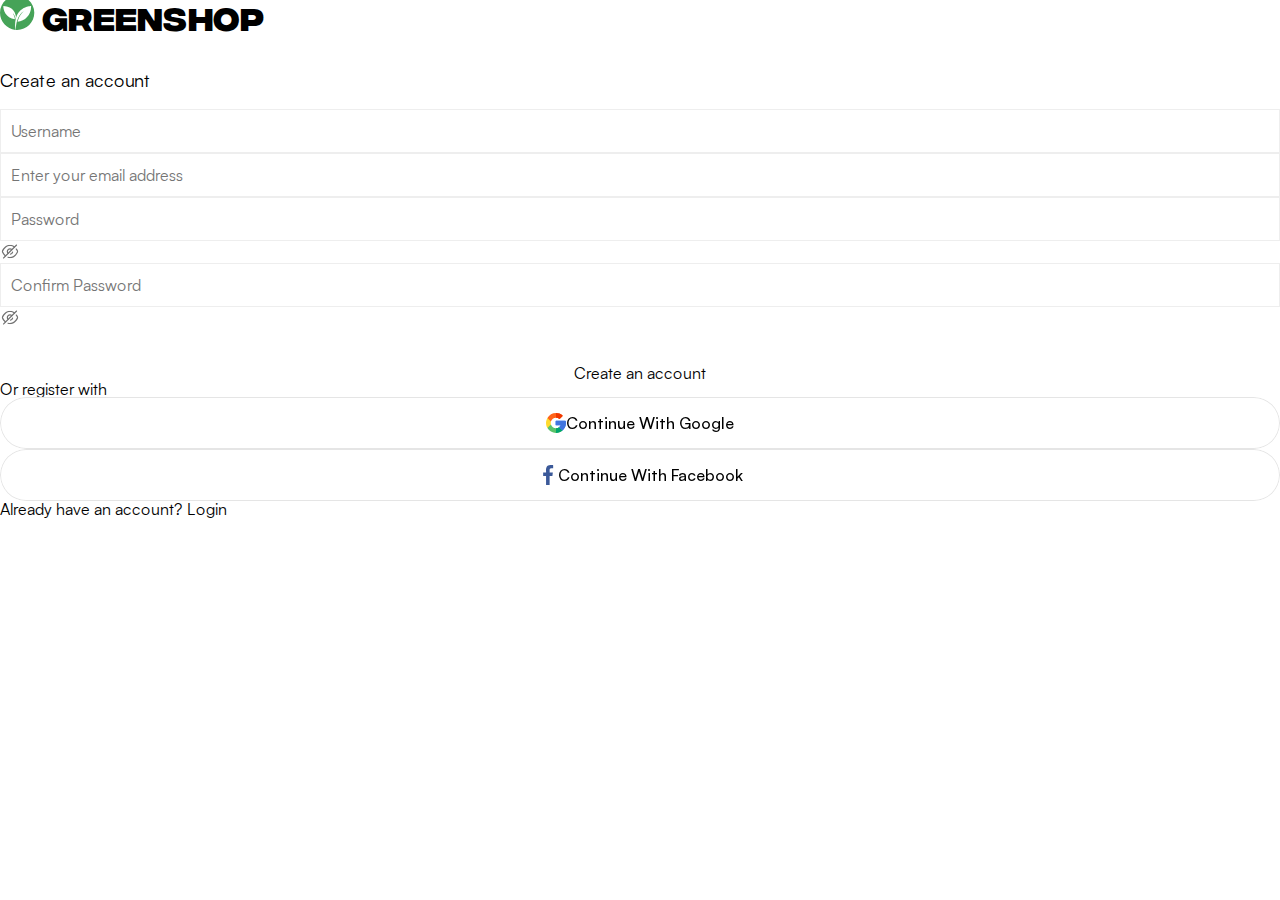
<file: register.html>
<!doctype html>
<html lang="en">
	<head>
		<meta charset="UTF-8">
		<meta name="viewport" content="width=device-width, initial-scale=1.0">
		<link rel="preload" href="./assets/fonts/cerapro-regular.woff2" as="font" type="font/woff2" crossorigin="anonymous">
		<link rel="preload" href="./assets/fonts/cerapro-medium.woff2" as="font" type="font/woff2" crossorigin="anonymous">
		<link rel="preload" href="./assets/fonts/cerapro-bold.woff2" as="font" type="font/woff2" crossorigin="anonymous">
		<link rel="preload" href="./assets/fonts/cerapro-black.woff2" as="font" type="font/woff2" crossorigin="anonymous">
		<link rel="shortcut icon" href="./assets/img/favicon.ico">
		<title>register</title>
		<script type="module" crossorigin="" src="./js/register.min.js?v=1769948030095"></script>
		<link rel="modulepreload" crossorigin="" href="./js/main.min.js?v=1769948030095">
		<link rel="modulepreload" crossorigin="" href="./js/common.min.js?v=1769948030095">
		<link rel="stylesheet" crossorigin="" href="./css/main.min.css?v=1769948030095">
		<link rel="stylesheet" crossorigin="" href="./css/register.min.css?v=1769948030095">
	</head>
	<body>
		<div class="wrapper">
			<main class="page page--register">
				<div data-fls-auth="" aria-hidden="true" class="popup">
					<div class="popup__body">
						<div class="tabs-content-popup-auth__content content-tabs-content-popup-auth">
							<a data-fls-logo="" href="index.html" class="content-tabs-content-popup-auth__logo logo">
								<svg width="35" height="35" viewbox="0 0 35 35" fill="none" xmlns="http://www.w3.org/2000/svg">
									<path d="M17.15 0C7.67748 0 0 7.67746 0 17.15C0 26.0201 6.73548 33.3175 15.3711 34.207C14.8496 29.9134 15.0436 26.4001 15.7067 23.5135C15.3347 21.7225 14.4898 19.0703 12.5734 17.1864C12.5734 17.1864 13.8348 19.0784 14.5181 21.6214C14.5181 21.6255 14.5221 21.6295 14.5221 21.6335C14.5949 21.9044 14.6596 22.1793 14.7162 22.4623C14.7283 22.527 14.7404 22.5917 14.7526 22.6604C14.8051 22.9515 14.8536 23.2426 14.886 23.5418C5.19513 22.3532 3.12921 13.6569 3.35561 10.3781C13.665 10.9482 15.7754 17.8292 16.0827 22.0985C19.4585 11.0412 30.1843 10.4024 31.0697 10.3781C31.4538 18.8763 25.1509 25.5026 17.6149 26.0807C17.6635 25.8503 17.7201 25.6198 17.7767 25.3934C17.7928 25.3247 17.813 25.26 17.8333 25.1913C17.8777 25.0296 17.9222 24.8679 17.9748 24.7061C17.995 24.6374 18.0192 24.5646 18.0394 24.4959C18.096 24.318 18.1567 24.1442 18.2173 23.9663C18.2335 23.9259 18.2456 23.8854 18.2618 23.845C18.3386 23.6348 18.4195 23.4326 18.5003 23.2305C18.5084 23.2143 18.5125 23.1941 18.5205 23.1779C18.5205 23.1779 18.5205 23.1779 18.5246 23.1779C20.4571 18.5043 24.0229 15.4439 24.0229 15.4439C17.0247 19.4868 15.8441 29.9983 15.6582 34.2231C16.1514 34.2676 16.6446 34.2999 17.15 34.2999C26.6225 34.2999 34.3 26.6225 34.3 17.15C34.3 7.67746 26.6225 0 17.15 0Z" fill="#46A358"></path>
								</svg>
								<span class="logo__company">greenshop</span>
							</a>
							<h1 class="content-tabs-content-popup-auth__title">Create an account</h1>
							<div class="content-tabs-content-popup-auth__body --login">
								<form action="#" method="POST" class="auth-form">
									<div class="form-content-tabs-content-popup-auth__item">
										<input data-fls-input="" data-fls-formcomp="" required type="text" name="form[username]" class="input form-comp__input" placeholder="Username">
									</div>
									<div class="form-content-tabs-content-popup-auth__item">
										<input data-fls-input="" data-fls-formcomp="" required type="email" name="form[email]" class="input form-comp__input" placeholder="Enter your email address">
									</div>
									<div class="form-content-tabs-content-popup-auth__item">
										<div data-fls-formcomp="" class="form-comp__pass-wrapper">
											<input data-fls-input="" autocomplete="off" type="password" name="form[password]" class="input form-comp__input" placeholder="Password" required>
											<button class="form-comp__viewpass" type="button" aria-label="Show password">
												<svg width="20" height="20" viewbox="0 0 20 20" fill="none" xmlns="http://www.w3.org/2000/svg">
													<path fill-rule="evenodd" clip-rule="evenodd" d="M8.13411 13.0145C7.97411 13.0145 7.81411 12.9537 7.69245 12.8312C7.07745 12.217 6.73828 11.4003 6.73828 10.532C6.73828 8.73199 8.20161 7.26782 9.99995 7.26782C10.8649 7.26782 11.7049 7.61699 12.3041 8.22616C12.5458 8.47282 12.5433 8.86782 12.2966 9.10949C12.0508 9.35282 11.6558 9.34866 11.4133 9.10366C11.0474 8.73116 10.5324 8.51782 9.99995 8.51782C8.89078 8.51782 7.98828 9.42116 7.98828 10.532C7.98828 11.0662 8.19745 11.5695 8.57578 11.9478C8.81995 12.192 8.81995 12.587 8.57661 12.8312C8.45411 12.9537 8.29411 13.0145 8.13411 13.0145" fill="#727272"></path>
													<path fill-rule="evenodd" clip-rule="evenodd" d="M10.473 13.7428C10.1771 13.7428 9.91381 13.5312 9.85881 13.2295C9.79714 12.8903 10.0221 12.5645 10.3621 12.5028C11.1788 12.3545 11.8255 11.7062 11.9721 10.8887C12.0338 10.5495 12.3588 10.3262 12.698 10.3845C13.038 10.4453 13.2638 10.7703 13.203 11.1103C12.9638 12.4378 11.9121 13.4912 10.5855 13.7328C10.548 13.7395 10.5096 13.7428 10.473 13.7428" fill="#727272"></path>
													<mask id="mask0_9_1591" style="mask-type:luminance" maskunits="userSpaceOnUse" x="1" y="3" width="15" height="13">
														<path fill-rule="evenodd" clip-rule="evenodd" d="M1.6665 3.85376H15.0717V15.6022H1.6665V3.85376Z" fill="white"></path>
													</mask>
													<g mask="url(#mask0_9_1591)">
														<path fill-rule="evenodd" clip-rule="evenodd" d="M5.54525 15.6022C5.41025 15.6022 5.27442 15.558 5.15942 15.4689C3.75025 14.3622 2.55942 12.7397 1.71775 10.778C1.64942 10.6197 1.64942 10.4414 1.71775 10.2839C2.56859 8.31387 3.76692 6.68303 5.18359 5.56887C8.07192 3.28303 11.9169 3.27553 14.8344 5.58553C15.1053 5.7997 15.1511 6.19303 14.9369 6.46387C14.7219 6.73303 14.3303 6.78053 14.0586 6.56553C11.5869 4.60887 8.40275 4.61553 5.95775 6.55053C4.76109 7.4922 3.73359 8.86387 2.97525 10.5322C3.72609 12.1905 4.74442 13.5539 5.93192 14.4855C6.20359 14.6989 6.25025 15.0922 6.03692 15.363C5.91359 15.5197 5.73025 15.6022 5.54525 15.6022" fill="#727272"></path>
													</g>
													<mask id="mask1_9_1591" style="mask-type:luminance" maskunits="userSpaceOnUse" x="7" y="7" width="12" height="11">
														<path fill-rule="evenodd" clip-rule="evenodd" d="M7.26416 7.28442H18.3329V17.2413H7.26416V7.28442Z" fill="white"></path>
													</mask>
													<g mask="url(#mask1_9_1591)">
														<path fill-rule="evenodd" clip-rule="evenodd" d="M9.99969 17.2413C9.21885 17.2413 8.44219 17.1146 7.69219 16.8654C7.36469 16.7563 7.18719 16.4021 7.29635 16.0746C7.40552 15.7463 7.75802 15.5721 8.08719 15.6788C8.70969 15.8863 9.35302 15.9913 9.99969 15.9913C12.8564 15.9913 15.4672 13.9563 17.0247 10.5304C16.6447 9.69793 16.2022 8.94376 15.7072 8.28543C15.4997 8.00959 15.5547 7.61709 15.8305 7.40959C16.1055 7.20209 16.498 7.25876 16.7055 7.53376C17.3089 8.33459 17.8389 9.26043 18.2814 10.2821C18.3505 10.4404 18.3505 10.6204 18.2814 10.7779C16.5347 14.8254 13.4389 17.2413 9.99969 17.2413" fill="#727272"></path>
													</g>
													<mask id="mask2_9_1591" style="mask-type:luminance" maskunits="userSpaceOnUse" x="2" y="3" width="16" height="15">
														<path fill-rule="evenodd" clip-rule="evenodd" d="M2.80322 3.33374H17.1978V17.7279H2.80322V3.33374Z" fill="white"></path>
													</mask>
													<g class="form-comp__crossed-out" mask="url(#mask2_9_1591)">
														<path fill-rule="evenodd" clip-rule="evenodd" d="M3.42801 17.728C3.26801 17.728 3.10801 17.6672 2.98635 17.5447C2.74218 17.3005 2.74218 16.9055 2.98635 16.6614L16.1313 3.51638C16.3755 3.27221 16.7705 3.27221 17.0147 3.51638C17.2588 3.76054 17.2588 4.15638 17.0147 4.40054L3.86968 17.5447C3.74801 17.6672 3.58801 17.728 3.42801 17.728" fill="#727272"></path>
													</g>
												</svg>
											</button>
										</div>
									</div>
									<div class="form-content-tabs-content-popup-auth__item">
										<div data-fls-formcomp="" class="form-comp__pass-wrapper">
											<input data-fls-input="" data-fls-formcomp="" required type="password" name="form[confirm_password]" class="input form-comp__input" placeholder="Confirm Password">
											<button class="form-comp__viewpass" type="button" aria-label="Show password">
												<svg width="20" height="20" viewbox="0 0 20 20" fill="none" xmlns="http://www.w3.org/2000/svg">
													<path fill-rule="evenodd" clip-rule="evenodd" d="M8.13411 13.0145C7.97411 13.0145 7.81411 12.9537 7.69245 12.8312C7.07745 12.217 6.73828 11.4003 6.73828 10.532C6.73828 8.73199 8.20161 7.26782 9.99995 7.26782C10.8649 7.26782 11.7049 7.61699 12.3041 8.22616C12.5458 8.47282 12.5433 8.86782 12.2966 9.10949C12.0508 9.35282 11.6558 9.34866 11.4133 9.10366C11.0474 8.73116 10.5324 8.51782 9.99995 8.51782C8.89078 8.51782 7.98828 9.42116 7.98828 10.532C7.98828 11.0662 8.19745 11.5695 8.57578 11.9478C8.81995 12.192 8.81995 12.587 8.57661 12.8312C8.45411 12.9537 8.29411 13.0145 8.13411 13.0145" fill="#727272"></path>
													<path fill-rule="evenodd" clip-rule="evenodd" d="M10.473 13.7428C10.1771 13.7428 9.91381 13.5312 9.85881 13.2295C9.79714 12.8903 10.0221 12.5645 10.3621 12.5028C11.1788 12.3545 11.8255 11.7062 11.9721 10.8887C12.0338 10.5495 12.3588 10.3262 12.698 10.3845C13.038 10.4453 13.2638 10.7703 13.203 11.1103C12.9638 12.4378 11.9121 13.4912 10.5855 13.7328C10.548 13.7395 10.5096 13.7428 10.473 13.7428" fill="#727272"></path>
													<mask id="mask0_9_1591" style="mask-type:luminance" maskunits="userSpaceOnUse" x="1" y="3" width="15" height="13">
														<path fill-rule="evenodd" clip-rule="evenodd" d="M1.6665 3.85376H15.0717V15.6022H1.6665V3.85376Z" fill="white"></path>
													</mask>
													<g mask="url(#mask0_9_1591)">
														<path fill-rule="evenodd" clip-rule="evenodd" d="M5.54525 15.6022C5.41025 15.6022 5.27442 15.558 5.15942 15.4689C3.75025 14.3622 2.55942 12.7397 1.71775 10.778C1.64942 10.6197 1.64942 10.4414 1.71775 10.2839C2.56859 8.31387 3.76692 6.68303 5.18359 5.56887C8.07192 3.28303 11.9169 3.27553 14.8344 5.58553C15.1053 5.7997 15.1511 6.19303 14.9369 6.46387C14.7219 6.73303 14.3303 6.78053 14.0586 6.56553C11.5869 4.60887 8.40275 4.61553 5.95775 6.55053C4.76109 7.4922 3.73359 8.86387 2.97525 10.5322C3.72609 12.1905 4.74442 13.5539 5.93192 14.4855C6.20359 14.6989 6.25025 15.0922 6.03692 15.363C5.91359 15.5197 5.73025 15.6022 5.54525 15.6022" fill="#727272"></path>
													</g>
													<mask id="mask1_9_1591" style="mask-type:luminance" maskunits="userSpaceOnUse" x="7" y="7" width="12" height="11">
														<path fill-rule="evenodd" clip-rule="evenodd" d="M7.26416 7.28442H18.3329V17.2413H7.26416V7.28442Z" fill="white"></path>
													</mask>
													<g mask="url(#mask1_9_1591)">
														<path fill-rule="evenodd" clip-rule="evenodd" d="M9.99969 17.2413C9.21885 17.2413 8.44219 17.1146 7.69219 16.8654C7.36469 16.7563 7.18719 16.4021 7.29635 16.0746C7.40552 15.7463 7.75802 15.5721 8.08719 15.6788C8.70969 15.8863 9.35302 15.9913 9.99969 15.9913C12.8564 15.9913 15.4672 13.9563 17.0247 10.5304C16.6447 9.69793 16.2022 8.94376 15.7072 8.28543C15.4997 8.00959 15.5547 7.61709 15.8305 7.40959C16.1055 7.20209 16.498 7.25876 16.7055 7.53376C17.3089 8.33459 17.8389 9.26043 18.2814 10.2821C18.3505 10.4404 18.3505 10.6204 18.2814 10.7779C16.5347 14.8254 13.4389 17.2413 9.99969 17.2413" fill="#727272"></path>
													</g>
													<mask id="mask2_9_1591" style="mask-type:luminance" maskunits="userSpaceOnUse" x="2" y="3" width="16" height="15">
														<path fill-rule="evenodd" clip-rule="evenodd" d="M2.80322 3.33374H17.1978V17.7279H2.80322V3.33374Z" fill="white"></path>
													</mask>
													<g class="form-comp__crossed-out" mask="url(#mask2_9_1591)">
														<path fill-rule="evenodd" clip-rule="evenodd" d="M3.42801 17.728C3.26801 17.728 3.10801 17.6672 2.98635 17.5447C2.74218 17.3005 2.74218 16.9055 2.98635 16.6614L16.1313 3.51638C16.3755 3.27221 16.7705 3.27221 17.0147 3.51638C17.2588 3.76054 17.2588 4.15638 17.0147 4.40054L3.86968 17.5447C3.74801 17.6672 3.58801 17.728 3.42801 17.728" fill="#727272"></path>
													</g>
												</svg>
											</button>
										</div>
									</div>
									<button data-fls-button="" type="submit" class="form-content-tabs-content-popup-auth__submit button button--fw">Create an account</button>
								</form>
								<div class="content-tabs-content-popup-auth__separator">
									<p>Or register with</p>
								</div>
								<div class="content-tabs-content-popup-auth__social-buttons">
									<button data-fls-button="" type="button" class="content-tabs-content-popup-auth__button button button--fw button--second">
										<svg width="20" height="20" viewbox="0 0 20 20" fill="none" xmlns="http://www.w3.org/2000/svg">
											<g clip-path="url(#clip0_9_990)">
												<path d="M16.4336 17.6055C14.6992 19.0703 12.4493 20 10 20C6.35547 20 3.15621 17.9922 1.42188 15.0625L2.07117 12.0695L4.94922 11.5352C5.61719 13.6914 7.63278 15.2734 10 15.2734C11.1484 15.2734 12.2148 14.9102 13.0938 14.2656L15.8594 14.6875L16.4336 17.6055Z" fill="#59C36A"></path>
												<path d="M16.4336 17.6055L15.8594 14.6875L13.0937 14.2656C12.2148 14.9102 11.1484 15.2734 10 15.2734V20C12.4493 20 14.6992 19.0703 16.4336 17.6055Z" fill="#00A66C"></path>
												<path d="M4.72656 10C4.72656 10.539 4.8086 11.0546 4.94922 11.5352L1.42188 15.0625C0.542969 13.5859 0 11.8515 0 10C0 8.1484 0.542969 6.41406 1.42188 4.9375L4.25285 5.42473L4.94922 8.46484C4.8086 8.94527 4.72656 9.4609 4.72656 10Z" fill="#FFDA2D"></path>
												<path d="M20 10C20 13.0468 18.5899 15.7773 16.4336 17.6055L13.0938 14.2656C13.7734 13.7734 14.3477 13.1171 14.7227 12.3437H10C9.67184 12.3437 9.41406 12.0859 9.41406 11.7578V8.24219C9.41406 7.91402 9.67184 7.65625 10 7.65625H19.25C19.5312 7.65625 19.7773 7.85543 19.8242 8.13668C19.9414 8.74609 20 9.37887 20 10Z" fill="#4086F4"></path>
												<path d="M14.7227 12.3437C14.3477 13.1171 13.7734 13.7734 13.0938 14.2656L16.4336 17.6055C18.5899 15.7773 20 13.0469 20 10C20 9.37887 19.9414 8.74609 19.8242 8.13668C19.7773 7.85543 19.5312 7.65625 19.25 7.65625H10V12.3437H14.7227Z" fill="#4175DF"></path>
												<path d="M16.5977 2.79293C16.6094 2.95699 16.5391 3.10937 16.4336 3.22652L13.9258 5.72262C13.7266 5.93355 13.3985 5.95699 13.1641 5.78121C12.2382 5.08984 11.1484 4.72656 10 4.72656C7.63278 4.72656 5.61719 6.30855 4.94922 8.46484L1.42188 4.9375C3.15621 2.00781 6.35547 0 10 0C12.332 0 14.6055 0.859375 16.3867 2.35934C16.5156 2.46484 16.5859 2.62887 16.5977 2.79293Z" fill="#FF641A"></path>
												<path d="M13.1641 5.78121C13.3984 5.95703 13.7265 5.93355 13.9257 5.72262L16.4336 3.22652C16.5391 3.10938 16.6094 2.95703 16.5976 2.79293C16.5859 2.62883 16.5156 2.46484 16.3867 2.35934C14.6055 0.859375 12.332 0 10 0V4.72656C11.1484 4.72656 12.2382 5.08984 13.1641 5.78121Z" fill="#F03800"></path>
											</g>
											<defs>
												<clipPath id="clip0_9_990">
													<rect width="20" height="20" fill="white"></rect>
												</clipPath>
											</defs>
										</svg>
										Continue with Google
									</button>
									<button data-fls-button="" type="button" class="content-tabs-content-popup-auth__button button button--fw button--second">
										<svg width="20" height="20" viewbox="0 0 20 20" fill="none" xmlns="http://www.w3.org/2000/svg">
											<g clip-path="url(#clip0_9_1018)">
												<path d="M13.3308 3.32083H15.1566V0.140826C14.8416 0.0974924 13.7583 -7.62939e-06 12.4966 -7.62939e-06C6.71993 -7.62939e-06 8.2916 6.54166 8.0616 7.49999H5.15576V11.055H8.06076V20H11.6224V11.0558H14.4099L14.8524 7.50083H11.6216C11.7783 5.14749 10.9874 3.32083 13.3308 3.32083Z" fill="#3B5999"></path>
											</g>
											<defs>
												<clipPath id="clip0_9_1018">
													<rect width="20" height="20" fill="white"></rect>
												</clipPath>
											</defs>
										</svg>
										Continue with Facebook
									</button>
								</div>
								<div class="content-tabs-content-popup-auth__bottom">
									<p>
										Already have an account?
										<a href="login.html">Login</a>
									</p>
								</div>
							</div>
						</div>
					</div>
				</div>
			</main>
		</div>
	</body>
</html>
</file>
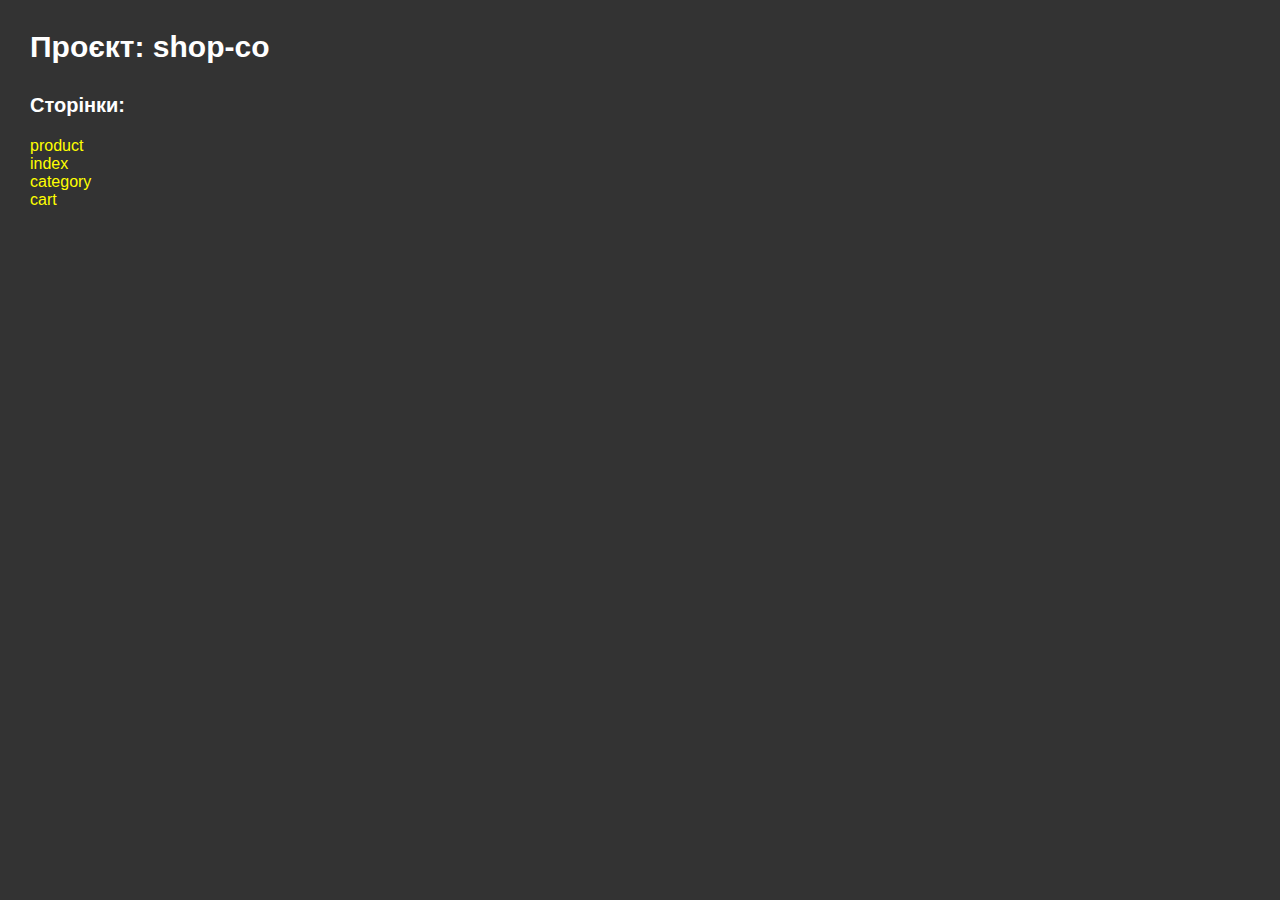
<file: shop-co.html>
<!DOCTYPE html>
<html lang="ua">
	<head>
		<meta charset="UTF-8">
		<meta name="viewport" content="width=device-width, initial-scale=1.0">
		<meta name="robots" content="noindex, nofollow">
		<title>Проєкт: shop-co</title>
		<style>
			*,
			*::before,
			*::after {
				box-sizing: border-box;
				margin: 0;
				padding: 0;
				bottom: 0;
			}
			ul li{
				list-style: none;
			}
			a{
				text-decoration: none;
				color: inherit;
			}
			body,
			html {
				height: 100%;
			}
			body {
				font-family: Arial, "Helvetica Neue", Helvetica, sans-serif;
				background-color: #333;
				color: #fff;
			}
			.wrapper {
				min-height: 100%;
				display: flex;
				flex-direction: column;
			}
			.wrapper > main {
				flex-grow: 1;
			}
			.projectpage {
				padding: 30px;
			}
			.projectpage__title {
				font-size: 30px;
				margin-bottom: 30px;
			}
			.projectpage__sub-title {
				font-size: 20px;
				margin-bottom: 20px;
			}
			.projectpage__list {
			}
			.projectpage__list li {
			}
			.projectpage__list a {
				color: yellow;
			}
			.projectpage__list a:hover {
			}
		</style>
	</head>
	<body>
		<div class="wrapper">
			<header class="header"></header>
			<main class="projectpage">
				<h1 class="projectpage__title">Проєкт: shop-co</h1>
				<h2 class="projectpage__sub-title">Сторінки:</h2>
				<ul class="projectpage__list">
					<li>
						<a target="_blank" href="product.html">product</a>
					</li>
					<li>
						<a target="_blank" href="index.html">index</a>
					</li>
					<li>
						<a target="_blank" href="category.html">category</a>
					</li>
					<li>
						<a target="_blank" href="cart.html">cart</a>
					</li>
				</ul>
			</main>
			<footer class="footer"></footer>
		</div>
	</body>
</html>
</file>
<file: css/main.min.css>
*{border:0;margin:0;padding:0}*,:after,:before{box-sizing:border-box}:after,:before{display:inline-block}body,html{height:100%}body{line-height:1;scrollbar-gutter:stable;-ms-text-size-adjust:100%;-moz-text-size-adjust:100%;-webkit-text-size-adjust:100%;-webkit-font-smoothing:antialiased;-moz-osx-font-smoothing:grayscale}button,input,textarea{background-color:transparent;color:inherit;font-family:inherit;font-size:inherit;line-height:inherit}input,textarea{width:100%}label{display:inline-block}button,option,select{cursor:pointer}a{color:inherit;display:inline-block;text-decoration:none}ul li{list-style:none}img{height:auto;max-width:100%;vertical-align:middle}h1,h2,h3,h4,h5,h6{font-size:inherit;font-weight:inherit}address{font-style:normal}@font-face{font-display:swap;font-family:Satoshi;font-style:normal;font-weight:400;src:url(../assets/fonts/Satoshi-Regular.woff2) format("woff2")}@font-face{font-display:swap;font-family:Satoshi;font-style:normal;font-weight:500;src:url(../assets/fonts/Satoshi-Medium.woff2) format("woff2")}@font-face{font-display:swap;font-family:Satoshi;font-style:normal;font-weight:700;src:url(../assets/fonts/Satoshi-Bold.woff2) format("woff2")}@font-face{font-display:swap;font-family:integral;font-style:normal;font-weight:700;src:url(../assets/fonts/integral-bold.woff2) format("woff2")}body{color:var(--primary);font-family:Satoshi;font-size:1rem;min-width:20rem}[data-fls-scrolllock] body{overflow:hidden;overscroll-behavior:none;touch-action:none}.wrapper{display:flex;flex-direction:column;min-height:100%;overflow:clip}.wrapper>main{flex:1 1 auto}.wrapper>*{min-width:0}[class*=__container]{margin:0 auto;max-width:79.375rem;padding-left:.9375rem;padding-right:.9375rem}.title{font-family:Integral;font-weight:700;text-transform:uppercase}.title--40{color:var(--lite);line-height:1.2}.title--48{text-align:center}.title--64{text-wrap:balance}.text{color:var(--primary-60);line-height:1.4}.text--small{font-size:1rem}main .hero,main .page-category,main .product-detail{transition:padding .3s;--heroSiteTopbar:calc(var(--headerContainerHeight) + 3rem + var(--alertBannerHeight));padding-top:var(--heroSiteTopbar)}[site-topbar-anim] main .hero,[site-topbar-anim] main .page-category,[site-topbar-anim] main .product-detail{transform:translateY(calc(var(--alertBannerHeight)*-1))}.visually-hidden{height:0;margin:0;overflow:hidden;padding:0;position:absolute;width:0;clip:rect(0,0,0,0);border:0;white-space:nowrap}fieldset{min-width:0}fieldset,legend{border:none;margin:0;padding:0}legend{display:block;padding-inline:0;width:100%}:root{--primary:#000;--primary-rgb:#000;--primary-90:rgba(0,0,0,.9);--primary-70:rgba(0,0,0,.7);--primary-60:rgba(0,0,0,.6);--primary-50:rgba(0,0,0,.5);--primary-40:rgba(0,0,0,.4);--primary-30:rgba(0,0,0,.3);--primary-20:rgba(0,0,0,.2);--primary-10:rgba(0,0,0,.1);--primary-06:rgba(0,0,0,.06);--primary-04:rgba(0,0,0,.04);--primary-02:rgba(0,0,0,.02);--lite:#fff;--mutedGray:#f0f0f0;--mutedGray-80:hsla(0,1%,81%,.8);--lightGray:#fcfcfc;--heroBg:#f2f0f1;--product-card-bg:#f0eeed;--saleColot:#f33;--saleColot-10:rgba(255,51,51,.1);--markColor:#01ab31;--productSlider:#f3f1f4;--buttonThirdHover:#dadada;--headerPaddingBlock:1.5rem;--heightHeaderSearch:2.875rem;--paddingtopHeaderSearch:0.375rem;--headerContainerHeight:2.875rem;--siteTopbar:calc(var(--headerContainerHeight) + var(--headerPaddingBlock)*2 + var(--alertBannerHeight))}:root:has([data-fls-header-scroll].--header-scroll){--headerPaddingBlock:1rem;--siteTopbar:calc(var(--headerContainerHeight) + var(--headerPaddingBlock)*2 + var(--alertBannerHeight))}.social-links{display:flex;gap:.75rem}.social-links__item{background:var(--lite);border-radius:50%;height:1.75rem;position:relative;width:1.75rem}.social-links__name{border-radius:.25rem;bottom:calc(100% + .5rem);color:var(--lite);font-size:.75rem;left:50%;opacity:0;padding:.25rem .5rem;pointer-events:none;position:absolute;text-align:center;transform:translateX(-50%) scale(0);transition:all .3s ease;transition:.3s;white-space:nowrap}.social-links__name:after{border-left:.25rem solid transparent;border-right:.25rem solid transparent;border-top:.25rem solid;content:"";height:0;left:50%;position:absolute;top:100%;transform:translate(-50%);width:0}.social-links__link{align-items:center;border-radius:50%;display:flex;height:100%;justify-content:center;overflow:hidden;position:relative;transition:all .3s ease;width:100%}.social-links__link svg{position:relative;transition:all .3s ease;z-index:2}.social-links__link svg path{fill:currentColor;transition:fill .3s ease}.social-links__link:before{border-radius:50%;bottom:0;content:"";height:0;left:0;position:absolute;transition:height .3s ease;width:100%;z-index:1}.social-links__item .social-links__link:before,.social-links__item .social-links__name{background-color:var(--primary)}.menu__list{display:flex;flex-wrap:wrap;row-gap:.625rem;text-transform:capitalize}[data-fls-menu-open] .menu__list>:first-child{transition:transform .5s .4s,opacity .5s .4s}[data-fls-menu-open] .menu__list>:nth-child(2){transition:transform .5s .5s,opacity .5s .5s}[data-fls-menu-open] .menu__list>:nth-child(3){transition:transform .5s .6s,opacity .5s .6s}[data-fls-menu-open] .menu__list>:nth-child(4){transition:transform .5s .7s,opacity .5s .7s}[data-fls-menu-open] .menu__list>:nth-child(5){transition:transform .5s .8s,opacity .5s .8s}.menu__item{align-items:center;display:flex}.menu__item--dropdown{position:relative;z-index:1}.menu__item--dropdown[aria-expanded=true] .menu__arrow{transform:rotate(-180deg)}.menu__item--dropdown[aria-expanded=true] .dropdown-menu{opacity:1;transform:translateY(0);visibility:visible}.menu__item--dropdown[aria-expanded=false] .dropdown-menu{pointer-events:none}.menu__item--dropdown .menu__link{padding:.3125rem}.menu__item--dropdown .menu__link:after,.menu__item--dropdown .menu__link:before{background:var(--primary);content:"";height:.125rem;position:absolute;transition:width .5s;width:0}.menu__item--dropdown .menu__link:before{left:.3125rem;top:.0625rem}.menu__item--dropdown .menu__link:after{bottom:.0625rem;right:.3125rem}.menu__arrow{transition:transform .3s ease}.menu__link{align-items:center;display:flex;gap:.25rem}.icon-menu{display:none}.dropdown-menu{background:var(--lite);border:.0625rem solid #eee;border-radius:.5rem;box-shadow:0 .25rem .75rem rgba(0,0,0,.1);left:0;opacity:0;padding:.375rem 0;position:absolute;top:100%;transform:translateY(-.625rem);transition:all .3s ease;visibility:hidden;width:9.375rem;z-index:2}.dropdown-menu__link{color:var(--primary);display:block;padding:.5rem .9375rem;transition:background .2s ease}.alert-banner{background-color:var(--primary);color:var(--lite);left:0;position:fixed;top:0;width:100%;z-index:11}.alert-banner__container{display:flex;gap:.3125rem;padding-block:.75rem;text-align:center}.alert-banner__text{flex:1 1 auto;font-size:.875rem}.alert-banner__link{font-weight:500;text-decoration:underline;text-decoration-color:transparent;text-decoration-thickness:.08125rem;text-underline-offset:.1875rem;transition:text-decoration-color .2s}.alert-banner__close{flex:0 0 auto}.alert-banner{transition:transform .3s}[site-topbar-anim] .alert-banner{transform:translateY(-100%)}.site-topbar--hidden .alert-banner{display:none}.header{background-color:var(--lite);left:0;padding-inline:.9375rem;position:fixed;top:var(--alertBannerHeight);transition:padding .5s,opacity 0s,transform .3s,top .3s;width:100%;z-index:10}.site-topbar--hidden .header{transition:padding .5s,opacity 0s}.header__container{align-items:center;border-bottom:.0625rem solid var(--primary-10);display:flex;justify-content:space-between;max-width:77.5rem;padding-block:var(--headerPaddingBlock);padding-inline:0;transition:padding .5s,opacity 0s,transform .3s,top .3s}.site-topbar--hidden .header__container{transition:padding .5s,opacity 0s}.header__right{flex-wrap:nowrap;gap:1rem;position:relative;z-index:6}.header-actions,.header__right{align-items:center;display:flex}.header-actions{flex:1 1 auto;gap:.75rem}.header-actions__item{flex:0 0 auto;margin:-.3125rem;padding:.3125rem;position:relative;z-index:6}.header-actions__item svg{height:1.5rem;width:1.5rem}.header-actions__item svg path{transition:fill .3s}[data-fls-header-scroll-show].--header-scroll{transition:translate .3s;translate:0 -100%}[data-fls-header-scroll-show].--header-show{translate:0 0}.footer{position:relative}.subscribe-footer{left:0;position:absolute;right:0;top:0;transform:translateY(-50%)}.subscribe-footer__content{background-color:var(--primary);border-radius:1.25rem;column-gap:.9375rem;display:flex;justify-content:space-between;row-gap:2rem}.subscribe-footer__form{--formWidth:clamp(15.625rem,calc(11.86576rem + 12.53133vw),21.8125rem);flex:0 0 var(--formWidth)}.main-footer{background-color:var(--mutedGray)}.main-footer__container{column-gap:1.25rem;display:grid;row-gap:3.125rem;--columnGapItems:clamp(16.875rem,calc(-0.07308rem + 27.33616vw),21.625rem);grid-template-columns:var(--columnGapItems) repeat(4,1fr);padding-top:8.75rem}.main-footer__description{max-width:15.8125rem}.main-footer__social{padding-top:.625rem}.main-footer__title{color:var(--primary);font-weight:500;letter-spacing:.1875rem;line-height:.88888889;text-transform:uppercase}.main-footer__links{line-height:.84210526}.main-footer__links li a{--paddingLinksFooter:0.3125rem;margin:calc(var(--paddingLinksFooter)*-1);padding:var(--paddingLinksFooter);text-decoration:underline;text-decoration-color:transparent;transition:text-decoration-color .2s,color .2s}.bottom-footer{background-color:var(--mutedGray)}.bottom-footer__container{display:flex;flex-wrap:wrap;gap:1rem;justify-content:space-between;position:relative}.bottom-footer__container:before{background-color:var(--primary-10);content:"";height:.0625rem;left:0;position:absolute;top:0;width:100%}.bottom-footer__copyright{font-size:.75rem}.bottom-footer__payment{display:flex;gap:.75rem}.bottom-footer__payment li{background-color:var(--lite);border-radius:.33625rem;display:flex;padding-block:.4375rem;padding-inline:.375rem;place-items:center}.bottom-footer__payment li svg{max-height:1.58625rem;max-width:2.165625rem}input[type=email],input[type=tel],input[type=text],textarea{-webkit-appearance:none;-moz-appearance:none;appearance:none}.input{border:.0625rem solid #eee;border-radius:0!important;caret-color:inherit;display:block;padding:.625rem;width:100%}.input[placeholder]:not([data-fls-placeholder-nohiden])::placeholder{transition:opacity .3s}.input[placeholder]:not([data-fls-placeholder-nohiden]):focus::placeholder{opacity:0}textarea.input{padding:0;resize:vertical}.button{border-radius:3.875rem;display:inline-flex;justify-content:center;overflow:hidden;padding:0;position:relative;text-wrap:nowrap}.button:disabled{cursor:default}.button:-moz-focusring{outline:auto}.button--fw{width:100%}.button--third{background-color:var(--mutedGray);color:var(--primary-60);cursor:pointer;font-size:.875rem;padding-block:.78125rem;padding-inline:1.25rem;transition:color .3s,font-weight .3s,background-color .3s}input:checked+.button--third{background-color:var(--primary);color:var(--lite);font-weight:500}.button--second{--themeBtn:var(--primary);align-items:center;background-color:var(--lite);border:.0625rem solid var(--primary-10);color:var(--primary);font-weight:500;mask-image:radial-gradient(#000,#fff);text-transform:capitalize;transition:color .2s}.button--second:after,.button--second:before{background:linear-gradient(90deg,var(--themeBtn) 25%,transparent 0,transparent 50%,var(--themeBtn) 0,var(--themeBtn) 75%,transparent 0);content:"";inset:0;position:absolute;transform:translateY(var(--progress,102%));transition:transform .2s ease}.button--second:after{--progress:-102%;background:linear-gradient(90deg,transparent 0,transparent 25%,var(--themeBtn) 0,var(--themeBtn) 50%,transparent 0,transparent 75%,var(--themeBtn) 0);z-index:-1}.button--second span{position:relative}.button--second.button--dark{background-color:var(--primary);color:var(--lite);--themeBtn:var(--lite)}.button--hero{background-color:var(--lite);border:.0625rem solid;color:var(--primary);display:inline-block;font-weight:500;padding-block:.9375rem}.button--hero .original{background:var(--primary);color:var(--lite);display:grid;inset:0;place-content:center;position:absolute;transition:transform .2s cubic-bezier(.87,0,.13,1)}.button--hero .letters{display:inline-flex}.button--hero span{opacity:0;transform:translateY(-.9375rem);transition:transform .2s cubic-bezier(.87,0,.13,1),opacity .2s}.button--hero span:nth-child(2n){transform:translateY(.9375rem)}.button--hero span:nth-child(5){width:.3125rem}@keyframes move-up-alternate{0%{transform:translateY(0)}50%{transform:translateY(80%)}51%{transform:translateY(-80%)}to{transform:translateY(0)}}.product-rating{--starWidth:1.155625rem;align-items:center;display:flex}.product-rating__stars{display:flex;gap:.331875rem;margin-right:.8125rem}.product-rating__stars--50{margin-right:.625rem;position:relative}.product-rating__stars--50:before{background-color:var(--lite);content:"";height:100%;position:absolute;right:0;top:0;width:calc(var(--starWidth)*.5)}.product-rating__stars img{aspect-ratio:1;object-fit:contain;width:var(--starWidth)}.product-rating__number{display:flex;font-size:.875rem}.product-rating__number span:nth-of-type(2){color:var(--primary-60)}.productcard{--widthProduct:clamp(12.5rem,calc(9.8688rem + 10.79521vw),18.4375rem);display:flex;flex-direction:column}.productcard__product{background-color:var(--product-card-bg);border-radius:1.25rem;display:flex;flex:0 1 var(--widthProduct);max-height:calcvar(var(--widthProduct).1875rem);overflow:hidden;place-items:center}.productcard__product,.productcard__product>img{height:100%;width:100%}.productcard__product>img{object-fit:contain;transition:scale .25s}.content-productcard{display:flex;flex-direction:column;padding-top:1rem}.content-productcard__title{font-weight:700;text-transform:capitalize}.content-productcard__title a{text-decoration:underline;text-decoration-color:transparent;text-decoration-thickness:.10625rem;transition:.2s}.product-price{display:flex;flex-wrap:wrap;gap:.625rem}.product-price__new,.product-price__old{font-size:1.5rem;font-weight:700}.product-price__old{color:var(--primary-40)}.product-price__sale{align-items:center;background-color:var(--saleColot-10);border-radius:3.875rem;color:var(--saleColot);display:inline-flex;font-size:.75rem;font-weight:500}.logo{font-family:Integral;font-weight:700;text-transform:uppercase;transform:translateY(-12%)}.inputicon-search{--widthInputiconSearchMobile:1.875rem;align-items:center;display:flex}.inputicon-search__input{background-color:var(--mutedGray);border-radius:3.875rem;padding:.75rem 2rem .75rem 3.25rem;transition:all .3s}.inputicon-search__input::placeholder{color:var(--primary-40)}.inputicon-search__input::-webkit-search-cancel-button{display:none}.inputicon-search__input:focus{box-shadow:0 0 0 .0625rem var(--primary-50);outline:none}.inputicon-search__input:not(:placeholder-shown)~.search-icon-placeholder{opacity:0}.inputicon-search__search-icon{cursor:pointer;display:flex;padding:.3125rem;transition:opacity .3s}.inputicon-search__search-icon svg{height:1.5rem;width:1.5rem}.inputicon-search__search-icon svg path{fill:var(--primary-40);fill-opacity:.4;transition:fill .3s,fill-opacity .3s}.inputicon-search__clear.close-btn{height:.75rem;opacity:0;pointer-events:none;position:absolute;right:.875rem;top:50%;transform:translateY(-50%);transition:opacity .3s ease,top .3s ease;width:.75rem}.inputicon-search__clear.close-btn.close-btn--active{opacity:1;pointer-events:auto}.inputicon-search__clear.close-btn:after,.inputicon-search__clear.close-btn:before{background-color:var(--primary)}.inputicon__wrapper{align-items:center;background-color:var(--lite);border-radius:3.875rem;cursor:text;display:flex;gap:.75rem;margin-bottom:.875rem;padding-block:.6875rem;padding-inline:1rem;transition:box-shadow .3s,background-color .3s}.inputicon__wrapper:focus-within{outline:.125rem solid var(--primary);outline-offset:.125rem}.inputicon__icon{align-items:center;display:flex;flex-shrink:0;pointer-events:none}.inputicon__icon svg{height:1.5rem;width:1.5rem}.inputicon__icon svg path{fill:#000;fill-opacity:.4;transition:fill-opacity .3s}.inputicon__wrapper:focus-within .inputicon__icon svg path{fill-opacity:.65}.inputicon__input{background:transparent;border:none;color:var(--text-color);flex:1;font-size:1rem;outline:none;padding:0}.inputicon__input::placeholder{color:rgba(0,0,0,.4)}.inputicon__button{padding-inline:1.875rem;width:100%}[data-fls-cubeanim]{display:block;text-align:center;transform-style:preserve-3d;transition:transform .4s ease;--linkHeight:1.625rem}.navigator-active [data-fls-cubeanim]{transform:rotateX(90deg) translateZ(calc(var(--linkHeight)/2*-1));transition-delay:.26s}[data-fls-cubeanim] span{border-radius:.3125rem;display:block;padding:.3125rem}[data-fls-cubeanim] span:first-child{transform:translateZ(var(--linkHeight))}[data-fls-cubeanim] span:last-child{background-color:var(--primary);color:var(--lite);height:100%;left:0;position:absolute;transform:rotateX(-90deg) translateZ(calc(var(--linkHeight)*-1));transform-origin:bottom;width:100%}.close-btn{background:none;border:none;cursor:pointer;height:.875rem;padding:0;position:relative;width:.875rem}.close-btn:after,.close-btn:before{background-color:var(--lite);content:"";height:.125rem;left:0;position:absolute;top:50%;transform-origin:center;transition:transform .3s ease-out,background-color .3s;width:100%}.close-btn:before{transform:translateY(-50%) rotate(45deg)}.close-btn:after{transform:translateY(-50%) rotate(-45deg)}:root{--scale-tablet-minTemplate:clamp(6.25e-8rem,calc(-0.08098rem + 0.33223vw),0.125rem)}@media (width <= 61.99875em){.title--64{font-size:2.8125rem}}@media (max-width:61.99875em) and (width <= 55.37375em){.title--64{font-size:2.5rem}}@media (max-width:61.99875em){.main-footer__container{grid-template-columns:repeat(4,1fr)}.main-footer__container .main-footer__brand{grid-column:1/-1}.main-footer__description{max-width:21.875rem}}@media (width <= 56.56125em){.menu__list{column-gap:.625rem}}@media (max-width:56.56125em) and (max-width:29.99875em){[search-active] .menu{padding-top:calc(var(--siteTopbar) + 3.75rem)}}@media (max-width:56.56125em) and (any-hover:none){.icon-menu{cursor:default}}@media (max-width:56.56125em){.menu{--shadow:0.9375rem;background-color:var(--mutedGray-80);height:100svh;overflow:auto;padding:3.125rem .9375rem 1.875rem;padding-top:calc(var(--siteTopbar) + .9375rem);transition:right .6s,padding .3s,top .3s,height .3s}.menu,.menu:after,.menu:before{position:fixed;right:calc(-100% - var(--shadow));top:0;width:100%}.menu:after,.menu:before{content:"";height:calc(var(--siteTopbar));pointer-events:none;transition:right .6s,height .5s,top .3s}.menu:before{background-color:var(--lite);width:105%;z-index:2}.menu:after{box-shadow:0 .25rem var(--shadow) 0 rgba(0,0,0,.5)}[data-fls-menu-open] .menu,[data-fls-menu-open] .menu:after,[data-fls-menu-open] .menu:before{right:0}.menu__list{align-items:flex-end;flex-direction:column;font-size:1.3125rem;text-align:right}.menu__list>.menu__item{opacity:0;transform:translateX(3.75rem);transition:transform .3s,opacity .3s}[data-fls-menu-open] .menu__list>.menu__item{opacity:1;transform:translateX(0)}.icon-menu{display:block;height:.875rem;position:relative;width:1.125rem;z-index:5}.icon-menu span,.icon-menu:after,.icon-menu:before{background-color:#000;content:"";height:.125rem;position:absolute;right:0;transition:all .3s ease 0s;width:100%}.icon-menu:before{top:0}.icon-menu:after{bottom:0}.icon-menu span{top:calc(50% - .0625rem)}[data-fls-menu-open] .icon-menu span{width:0}[data-fls-menu-open] .icon-menu:before{top:calc(50% - .0625rem);transform:rotate(-45deg)}[data-fls-menu-open] .icon-menu:after{bottom:calc(50% - .0625rem);transform:rotate(45deg)}.dropdown-menu{left:auto;right:0}[data-fls-cubeanim]{--linkHeight:1.9375rem}}@media (max-width:50.06125em) and (width <= 20em){.title--64{font-size:2.09375rem}}@media (width <= 47.99875em){.title--40{font-size:2rem}.header__container{gap:1.25rem}.header-actions__search{margin-right:.625rem}}@media (max-width:47.99875em) and (width <= 29.99875em){.header__container{gap:1rem}}@media (max-width:47.99875em) and (width <= 24.37375em){.title--40{font-size:1.5rem}}@media (max-width:47.99875em){.text{line-height:1.25}.alert-banner__container{padding-block:.625rem}.alert-banner__text{font-size:.75rem}.header__container{padding-block:var(--headerPaddingBlock)}.header-actions{justify-content:end}.header-actions__search{margin-right:0}.main-footer__container{padding-top:11.875rem}.button:not(.button--hero){font-size:.875rem}.product-rating__stars{margin-right:.6875rem}.product-rating__stars--50{margin-right:.5rem}.product-rating__stars{gap:.2775rem;--starWidth:0.966875rem}.product-rating__number{font-size:.75rem}.productcard__product{border-radius:.83875rem}.content-productcard{padding-top:.625rem}.product-price__new,.product-price__old{font-size:1.25rem}}@media (width <= 43.75em){.main-footer__container{grid-template-columns:repeat(3,1fr)}}@media (max-width:43.75em){.subscribe-footer__content{flex-wrap:wrap}.subscribe-footer__form{flex-grow:1}}@media (width <= 34.375em){.bottom-footer__container{justify-content:center;text-align:center}.bottom-footer__payment{gap:.625rem}.bottom-footer__payment li svg{max-height:1.36rem;max-width:1.85125rem}}@media (width <= 31.25em){.main-footer__container{grid-template-columns:repeat(2,1fr)}}@media (width <= 29.99875em){.button--second{padding-block:.84375rem;padding-inline:1.875rem}.content-productcard{gap:.5rem}}@media (max-width:29.99875em){.title--64{line-height:1.05882353}.text--small{font-size:.875rem}main .hero,main .page-category,main .product-detail{padding-top:var(--siteTopbar)}:root{--headerPaddingBlock:1rem;--headerContainerHeight:2.125rem;--siteTopbar:calc(var(--headerContainerHeight) + var(--headerPaddingBlock)*2 + var(--alertBannerHeight))}.main-footer__social{padding-top:.375rem}.button--hero{padding-inline:1.875rem}.product-price__sale{font-size:.625rem}.inputicon-search__input{left:50%;opacity:0;padding-left:1.25rem;pointer-events:none;position:absolute;top:calc(100% - .625rem);transform:translateX(-50%);transition:top .3s,opacity .3s;width:calc(100% - var(--widthInputiconSearchMobile))}[search-active] .inputicon-search__input{opacity:1;pointer-events:auto;top:calc(100% + var(--paddingtopHeaderSearch))}.inputicon-search__search-icon{position:relative;z-index:1}.inputicon-search__search-icon svg path{fill:var(--primary);fill-opacity:1}.inputicon-search__clear.close-btn{position:absolute;top:calc(100% + var(--paddingtopHeaderSearch) + var(--heightHeaderSearch)/2 - .625rem)}.inputicon-search__clear.close-btn.close-btn--active{top:calc(100% + var(--paddingtopHeaderSearch) + var(--heightHeaderSearch)/2)}.inputicon-search__clear.close-btn{right:calc(var(--widthInputiconSearchMobile)/2 + .875rem)}.inputicon__wrapper{margin-bottom:.75rem}}@media (width <= 24.37375em){.text--16{font-size:.875rem}.subscribe-footer__content{padding-block:2rem;padding-inline:1.5rem}.main-footer__container{padding-bottom:2.5rem}.main-footer__brand>:not(:last-child){margin-bottom:.875rem}.main-footer__title{margin-bottom:1rem}.main-footer__links>:not(:last-child){margin-bottom:1.25rem}.bottom-footer__container{padding-bottom:2.1875rem;padding-top:1rem}.content-productcard__title{font-size:1rem}.product-price{gap:.3125rem}.product-price__new,.product-price__old{font-size:1.25rem}.product-price__sale{padding-block:.1875rem;padding-inline:.5rem}.logo{font-size:1.5625rem}}@media (width <= 20em){.title--48{font-size:1.875rem}main{padding-bottom:11.5625rem}.main-footer__logo.logo{font-size:1.75rem}.button--hero{padding-inline:3.75rem}}@media (max-width:47.99875em) and (width > 47.99875em){.title--40{font-size:2rem}.header__container{gap:1.25rem}}@media (max-width:61.99875em) and (width > 61.99875em){.title--64{font-size:2.8125rem}}@media (max-width:50.06125em) and (width > 50.06125em){.title--64{font-size:2.8125rem}}@media (min-width:50.06125em) and (width <= 50.06125em){.button--hero{padding-block:.875rem}}@media (width > 20em) and (width <= 79.375em){.title--48{font-size:clamp(1.875rem,1.49605263158125rem + 1.8947368421vw,3rem)}.main-footer__logo.logo{font-size:clamp(1.75rem,1.63526315789375rem + .5736842105vw,2.090625rem)}.button--hero{padding-inline:clamp(3.75rem,3.59210526315625rem + .7894736842vw,4.21875rem)}}@media (width > 20em) and (width <= 61.99875em){main{padding-bottom:clamp(10.625rem,12.0089418583875rem + -2.2322092919vw,11.5625rem)}}@media (width > 24.37375em) and (width <= 79.375em){.text--16{font-size:clamp(.875rem,.81960637258125rem + .2272675621vw,1rem)}.subscribe-footer__content{padding-inline:clamp(1.5rem,.39212745165rem + 4.545351242vw,4rem)}.main-footer__brand>:not(:last-child){margin-bottom:clamp(.875rem,.57033504920625rem + 1.2499715916vw,1.5625rem)}.main-footer__title{margin-bottom:clamp(1rem,.7230318629125rem + 1.1363378105vw,1.625rem)}.main-footer__links>:not(:last-child){margin-bottom:clamp(1.25rem,.9730318629125rem + 1.1363378105vw,1.875rem)}.bottom-footer__container{padding-bottom:clamp(2.1875rem,.8857497556875rem + 5.3407877094vw,5.125rem);padding-top:clamp(1rem,.8892127451625rem + .4545351242vw,1.25rem)}.product-price{gap:clamp(.3125rem,.17401593145625rem + .5681689053vw,.625rem)}}@media (width > 24.37375em) and (width <= 61.99875em){.subscribe-footer__content{padding-block:clamp(2rem,1.91902408638125rem + .3322259136vw,2.125rem)}.main-footer__container{padding-bottom:clamp(2.5rem,2.09512043189375rem + 1.6611295681vw,3.125rem)}.content-productcard__title{font-size:clamp(1rem,.83804817275625rem + .6644518272vw,1.25rem)}.product-price__new,.product-price__old{font-size:clamp(1.25rem,1.08804817275625rem + .6644518272vw,1.5rem)}.product-price__sale{padding-block:clamp(.1875rem,.06603612956875rem + .4983388704vw,.375rem);padding-inline:clamp(.5rem,.27731623754375rem + .9136212625vw,.84375rem)}.logo{font-size:clamp(1.5625rem,1.279084302325rem + 1.1627906977vw,2rem)}}@media (width > 29.99875em) and (width <= 61.99875em){.button--second{padding-block:clamp(.84375rem,.7558630371125rem + .29296875vw,.9375rem);padding-inline:clamp(1.875rem,-1.0545654296875rem + 9.765625vw,5rem)}.content-productcard{gap:clamp(.5rem,.265634765625rem + .78125vw,.75rem)}}@media (min-width:29.99875em){.inputicon-search{flex:1 1 auto;position:relative;z-index:2}.inputicon-search__search-icon{left:.6875rem;position:absolute;top:50%;transform:translateY(-50%)}}@media (min-width:43.75em){.subscribe-footer__title{max-width:34.4375rem}}@media (width > 47.99875em) and (width <= 79.375em){.title--40{font-size:clamp(2rem,1.235110154975rem + 1.5935620095vw,2.5rem)}.header__container{gap:clamp(1.25rem,-.37539092068125rem + 3.3863192701vw,2.3125rem)}.header-actions__search{margin-right:clamp(.625rem,-1.09600215130625rem + 3.5855145213vw,1.75rem)}}@media (min-width:47.99875em){.inputicon-search{min-width:15.625rem}}@media (max-width:47.99875em) and (width > 29.99875em) and (width <= 47.99875em){.header__container{gap:clamp(1rem,.58335069444375rem + 1.3888888889vw,1.25rem)}}@media (max-width:47.99875em) and (width > 24.37375em) and (width <= 47.99875em){.title--40{font-size:clamp(1.5rem,.98415343915625rem + 2.1164021164vw,2rem)}}@media (hover:none) and (min-width:47.99875em){html[data-fls-touch] .productcard__product:active>img{scale:1.05}}@media (any-hover:hover) and (min-width:47.99875em),(pointer:fine) and (min-width:47.99875em){html:not([data-fls-touch]) .productcard__product:hover>img{scale:1.05}}@media (min-width:50.06125em) and (width > 79.375em){.button--hero{padding-block:1.125rem}}@media (min-width:50.06125em) and (width > 50.06125em) and (width <= 79.375em){.button--hero{padding-block:clamp(.875rem,.448056586075rem + .8528420963vw,1.125rem)}}@media (max-width:50.06125em) and (width > 20em) and (width <= 50.06125em){.title--64{font-size:clamp(2.09375rem,1.61555963865625rem + 2.3909518067vw,2.8125rem)}}@media (width > 56.56125em) and (width <= 79.375em){.menu__list{column-gap:clamp(.625rem,-.14976919073125rem + 1.3697879568vw,.9375rem)}}@media (min-width:56.56125em){[data-fls-cubeanim] span:first-child{background-color:var(--lite);color:var(--primary)}}@media (width > 61.99875em) and (width <= 79.375em){.title--64{font-size:clamp(2.8125rem,-1.42451981871875rem + 6.8340407165vw,4rem)}}@media (width > 61.99875em){main{padding-bottom:10.625rem}.subscribe-footer__content{padding-block:2.125rem}.main-footer__container{padding-bottom:3.125rem}.button--second{padding-block:.9375rem;padding-inline:5rem}.content-productcard{gap:.75rem}.content-productcard__title{font-size:1.25rem}.product-price__new,.product-price__old{font-size:1.5rem}.product-price__sale{padding-block:.375rem;padding-inline:.84375rem}.logo{font-size:2rem}}@media (max-width:61.99875em) and (width > 55.37375em) and (width <= 61.99875em){.title--64{font-size:clamp(2.5rem,-.111969339625rem + 4.7169811321vw,2.8125rem)}}@media (width > 79.375em){.title--40{font-size:2.5rem}.title--48{font-size:3rem}.title--64{font-size:4rem}.text--16{font-size:1rem}.menu__list{column-gap:.9375rem}.header__container{gap:2.3125rem}.header-actions__search{margin-right:1.75rem}.subscribe-footer__content{padding-inline:4rem}.main-footer__brand>:not(:last-child){margin-bottom:1.5625rem}.main-footer__logo.logo{font-size:2.090625rem}.main-footer__title{margin-bottom:1.625rem}.main-footer__links>:not(:last-child){margin-bottom:1.875rem}.bottom-footer__container{padding-bottom:5.125rem;padding-top:1.25rem}.button--hero{padding-inline:4.21875rem}.product-price{gap:.625rem}}@media (any-hover:hover),(pointer:fine){html:not([data-fls-touch]) .social-links__item:hover .social-links__name{opacity:1;transform:translateX(-50%) scale(1)}html:not([data-fls-touch]) .social-links__link:hover{box-shadow:0 .25rem .5rem rgba(0,0,0,.2)}html:not([data-fls-touch]) .social-links__link:hover svg path{fill:var(--lite)}html:not([data-fls-touch]) .social-links__link:hover:before{height:100%}html:not([data-fls-touch]) .social-links__item:hover .social-links__name:after{border-top-color:var(--primary)}html:not([data-fls-touch]) .menu__item--dropdown .menu__link:hover:hover:after,html:not([data-fls-touch]) .menu__item--dropdown .menu__link:hover:hover:before{width:calc(100% - .625rem)}html:not([data-fls-touch]) .dropdown-menu__link:hover{background:#f5f5f5}html:not([data-fls-touch]) .alert-banner__link:hover{text-decoration-color:var(--lite)}html:not([data-fls-touch]) .header-actions__item:hover svg path{fill:var(--primary-50)}html:not([data-fls-touch]) .main-footer__links li a:hover{color:var(--primary);text-decoration-color:var(--primary)}html:not([data-fls-touch]) .button--third:hover{background-color:var(--buttonThirdHover)}html:not([data-fls-touch]) input:checked+.button--third:hover{background-color:var(--primary)}html:not([data-fls-touch]) .button--second:hover{color:var(--lite)}html:not([data-fls-touch]) .button--second:hover:after,html:not([data-fls-touch]) .button--second:hover:before{--progress:0}html:not([data-fls-touch]) .button--second.button--dark:hover{color:var(--primary)}html:not([data-fls-touch]) .button--hero:hover .original{transform:translateY(100%)}html:not([data-fls-touch]) .button--hero:hover span{opacity:1;transform:translateY(0)}html:not([data-fls-touch]) .button--hero:hover span:nth-child(2){transition-delay:.1s}html:not([data-fls-touch]) .button--hero:hover span:nth-child(3){transition-delay:.2s}html:not([data-fls-touch]) .button--hero:hover span:nth-child(4){transition-delay:.3s}html:not([data-fls-touch]) .button--hero:hover span:nth-child(6){transition-delay:.4s}html:not([data-fls-touch]) .button--hero:hover span:nth-child(7){transition-delay:.5s}html:not([data-fls-touch]) .button--hero:hover span:nth-child(8){transition-delay:.6s}html:not([data-fls-touch]) .content-productcard__title a:hover{text-decoration-color:var(--primary)}html:not([data-fls-touch]) .inputicon-search__search-icon:hover svg path{fill:var(--primary);fill-opacity:.5}html:not([data-fls-touch]) .inputicon-search__clear.close-btn:hover:after,html:not([data-fls-touch]) .inputicon-search__clear.close-btn:hover:before{background-color:var(--primary-50)}html:not([data-fls-touch]) .inputicon-search__clear.close-btn:hover:before{transform:translateY(-50%) rotate(45deg)}html:not([data-fls-touch]) .inputicon-search__clear.close-btn:hover:after{transform:translateY(-50%) rotate(-45deg)}html:not([data-fls-touch]) .inputicon__wrapper:hover{background-color:var(--mutedGray)}html:not([data-fls-touch]) [data-fls-cubeanim]:hover{transform:rotateX(90deg) translateZ(calc(var(--linkHeight)/2*-1))}html:not([data-fls-touch]) .close-btn:hover:after,html:not([data-fls-touch]) .close-btn:hover:before{background-color:var(--lite)}html:not([data-fls-touch]) .close-btn:hover:before{transform:translateY(-50%) rotate(60deg)}html:not([data-fls-touch]) .close-btn:hover:after{transform:translateY(-50%) rotate(-30deg)}}@media (hover:none){html[data-fls-touch] .social-links__item:active .social-links__name{opacity:1;transform:translateX(-50%) scale(1)}html[data-fls-touch] .social-links__link:active{box-shadow:0 .25rem .5rem rgba(0,0,0,.2)}html[data-fls-touch] .social-links__link:active svg path{fill:var(--lite)}html[data-fls-touch] .social-links__link:active:before{height:100%}html[data-fls-touch] .social-links__item:active .social-links__name:after{border-top-color:var(--primary)}html[data-fls-touch] .menu__item--dropdown .menu__link:active:hover:after,html[data-fls-touch] .menu__item--dropdown .menu__link:active:hover:before{width:calc(100% - .625rem)}html[data-fls-touch] .dropdown-menu__link:active{background:#f5f5f5}html[data-fls-touch] .alert-banner__link:active{text-decoration-color:var(--lite)}html[data-fls-touch] .header-actions__item:active svg path{fill:var(--primary-50)}html[data-fls-touch] .main-footer__links li a:active{color:var(--primary);text-decoration-color:var(--primary)}html[data-fls-touch] .button--third:active{background-color:var(--buttonThirdHover)}html[data-fls-touch] input:checked+.button--third:active{background-color:var(--primary)}html[data-fls-touch] .button--second:active{color:var(--lite)}html[data-fls-touch] .button--second:active:after,html[data-fls-touch] .button--second:active:before{--progress:0}html[data-fls-touch] .button--second.button--dark:active{color:var(--primary)}html[data-fls-touch] .button--hero:active .original{transform:translateY(100%)}html[data-fls-touch] .button--hero:active span{opacity:1;transform:translateY(0)}html[data-fls-touch] .button--hero:active span:nth-child(2){transition-delay:.1s}html[data-fls-touch] .button--hero:active span:nth-child(3){transition-delay:.2s}html[data-fls-touch] .button--hero:active span:nth-child(4){transition-delay:.3s}html[data-fls-touch] .button--hero:active span:nth-child(6){transition-delay:.4s}html[data-fls-touch] .button--hero:active span:nth-child(7){transition-delay:.5s}html[data-fls-touch] .button--hero:active span:nth-child(8){transition-delay:.6s}html[data-fls-touch] .content-productcard__title a:active{text-decoration-color:var(--primary)}html[data-fls-touch] .inputicon-search__search-icon:active svg path{fill:var(--primary);fill-opacity:.5}html[data-fls-touch] .inputicon-search__clear.close-btn:active:after,html[data-fls-touch] .inputicon-search__clear.close-btn:active:before{background-color:var(--primary-50)}html[data-fls-touch] .inputicon-search__clear.close-btn:active:before{transform:translateY(-50%) rotate(45deg)}html[data-fls-touch] .inputicon-search__clear.close-btn:active:after{transform:translateY(-50%) rotate(-45deg)}html[data-fls-touch] .inputicon__wrapper:active{background-color:var(--mutedGray)}html[data-fls-touch] [data-fls-cubeanim]:active{transform:rotateX(90deg) translateZ(calc(var(--linkHeight)/2*-1))}html[data-fls-touch] .close-btn:active:after,html[data-fls-touch] .close-btn:active:before{background-color:var(--lite)}html[data-fls-touch] .close-btn:active:before{transform:translateY(-50%) rotate(60deg)}html[data-fls-touch] .close-btn:active:after{transform:translateY(-50%) rotate(-30deg)}}
</file>
<file: css/closebtn.min.css>
.tabs__navigation{display:flex}.tabs__title{border:.0625rem solid #eee;border-radius:.3125rem;padding:.625rem .9375rem}.tabs__title.--tab-active{border:.0625rem solid #000}.tabs__content{border:.0625rem solid #eee;padding:.625rem .9375rem}body:after{background-color:rgba(0,0,0,.5);content:"";height:100%;left:0;opacity:0;pointer-events:none;position:fixed;top:0;transition:opacity .8s ease 0s;width:100%;z-index:149}[data-fls-popup-open] body:after{opacity:1}[data-fls-popup]{bottom:0;left:0;padding:1.875rem .625rem;pointer-events:none;position:fixed;right:0;top:0;transition:visibility .8s ease 0s;visibility:hidden}[data-fls-popup][data-fls-popup-active]{overflow:auto;pointer-events:auto;visibility:visible;z-index:150}[data-fls-popup-active] [data-fls-popup-body]{transform:scale(1);visibility:visible}[data-fls-popup-wrapper]{align-items:center;display:flex;flex:1 1 auto;flex-direction:column;justify-content:center;min-height:100%;width:100%}[data-fls-popup-body]{background-color:#fff;transform:scale(0);transition:transform .3s ease 0s,opacity .3s ease 0s,visibility .3s ease 0s;visibility:hidden;width:100%}[data-fls-popup-youtube-place] iframe{aspect-ratio:16/9;width:100%}.menu__list{display:flex;flex-wrap:wrap;row-gap:.625rem;text-transform:capitalize}.menu__link{padding:.3125rem;position:relative;transition:color .4s,font-weight .4s}.menu__link:after{background-color:#46a358;bottom:-1.875rem;content:"";height:.1875rem;left:50%;opacity:0;pointer-events:none;position:absolute;transform:translateX(-50%);transition:opacity .4s,bottom .4s,width .4s;width:0}.--header-scroll .menu__link:after{bottom:-1.3125rem}.menu__link.--navigator-active{font-weight:700}.menu__link.--navigator-active:after{bottom:-1.5625rem;opacity:1;width:100%}.--header-scroll .menu__link.--navigator-active:after{bottom:-1.3125rem}.menu__list:not(:has(.--navigator-active)) .menu__link--active{font-weight:700}.menu__list:not(:has(.--navigator-active)) .menu__link--active:after{bottom:-1.5625rem;opacity:1;width:100%}.--header-scroll .menu__list:not(:has(.--navigator-active)) .menu__link--active:after{bottom:-1.3125rem}.icon-menu{display:none}.header{background-color:#fff;left:0;position:fixed;top:0;transition:all .5s,opacity 0s;width:100%;z-index:10}.header__container{align-items:center;display:flex;gap:.9375rem;justify-content:space-between;padding-bottom:1.125rem;padding-top:1.5625rem;position:relative;transition:padding .5s}.header__container:before{background-color:rgba(70,163,88,.5);bottom:0;content:"";height:.01875rem;left:0;position:absolute;width:100%;z-index:10}.header__button,.header__logo{position:relative;z-index:1}.header__actions{align-items:center;display:flex}.header__search{position:relative;z-index:2}.header__search-icon{display:flex;padding:.3125rem}.header__search-icon svg path{transition:fill .3s}.header__shop{padding:.3125rem;position:relative}.header__shop svg path{transition:fill .3s}.header__shop span{aspect-ratio:1;background-color:#46a358;border-radius:50%;color:#fff;font-size:.625rem;font-weight:500;line-height:.4;outline:.125rem solid #fff;padding:.1875rem;position:absolute;right:0;top:.4375rem}.header .header__button{padding:.5rem 1.3125rem}.header__filters{background-color:#46a358;border-radius:.875rem;box-shadow:0 .625rem 1.25rem rgba(70,163,88,.5);padding:.6875rem .6875rem .75rem .75rem;transition:box-shadow .4s}.header__filters:active{box-shadow:0 0 .625rem rgba(70,163,88,.3)}.header-bottom{bottom:0;display:flex;justify-content:center;left:50%;position:fixed;transition:all .5s,opacity 0s;width:100%;z-index:10;--gap:0.625rem;--_br:2.5rem;gap:var(--gap);transform:translate(-50%,90%)}.header-bottom--show{transform:translate(-50%)}.header-bottom--show .togle-nav-header-bottom__button{transform:translateY(-40%)}.header-bottom__action{background-color:#fff;border-top-left-radius:2.1875rem;border-top-right-radius:2.1875rem;max-width:10.625rem;width:100%}.header-bottom__list{align-items:center;display:flex;justify-content:space-between;width:100%}.header-bottom__link svg path{transition:fill .3s}.action-left-header-bottom{box-shadow:-1.0625rem 0 1.875rem -.625rem hsla(0,0%,72%,.4)}.togle-nav-header-bottom{position:relative}.togle-nav-header-bottom:before{content:"";--size:calc(var(--_br)*1.25);background-image:radial-gradient(circle at 50% -4%,transparent var(--size),#fff var(--size));background-position:100% 100%;background-repeat:no-repeat;background-size:100%;bottom:0;filter:drop-shadow(0 -.625rem 1.875rem rgba(184,184,184,.2));height:85%;left:calc(var(--gap)*-1 - .125rem);position:absolute;width:calc(var(--gap)*2 + 100% + .25rem);z-index:-100}.togle-nav-header-bottom__button{background:linear-gradient(180deg,rgba(70,163,88,.9),#46a358);border-radius:50%;box-shadow:0 .625rem 1.25rem 0 #d3d3d3;display:flex;padding:1.25rem;transform:translateY(-105%);transition:transform .5s,box-shadow .5s}.togle-nav-header-bottom__button svg{height:1.75rem;width:1.875rem}.action-right-header-bottom{box-shadow:1.0625rem 0 1.875rem -.625rem hsla(0,0%,72%,.4)}[data-fls-header-scroll].--header-scroll .header__container{padding-block:.9375rem}[data-fls-header-scroll-show].--header-scroll{transition:translate .3s;translate:0 -100%}[data-fls-header-scroll-show].--header-show{translate:0 0}.link__inner{overflow:hidden;position:relative}.link__inner span{margin:0;transition:transform 1.2s cubic-bezier(.19,1,.22,1)}.link__main{display:block}.link__hover{left:0;position:absolute;top:0;transform:translateY(1.75rem)}@keyframes radioScale{0%{opacity:.5;transform:scale(.7)}50%{transform:scale(1.15)}to{opacity:1;transform:scale(1)}}@keyframes radioScaleTransf{0%{opacity:.5;transform:translateY(-50%) scale(.7)}50%{transform:translateY(-50%) scale(1.15)}to{opacity:1;transform:translateY(-50%) scale(1)}}.close-btn{background:none;border:none;cursor:pointer;height:1.3125rem;padding:0;position:relative;width:1.3125rem}.close-btn:after,.close-btn:before{background-color:#333;content:"";height:.125rem;left:0;position:absolute;top:50%;transform-origin:center;transition:transform .3s ease-out,background-color .3s;width:100%}.close-btn:before{transform:translateY(-50%) rotate(45deg)}.close-btn:after{transform:translateY(-50%) rotate(-45deg)}@media (width <= 47.99875em){.menu__list{column-gap:.9375rem}.header__actions{gap:.9375rem}}@media (max-width:47.99875em) and (any-hover:none){.icon-menu{cursor:default}}@media (max-width:47.99875em){[data-fls-popup-active] [data-fls-popup-body]{opacity:1;transform:none}[data-fls-popup-body]{opacity:0;transform:scale(.9)}.menu__body{background-color:#fbfbfb;height:100svh;overflow:auto;padding:4.6875rem .9375rem 1.875rem}.menu__body,.menu__body:before{position:fixed;right:-100%;top:0;transition:right .6s;width:100%}.menu__body:before{background-color:#fff;content:"";height:3.79375rem;z-index:2}[data-fls-menu-open] .menu__body,[data-fls-menu-open] .menu__body:before{right:0}.menu__list{align-items:flex-end;flex-direction:column;font-size:1.3125rem;text-align:right}.menu__list:not(:has(.--navigator-active)) .menu__link--active:after{bottom:0}.icon-menu{display:block;height:1.125rem;position:relative;width:1.875rem;z-index:5}.icon-menu span,.icon-menu:after,.icon-menu:before{background-color:#000;content:"";height:.125rem;position:absolute;right:0;transition:all .3s ease 0s;width:100%}.icon-menu:before{top:0}.icon-menu:after{bottom:0}.icon-menu span{top:calc(50% - .0625rem)}[data-fls-menu-open] .icon-menu span{width:0}[data-fls-menu-open] .icon-menu:before{top:calc(50% - .0625rem);transform:rotate(-45deg)}[data-fls-menu-open] .icon-menu:after{bottom:calc(50% - .0625rem);transform:rotate(45deg)}.header__container{padding-bottom:.625rem;padding-top:.9375rem}.header__actions{flex-grow:1;gap:.625rem}.header__search{align-items:center;display:flex;flex-grow:1}.header__search-icon{left:.6875rem;position:absolute;top:50%;transform:translateY(-50%);transition:opacity .3s}.header__search-icon svg path{fill:#a5a5a5}.action-right-header-bottom .header-bottom__item:nth-last-child(2),.header .header__buttons>:first-child{display:none}[data-fls-header-scroll].--header-scroll .header__container{padding-bottom:.625rem;padding-top:.9375rem}}@media (max-width:29.99875em){.header .logo__company{display:none}.togle-nav-header-bottom:before{background-image:radial-gradient(circle at 50% -8%,transparent var(--size),#fff var(--size));height:90%}}@media (width <= 25em){.header-bottom--show .togle-nav-header-bottom__button{transform:translateY(-50%)}.togle-nav-header-bottom:before{height:100%}}@media (max-width:25em){.header-bottom{--gap:0.3125rem}}@media (width <= 21.875em){.header-bottom--show .togle-nav-header-bottom__button{transform:translateY(-60%)}.togle-nav-header-bottom:before{height:104%}}@media (width <= 20em){.header-bottom__action{padding-bottom:1.875rem;padding-top:1.875rem}.header-bottom__action .header-bottom__list .header-bottom__item:first-child svg,.header-bottom__action .header-bottom__list .header-bottom__item:nth-child(2) svg,.header-bottom__action .header-bottom__list .header-bottom__item:nth-child(3) svg{height:1.4375rem;width:1.4375rem}.header-bottom__list{gap:1.5625rem}.action-left-header-bottom{padding-left:1.875rem;padding-right:1.875rem}.action-left-header-bottom .header-bottom__list .header-bottom__item:nth-child(2) svg{height:1.25rem;width:1.4375rem}.togle-nav-header-bottom__button{padding:.9375rem}.action-right-header-bottom{padding-left:1.875rem;padding-right:1.875rem}}@media (width <= 59.375em) and (min-width:47.99875em){.header__filters{border-radius:.6875rem;padding:.5625rem}.header__filters svg{height:1.1875rem;width:1.1875rem}}@media (width > 20em) and (width <= 47.99875em){.header-bottom__action{padding-bottom:clamp(1.875rem,1.51784119826875rem + 1.7857940087vw,2.375rem);padding-top:clamp(1.875rem,1.38390664761875rem + 2.4554667619vw,2.5625rem)}}@media (width > 20em) and (width <= 29.99875em){.header-bottom__action .header-bottom__list .header-bottom__item:first-child svg,.header-bottom__action .header-bottom__list .header-bottom__item:nth-child(2) svg,.header-bottom__action .header-bottom__list .header-bottom__item:nth-child(3) svg{height:clamp(1.4375rem,.81242186523125rem + 3.1253906738vw,1.75rem);width:clamp(1.4375rem,.81242186523125rem + 3.1253906738vw,1.75rem)}.header-bottom__list{gap:clamp(1.5625rem,.93742186523125rem + 3.1253906738vw,1.875rem)}.action-left-header-bottom{padding-left:clamp(1.875rem,.24979684960625rem + 8.126015752vw,2.6875rem);padding-right:clamp(1.875rem,1.24992186523125rem + 3.1253906738vw,2.1875rem)}.action-left-header-bottom .header-bottom__list .header-bottom__item:nth-child(2) svg{height:clamp(1.25rem,.49990623828125rem + 3.7504688086vw,1.625rem);width:clamp(1.4375rem,.81242186523125rem + 3.1253906738vw,1.75rem)}.togle-nav-header-bottom__button{padding:clamp(.9375rem,.31242186523125rem + 3.1253906738vw,1.25rem)}.action-right-header-bottom{padding-left:clamp(1.875rem,1.24992186523125rem + 3.1253906738vw,2.1875rem);padding-right:clamp(1.875rem,1.12490623828125rem + 3.7504688086vw,2.25rem)}}@media (min-width:26.875em){.action-left-header-bottom{box-shadow:-1.0625rem 0 1.875rem -.625rem hsla(0,0%,72%,.25)}.action-right-header-bottom{box-shadow:1.0625rem 0 1.875rem -.625rem hsla(0,0%,72%,.25)}}@media (width > 29.99875em){.header-bottom__action .header-bottom__list .header-bottom__item:first-child svg,.header-bottom__action .header-bottom__list .header-bottom__item:nth-child(2) svg,.header-bottom__action .header-bottom__list .header-bottom__item:nth-child(3) svg{height:1.75rem;width:1.75rem}.header-bottom__list{gap:1.875rem}.action-left-header-bottom{padding-left:2.6875rem;padding-right:2.1875rem}.action-left-header-bottom .header-bottom__list .header-bottom__item:nth-child(2) svg{height:1.625rem;width:1.75rem}.togle-nav-header-bottom__button{padding:1.25rem}.action-right-header-bottom{padding-left:2.1875rem;padding-right:2.25rem}}@media (min-width:29.99875em){.togle-nav-header-bottom__button svg{height:2rem;width:2.125rem}}@media (width > 47.99875em) and (width <= 76.875em){.menu__list{column-gap:clamp(.9375rem,-1.6597225228375rem + 5.4110211679vw,2.5rem)}.header__actions{gap:clamp(.9375rem,-.20527791005rem + 2.3808493139vw,1.625rem)}}@media (width > 47.99875em){.header-bottom__action{padding-bottom:2.375rem;padding-top:2.5625rem}}@media (min-width:47.99875em){.action-right-header-bottom .header-bottom__item:last-child,.header .header__buttons>:last-child,.header-bottom{display:none}}@media (min-width:59.375em){.header__filters{display:none}}@media (width > 76.875em){.menu__list{column-gap:2.5rem}.header__actions{gap:1.625rem}}@media (any-hover:hover),(pointer:fine){html:not([data-fls-touch]) .menu__link:hover{color:#46a358}html:not([data-fls-touch]) .header__search-icon:hover svg path,html:not([data-fls-touch]) .header__shop:hover svg path{fill:#46a358}html:not([data-fls-touch]) .header__filters:hover{box-shadow:0 .3125rem .9375rem rgba(70,163,88,.3)}html:not([data-fls-touch]) .header-bottom__item:not(.header-bottom__item--active) .header-bottom__link:hover svg path{fill:rgba(70,163,88,.5)}html:not([data-fls-touch]) .togle-nav-header-bottom__button:hover{box-shadow:0 .3125rem .625rem 0 #d3d3d3}html:not([data-fls-touch]) .link:hover .link__main{transform:translateY(-1.75rem)}html:not([data-fls-touch]) .link:hover .link__hover{transform:translateY(0)}html:not([data-fls-touch]) .close-btn:hover:after,html:not([data-fls-touch]) .close-btn:hover:before{background-color:#46a358}html:not([data-fls-touch]) .close-btn:hover:before{transform:translateY(-50%) rotate(40deg)}html:not([data-fls-touch]) .close-btn:hover:after{transform:translateY(-50%) rotate(-40deg)}}@media (hover:none){html[data-fls-touch] .menu__link:active{color:#46a358}html[data-fls-touch] .header__search-icon:active svg path,html[data-fls-touch] .header__shop:active svg path{fill:#46a358}html[data-fls-touch] .header__filters:active{box-shadow:0 .3125rem .9375rem rgba(70,163,88,.3)}html[data-fls-touch] .header-bottom__item:not(.header-bottom__item--active) .header-bottom__link:active svg path{fill:rgba(70,163,88,.5)}html[data-fls-touch] .togle-nav-header-bottom__button:active{box-shadow:0 .3125rem .625rem 0 #d3d3d3}html[data-fls-touch] .link:active .link__main{transform:translateY(-1.75rem)}html[data-fls-touch] .link:active .link__hover{transform:translateY(0)}html[data-fls-touch] .close-btn:active:after,html[data-fls-touch] .close-btn:active:before{background-color:#46a358}html[data-fls-touch] .close-btn:active:before{transform:translateY(-50%) rotate(40deg)}html[data-fls-touch] .close-btn:active:after{transform:translateY(-50%) rotate(-40deg)}}
</file>
<file: css/select.min.css>
@keyframes radioScale{0%{opacity:.5;transform:scale(.7)}50%{transform:scale(1.15)}to{opacity:1;transform:scale(1)}}@keyframes radioScaleTransf{0%{opacity:.5;transform:translateY(-50%) scale(.7)}50%{transform:translateY(-50%) scale(1.15)}to{opacity:1;transform:translateY(-50%) scale(1)}}.select{min-width:0}.select,.select__body{position:relative}.select__title{border-radius:.25rem;color:inherit;color:#3d3d3d;cursor:pointer;text-align:left;text-decoration:underline;text-decoration-color:transparent;transition:.2s;width:100%}.--select-open .select__title{text-decoration-color:#3d3d3d}.--select-open .select__title .select__value{color:#3d3d3d}.select__value{align-items:center;display:flex;gap:.3125rem;min-width:0;transition:color .3s}.select__value>*{flex:1 1 auto}.select__value:after{align-self:stretch;align-self:start;aspect-ratio:1;background:url(../assets/img/icons/select-arrow.svg) 50%/1rem no-repeat;content:"";flex:0 0 1rem;margin-top:.125rem;transition:all .3s ease 0s}.--select-open .select__value:after{transform:rotate(-180deg)}.select__value.--select-pseudo-label:before{content:attr(data-pseudo-label);opacity:.5}.select__content{padding-bottom:.3125rem}.select__content,.select__text{flex:1 1 auto;overflow:hidden;text-overflow:ellipsis;white-space:nowrap}.select__input{background-color:transparent;height:100%;padding:0 .625rem;width:100%}.--select-active .select__input::placeholder{color:#000}.--select-focus .select__input::placeholder{opacity:.5}.select__options{background-color:#fff;border:.0625rem solid #d9d9d9;border-radius:0 0 .25rem .25rem;border-top:0;color:#000;left:0;min-width:100%;padding:.3125rem 0;position:absolute;top:calc(100% - .0625rem)}.select__scroll{max-height:13.75rem;overflow-x:hidden;overflow-y:auto}.select__option{color:inherit;cursor:pointer;padding:.3125rem .625rem;text-align:left;text-transform:capitalize;width:100%}.select__option.--select-selected{background-color:#eee}.select__row{align-items:center;display:inline-flex}.select--show-top .select__options{border:.0625rem solid #d9d9d9;border-bottom:0;border-radius:.25rem .25rem 0 0;bottom:calc(100% - .0625rem);padding:.3125rem 0 .625rem;top:auto}.--select-tag{cursor:pointer}@media (any-hover:hover),(pointer:fine){html:not([data-fls-touch]) .select__title:hover{text-decoration-color:#acacac}html:not([data-fls-touch]) .select__option:hover{background:#d9d9d9}}@media (hover:none){html[data-fls-touch] .select__title:active{text-decoration-color:#acacac}html[data-fls-touch] .select__option:active{background:#d9d9d9}}
</file>
<file: css/accountnav.min.css>
.header .header__actions{flex-grow:0}.userpanel{padding-top:8.5625rem}.userpanel__container{display:flex}.userpanel__accountnav,.userpanel__body{flex:1 1 auto}[data-fls-spollers] summary{list-style:none}[data-fls-spollers] summary::-webkit-details-marker,[data-fls-spollers] summary::marker{display:none}.spollers{display:grid;gap:.9375rem}.spollers__item{font-size:1.25rem}.spollers__title{align-items:center;display:flex;justify-content:space-between}.spollers__title:after{align-self:stretch;align-self:start;aspect-ratio:1;background:url(../assets/img/icons/select-arrow.svg) 50%/1.25rem no-repeat;transition:all .3s ease 0s;width:1.25rem}.spollers__title.--spoller-active:after{transform:rotate(-180deg)}.spollers__title{cursor:default;list-style:none;position:relative;text-align:left;width:100%}.spollers__title::-webkit-details-marker,.spollers__title::marker{display:none}.--spoller-init .spollers__title{cursor:pointer}@keyframes radioScale{0%{opacity:.5;transform:scale(.7)}50%{transform:scale(1.15)}to{opacity:1;transform:scale(1)}}@keyframes radioScaleTransf{0%{opacity:.5;transform:translateY(-50%) scale(.7)}50%{transform:translateY(-50%) scale(1.15)}to{opacity:1;transform:translateY(-50%) scale(1)}}.accountnav{position:relative}.spollers{position:sticky;top:5rem;--innerPadding:1.125rem;align-self:start;background-color:#fbfbfb}.spollers__item{position:relative}.spollers__title{font-size:1.125rem;font-weight:700;line-height:.88888889;padding-block:var(--innerPadding);padding-inline:var(--innerPadding)}.spollers__body,.spollers__title{background-color:#fbfbfb}.spollers__list{font-size:.9375rem}.list-spollers__item{position:relative;transition:background-color .2s}.list-spollers__item:before{background-color:transparent;content:"";height:100%;left:0;pointer-events:none;position:absolute;top:0;transition:background-color .3s;width:.3125rem}.list-spollers__item .list-spollers__link{align-items:center;display:flex;gap:.625rem;padding-block:.625rem;padding-inline:calc(var(--innerPadding) + .625rem);padding-left:calc(var(--innerPadding) + .3125rem);transition:color .2s;width:100%}.list-spollers__item .list-spollers__link svg path,.list-spollers__item .list-spollers__link svg rect{stroke:#727272;transition:stroke .2s,fill .2s}.list-spollers__item:last-child{color:#46a358;font-weight:700}.list-spollers__item:last-child svg path{stroke:#46a358}.list-spollers__item.list-spollers__item--fill .list-spollers__link svg path{fill:#727272;stroke:none}.list-spollers__item:nth-last-child(2){padding-bottom:.625rem}.list-spollers__item:last-child{border-top:.01875rem solid rgba(70,163,88,.5)}.list-spollers__item:last-child .list-spollers__link{padding-block:1.1875rem}.list-spollers__item--active{background-color:#fff;color:#46a358;font-weight:500}.list-spollers__item--active:before{background-color:#46a358}.list-spollers__item.list-spollers__item--fill.list-spollers__item--active svg path{fill:#46a358}.list-spollers__item.list-spollers__item--active:not(.list-spollers__item--fill) svg path{stroke:#46a358}@media (max-width:57.56125em){.userpanel .form-comp__row{grid-template-columns:1fr}}@media (width <= 47.99875em){.userpanel__container{gap:1.25rem}.userpanel__accountnav{flex-basis:15.625rem}.userpanel__body{flex-basis:29.0625rem}}@media (max-width:47.99875em){.header .header__container{flex-wrap:wrap}.header .header__search{flex:1 1 100%}.userpanel{padding-top:4.375rem}.userpanel__container{flex-wrap:wrap;gap:1.25rem}.userpanel__accountnav{flex-basis:100%}.spollers__title:after{content:""}.spollers{margin-inline:-.9375rem}.spollers__title{padding-block:calc(var(--innerPadding) - .3125rem)}.spollers__body{border-bottom-left-radius:.625rem;border-bottom-right-radius:.625rem}}@media (width <= 29.99875em){.userpanel{padding-bottom:4.8125rem}}@media (width > 29.99875em) and (width <= 76.875em){.userpanel{padding-bottom:clamp(4.8125rem,1.8926995280125rem + 9.7330737847vw,9.375rem)}}@media (width > 47.99875em) and (width <= 76.875em){.userpanel__container{gap:clamp(1.25rem,.41888879269375rem + 1.7315267737vw,1.75rem)}.userpanel__accountnav{flex-basis:clamp(15.625rem,9.3916659452rem + 12.986450803vw,19.375rem)}.userpanel__body{flex-basis:clamp(29.0625rem,-12.1813936626125rem + 85.9270161465vw,53.875rem)}}@media (width > 76.875em){.userpanel{padding-bottom:9.375rem}.userpanel__container{gap:1.75rem}.userpanel__accountnav{flex-basis:19.375rem}.userpanel__body{flex-basis:53.875rem}}@media (any-hover:hover),(pointer:fine){html:not([data-fls-touch]) .list-spollers__item:hover{color:#46a358}html:not([data-fls-touch]) .list-spollers__item:hover:not(.list-spollers__item--active){background-color:#f5f5f5}html:not([data-fls-touch]) .list-spollers__item:hover svg path{stroke:#46a358}html:not([data-fls-touch]) .list-spollers__item.list-spollers__item--fill .list-spollers__link:hover svg path{fill:#46a358;stroke:none}html:not([data-fls-touch]) .list-spollers__item.list-spollers__item--fill .list-spollers__link:hover svg rect{fill:#46a358}}@media (hover:none){html[data-fls-touch] .list-spollers__item:active{color:#46a358}html[data-fls-touch] .list-spollers__item:active:not(.list-spollers__item--active){background-color:#f5f5f5}html[data-fls-touch] .list-spollers__item:active svg path{stroke:#46a358}html[data-fls-touch] .list-spollers__item.list-spollers__item--fill .list-spollers__link:active svg path{fill:#46a358;stroke:none}html[data-fls-touch] .list-spollers__item.list-spollers__item--fill .list-spollers__link:active svg rect{fill:#46a358}}
</file>
<file: css/myaccount.min.css>
@keyframes radioScale{0%{opacity:.5;transform:scale(.7)}50%{transform:scale(1.15)}to{opacity:1;transform:scale(1)}}@keyframes radioScaleTransf{0%{opacity:.5;transform:translateY(-50%) scale(.7)}50%{transform:translateY(-50%) scale(1.15)}to{opacity:1;transform:translateY(-50%) scale(1)}}
</file>
<file: css/countactions.min.css>
:root{--scale-tablet:clamp(6.25e-8rem,calc(-0.446rem + 0.71937vw),0.125rem);--scale-mobile:clamp(6.25e-8rem,calc(-0.19122rem + 0.39839vw),0.125rem);--scale-mobileSmall:clamp(6.25e-8rem,calc(-0.07594rem + 0.25316vw),0.125rem);--scale-minTemplate:clamp(6.25e-8rem,calc(-0.05539rem + 0.22727vw),0.125rem);--scale-minWidth:clamp(6.25e-8rem,calc(-0.04211rem + 0.21053vw),0.125rem);--scale-cartRebuild:clamp(6.25e-8rem,calc(-0.19122rem + 0.39839vw),0.125rem);--scale-tablet-minWidth:clamp(6.25e-8rem,calc(-0.05953rem + 0.29763vw),0.125rem);--scale-mobile-minWidth:clamp(6.25e-8rem,calc(-0.08929rem + 0.44645vw),0.125rem);--scale-mobileSmall-minWidth:clamp(6.25e-8rem,calc(-0.25003rem + 1.25016vw),0.125rem);--scale-tablet-minTemplate:clamp(6.25e-8rem,calc(-0.08098rem + 0.33223vw),0.125rem);--scale-mobile-minTemplate:clamp(6.25e-8rem,calc(-0.12896rem + 0.5291vw),0.125rem)}.count-actions{align-items:center;background-color:var(--mutedGray);border-radius:3.875rem;display:flex;gap:.625rem;padding-block:.875rem;padding-inline:1.25rem}.count-actions__button{cursor:pointer;flex-shrink:0;height:1.5rem;position:relative;width:1.5rem}.count-actions__button:after,.count-actions__button:before{background-color:var(--primary);border-radius:.125rem;content:"";height:.140625rem;left:50%;position:absolute;top:50%;transform:translate(-50%,-50%);transition:background-color .2s;width:1.171875rem}.count-actions__button--plus:after{transform:translate(-50%,-50%) rotate(90deg)}.count-actions__button--minus:after{content:none}.count-actions__input{background:transparent;border:none;color:var(--primary);font-size:1.0625rem;font-weight:500;text-align:center;width:3.875rem}.count-actions__input::-webkit-inner-spin-button,.count-actions__input::-webkit-outer-spin-button{-webkit-appearance:none;margin:0}.count-actions__input[type=number]{-moz-appearance:textfield;appearance:textfield}.count-actions__input:focus{border-radius:.25rem;outline:.125rem solid var(--primary);outline-offset:.125rem}@media (max-width:29.99875em){.count-actions{padding-block:.75rem;padding-inline:1rem}.count-actions__button{height:1.25rem;width:1.25rem}.count-actions__input{font-size:.875rem;max-width:3ch;min-width:1.1875rem;width:auto}}@media (any-hover:hover),(pointer:fine){html:not([data-fls-touch]) .count-actions__button:hover:after,html:not([data-fls-touch]) .count-actions__button:hover:before{background-color:var(--primary-60)}}@media (hover:none){html[data-fls-touch] .count-actions__button:active:after,html[data-fls-touch] .count-actions__button:active:before{background-color:var(--primary-60)}}
</file>
<file: css/breadcrumb.min.css>
.product-info{display:flex;flex-direction:column;gap:.6875rem}.product-info__title{font-size:1rem;font-weight:500;line-height:.88888889}.product-info__item{font-size:.9375rem;line-height:1.06666667}.product-info__item strong{margin-right:.4em;text-transform:uppercase}.product-info__price{color:#46a358;font-size:1.125rem;font-weight:700;line-height:.88888889}@keyframes radioScale{0%{opacity:.5;transform:scale(.7)}50%{transform:scale(1.15)}to{opacity:1;transform:scale(1)}}@keyframes radioScaleTransf{0%{opacity:.5;transform:translateY(-50%) scale(.7)}50%{transform:translateY(-50%) scale(1.15)}to{opacity:1;transform:translateY(-50%) scale(1)}}.breadcrumb__list{display:flex;list-style:none;padding:0;text-transform:capitalize}.breadcrumb__list>:first-child{font-weight:700}.breadcrumb__item:not(:first-child):before{content:"/";margin-inline:.2em}.breadcrumb__link{text-decoration:underline;text-decoration-color:transparent;text-decoration-thickness:.0625rem;transition:text-decoration-color .2s,color .2s}@media (width <= 47.99875em){.breadcrumb__nav{margin-bottom:1.5625rem}}@media (max-width:47.99875em){.breadcrumb__nav{display:none}}@media (max-width:36.24875em){.product-info__title{font-size:.9375rem}.product-info__item{font-size:.875rem}}@media (min-width:29.99875em){.product-info__price{display:none}}@media (width > 47.99875em) and (width <= 76.875em){.breadcrumb__nav{margin-bottom:clamp(1.5625rem,.3158331890375rem + 2.5972901606vw,2.3125rem)}}@media (min-width:47.99875em){.product-info{margin-bottom:1.125rem}}@media (width > 76.875em){.breadcrumb__nav{margin-bottom:2.3125rem}}@media (any-hover:hover),(pointer:fine){html:not([data-fls-touch]) .breadcrumb__link:hover{color:#46a358;text-decoration-color:#46a358}}@media (hover:none){html[data-fls-touch] .breadcrumb__link:active{color:#46a358;text-decoration-color:#46a358}}
</file>
<file: css/cart.min.css>
.trash-can{align-items:center;display:flex;flex-direction:column;height:1.5rem;justify-content:center;position:relative;width:1.5rem}.trash-can:active{transform:scale(.9)}.trash-can__lid{height:.28125rem;transform-origin:right;transition-duration:.3s;width:1.5rem;z-index:2}.trash-can__body{height:.9375rem;width:1.5rem;z-index:2}.trash-can .garbage{height:auto;opacity:0;position:absolute;transition:all .3s;width:.875rem;z-index:1}@keyframes throw{0%{opacity:0;transform:translate(-400%,-700%)}to{opacity:1;transform:translate(0)}}:root{--scale-tablet:clamp(6.25e-8rem,calc(-0.446rem + 0.71937vw),0.125rem);--scale-mobile:clamp(6.25e-8rem,calc(-0.19122rem + 0.39839vw),0.125rem);--scale-mobileSmall:clamp(6.25e-8rem,calc(-0.07594rem + 0.25316vw),0.125rem);--scale-minTemplate:clamp(6.25e-8rem,calc(-0.05539rem + 0.22727vw),0.125rem);--scale-minWidth:clamp(6.25e-8rem,calc(-0.04211rem + 0.21053vw),0.125rem);--scale-cartRebuild:clamp(6.25e-8rem,calc(-0.19122rem + 0.39839vw),0.125rem);--scale-tablet-minWidth:clamp(6.25e-8rem,calc(-0.05953rem + 0.29763vw),0.125rem);--scale-mobile-minWidth:clamp(6.25e-8rem,calc(-0.08929rem + 0.44645vw),0.125rem);--scale-mobileSmall-minWidth:clamp(6.25e-8rem,calc(-0.25003rem + 1.25016vw),0.125rem);--scale-tablet-minTemplate:clamp(6.25e-8rem,calc(-0.08098rem + 0.33223vw),0.125rem);--scale-mobile-minTemplate:clamp(6.25e-8rem,calc(-0.12896rem + 0.5291vw),0.125rem)}.page-cart__title{color:var(--primary)}.page-cart__wrapper{display:flex;gap:1.25rem}.page-cart__items,.page-cart__summary{border:.0625rem solid var(--primary-10);border-radius:1.25rem;overflow:hidden}.page-cart__items{flex:1 1 auto}.page-cart__summary{flex:0 0 calc(25rem + var(--scale-mobile)*52.5)}.cart-item{padding-top:calc(.875rem + var(--scale-mobile-minTemplate)*3);padding-inline:calc(.875rem + var(--scale-mobile-minTemplate)*5);padding-bottom:calc(.875rem + var(--scale-mobile-minTemplate)*5)}.cart-item:last-child{padding-bottom:calc(.875rem + var(--scale-mobile-minTemplate)*3)}.cart-item:not(:last-child){border-bottom:.0625rem solid var(--primary-10)}.cart-item__content{display:flex;gap:calc(.875rem + var(--scale-mobile-minTemplate)*1)}.cart-item__image{background-color:#fff;border-radius:1.25rem;overflow:hidden;width:calc(6.1875rem + var(--scale-mobile-minTemplate)*12.5)}.cart-item__image img{aspect-ratio:1;width:100%}.cart-item__details{flex-grow:1}.cart-item__footer,.cart-item__header{display:flex;justify-content:space-between}.cart-item__title{font-size:calc(1rem + var(--scale-tablet-minTemplate)*2);font-weight:700}.cart-item__attribute{display:flex;font-size:calc(.75rem + var(--scale-mobile-minTemplate)*1);gap:.2em}.cart-item__attribute dd{color:var(--primary-60)}.cart-item__footer{align-items:center;display:flex}.cart-item__count-actions{flex-grow:0}@media (any-hover:hover),(pointer:fine){html:not([data-fls-touch]) .trash-can:hover .trash-can__lid{transform:rotate(45deg)}html:not([data-fls-touch]) .trash-can:hover .garbage{animation:throw .5s linear}}@media (hover:none){html[data-fls-touch] .trash-can:active .trash-can__lid{transform:rotate(45deg)}html[data-fls-touch] .trash-can:active .garbage{animation:throw .5s linear}}
</file>
<file: css/register.min.css>
@keyframes radioScale{0%{opacity:.5;transform:scale(.7)}50%{transform:scale(1.15)}to{opacity:1;transform:scale(1)}}@keyframes radioScaleTransf{0%{opacity:.5;transform:translateY(-50%) scale(.7)}50%{transform:translateY(-50%) scale(1.15)}to{opacity:1;transform:translateY(-50%) scale(1)}}.page--register .content-tabs-content-popup-auth__logo{margin-bottom:2.1875rem}.page--register .form-content-tabs-content-popup-auth__item:last-of-type{margin-bottom:2.25rem}.page--register .content-tabs-content-popup-auth__title{font-size:1.125rem;margin-bottom:1.25rem}
</file>
